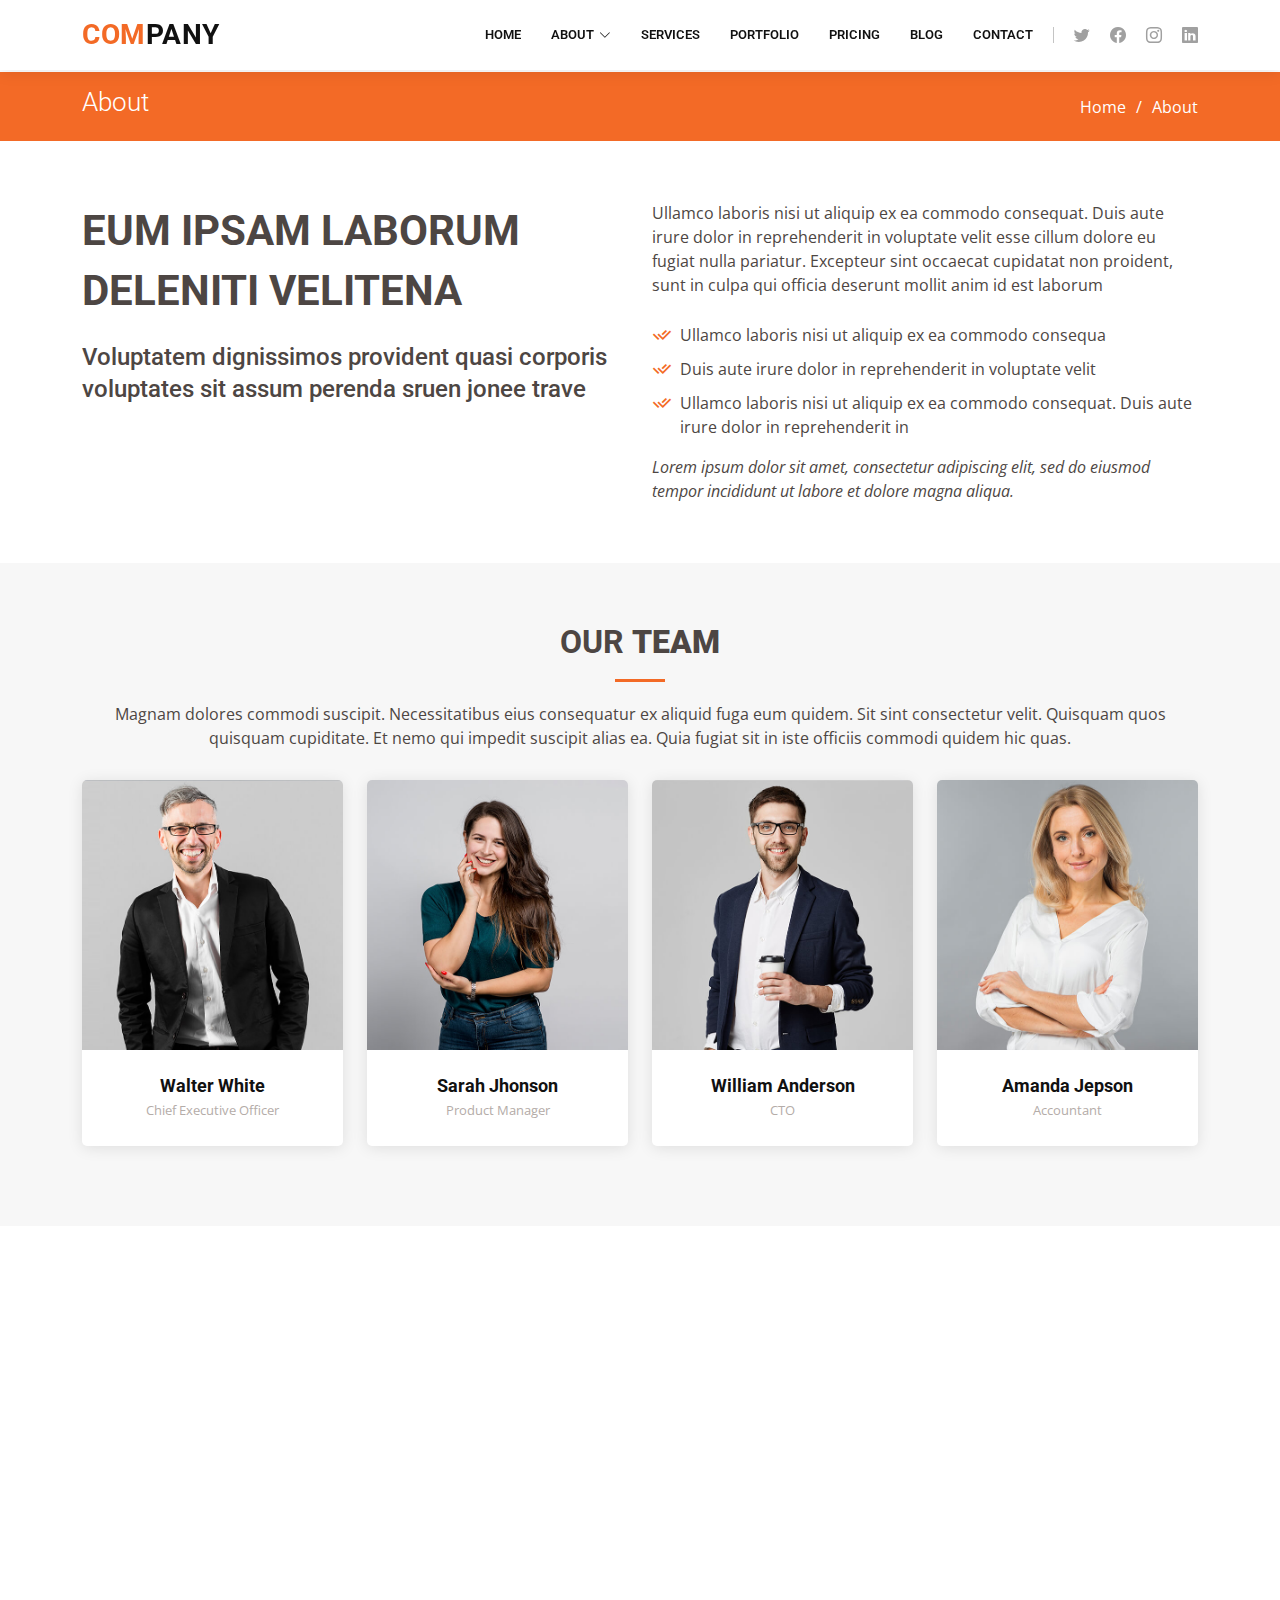
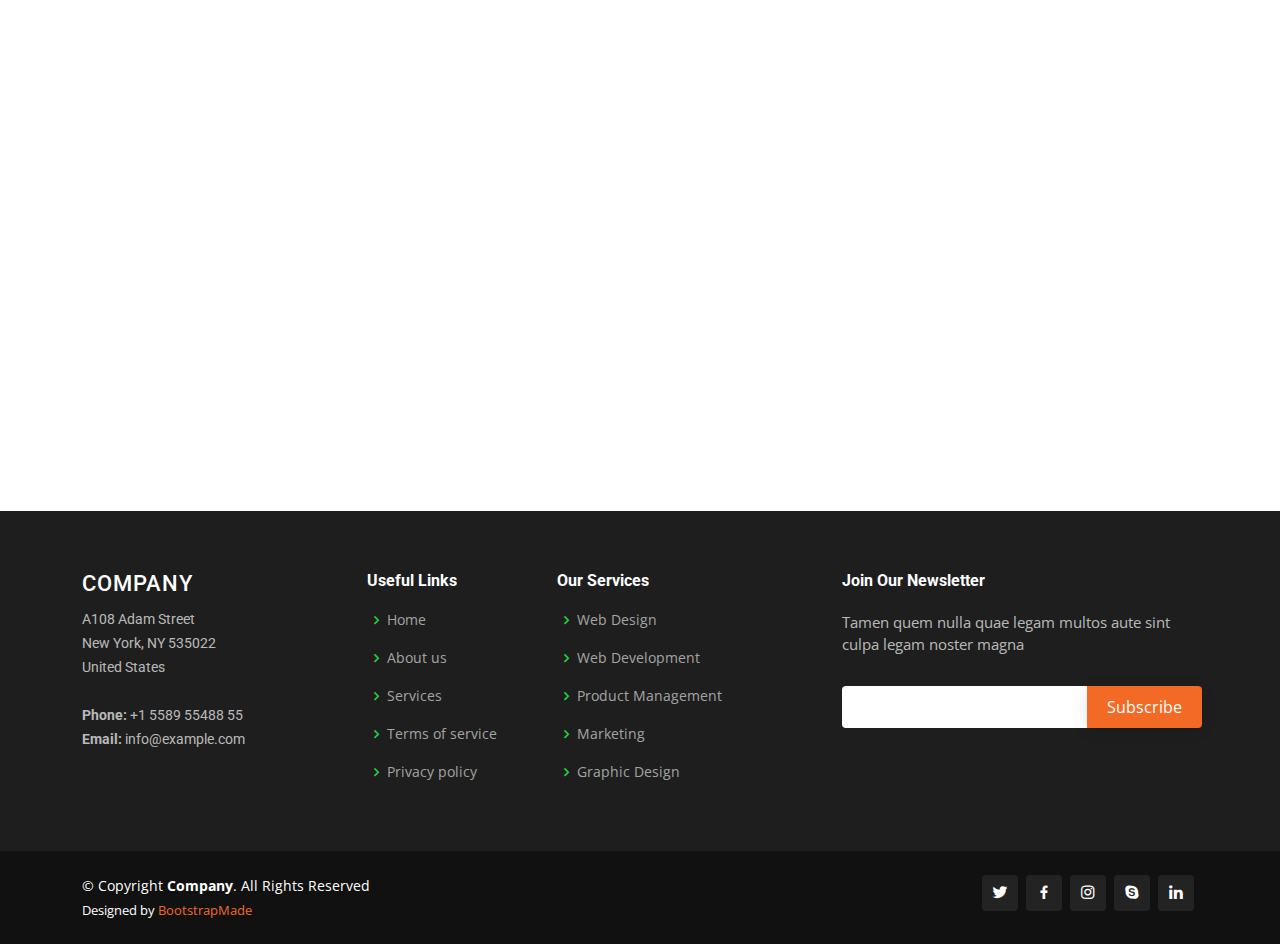
<file: about.html>
<!DOCTYPE html>
<html lang="en">

<head>
  <meta charset="utf-8">
  <meta content="width=device-width, initial-scale=1.0" name="viewport">

  <title>About - Company Bootstrap Template</title>
  <meta content="" name="description">
  <meta content="" name="keywords">

  <!-- Favicons -->
  <link href="assets/img/favicon.png" rel="icon">
  <link href="assets/img/apple-touch-icon.png" rel="apple-touch-icon">

  <!-- Google Fonts -->
  <link href="https://fonts.googleapis.com/css?family=Open+Sans:300,300i,400,400i,600,600i,700,700i|Roboto:300,300i,400,400i,500,500i,600,600i,700,700i|Poppins:300,300i,400,400i,500,500i,600,600i,700,700i" rel="stylesheet">

  <!-- Vendor CSS Files -->
  <link href="assets/vendor/animate.css/animate.min.css" rel="stylesheet">
  <link href="assets/vendor/aos/aos.css" rel="stylesheet">
  <link href="assets/vendor/bootstrap/css/bootstrap.min.css" rel="stylesheet">
  <link href="assets/vendor/bootstrap-icons/bootstrap-icons.css" rel="stylesheet">
  <link href="assets/vendor/boxicons/css/boxicons.min.css" rel="stylesheet">
  <link href="assets/vendor/glightbox/css/glightbox.min.css" rel="stylesheet">
  <link href="assets/vendor/remixicon/remixicon.css" rel="stylesheet">
  <link href="assets/vendor/swiper/swiper-bundle.min.css" rel="stylesheet">

  <!-- Template Main CSS File -->
  <link href="assets/css/style.css" rel="stylesheet">

  <!-- =======================================================
  * Template Name: Company
  * Updated: May 30 2023 with Bootstrap v5.3.0
  * Template URL: https://bootstrapmade.com/company-free-html-bootstrap-template/
  * Author: BootstrapMade.com
  * License: https://bootstrapmade.com/license/
  ======================================================== -->
</head>

<body>

  <!-- ======= Header ======= -->
  <header id="header" class="fixed-top">
    <div class="container d-flex align-items-center">

      <h1 class="logo me-auto"><a href="index.html"><span>Com</span>pany</a></h1>
      <!-- Uncomment below if you prefer to use an image logo -->
      <!-- <a href="index.html" class="logo me-auto me-lg-0"><img src="assets/img/logo.png" alt="" class="img-fluid"></a>-->

      <nav id="navbar" class="navbar order-last order-lg-0">
        <ul>
          <li><a href="index.html">Home</a></li>

          <li class="dropdown"><a href="#"><span>About</span> <i class="bi bi-chevron-down"></i></a>
            <ul>
              <li><a href="about.html" class="active">About Us</a></li>
              <li><a href="team.html">Team</a></li>
              <li><a href="testimonials.html">Testimonials</a></li>
              <li class="dropdown"><a href="#"><span>Deep Drop Down</span> <i class="bi bi-chevron-right"></i></a>
                <ul>
                  <li><a href="#">Deep Drop Down 1</a></li>
                  <li><a href="#">Deep Drop Down 2</a></li>
                  <li><a href="#">Deep Drop Down 3</a></li>
                  <li><a href="#">Deep Drop Down 4</a></li>
                  <li><a href="#">Deep Drop Down 5</a></li>
                </ul>
              </li>
            </ul>
          </li>

          <li><a href="services.html">Services</a></li>
          <li><a href="portfolio.html">Portfolio</a></li>
          <li><a href="pricing.html">Pricing</a></li>
          <li><a href="blog.html">Blog</a></li>
          <li><a href="contact.html">Contact</a></li>

        </ul>
        <i class="bi bi-list mobile-nav-toggle"></i>
      </nav><!-- .navbar -->

      <div class="header-social-links d-flex">
        <a href="#" class="twitter"><i class="bu bi-twitter"></i></a>
        <a href="#" class="facebook"><i class="bu bi-facebook"></i></a>
        <a href="#" class="instagram"><i class="bu bi-instagram"></i></a>
        <a href="#" class="linkedin"><i class="bu bi-linkedin"></i></i></a>
      </div>

    </div>
  </header><!-- End Header -->

  <main id="main">

    <!-- ======= Breadcrumbs ======= -->
    <section id="breadcrumbs" class="breadcrumbs">
      <div class="container">

        <div class="d-flex justify-content-between align-items-center">
          <h2>About</h2>
          <ol>
            <li><a href="index.html">Home</a></li>
            <li>About</li>
          </ol>
        </div>

      </div>
    </section><!-- End Breadcrumbs -->

    <!-- ======= About Us Section ======= -->
    <section id="about-us" class="about-us">
      <div class="container" data-aos="fade-up">

        <div class="row content">
          <div class="col-lg-6" data-aos="fade-right">
            <h2>Eum ipsam laborum deleniti velitena</h2>
            <h3>Voluptatem dignissimos provident quasi corporis voluptates sit assum perenda sruen jonee trave</h3>
          </div>
          <div class="col-lg-6 pt-4 pt-lg-0" data-aos="fade-left">
            <p>
              Ullamco laboris nisi ut aliquip ex ea commodo consequat. Duis aute irure dolor in reprehenderit in voluptate
              velit esse cillum dolore eu fugiat nulla pariatur. Excepteur sint occaecat cupidatat non proident, sunt in
              culpa qui officia deserunt mollit anim id est laborum
            </p>
            <ul>
              <li><i class="ri-check-double-line"></i> Ullamco laboris nisi ut aliquip ex ea commodo consequa</li>
              <li><i class="ri-check-double-line"></i> Duis aute irure dolor in reprehenderit in voluptate velit</li>
              <li><i class="ri-check-double-line"></i> Ullamco laboris nisi ut aliquip ex ea commodo consequat. Duis aute irure dolor in reprehenderit in</li>
            </ul>
            <p class="fst-italic">
              Lorem ipsum dolor sit amet, consectetur adipiscing elit, sed do eiusmod tempor incididunt ut labore et dolore
              magna aliqua.
            </p>
          </div>
        </div>

      </div>
    </section><!-- End About Us Section -->

    <!-- ======= Our Team Section ======= -->
    <section id="team" class="team section-bg">
      <div class="container">

        <div class="section-title" data-aos="fade-up">
          <h2>Our <strong>Team</strong></h2>
          <p>Magnam dolores commodi suscipit. Necessitatibus eius consequatur ex aliquid fuga eum quidem. Sit sint consectetur velit. Quisquam quos quisquam cupiditate. Et nemo qui impedit suscipit alias ea. Quia fugiat sit in iste officiis commodi quidem hic quas.</p>
        </div>

        <div class="row">

          <div class="col-lg-3 col-md-6 d-flex align-items-stretch">
            <div class="member" data-aos="fade-up">
              <div class="member-img">
                <img src="assets/img/team/team-1.jpg" class="img-fluid" alt="">
                <div class="social">
                  <a href=""><i class="bi bi-twitter"></i></a>
                  <a href=""><i class="bi bi-facebook"></i></a>
                  <a href=""><i class="bi bi-instagram"></i></a>
                  <a href=""><i class="bi bi-linkedin"></i></a>
                </div>
              </div>
              <div class="member-info">
                <h4>Walter White</h4>
                <span>Chief Executive Officer</span>
              </div>
            </div>
          </div>

          <div class="col-lg-3 col-md-6 d-flex align-items-stretch">
            <div class="member" data-aos="fade-up" data-aos-delay="100">
              <div class="member-img">
                <img src="assets/img/team/team-2.jpg" class="img-fluid" alt="">
                <div class="social">
                  <a href=""><i class="bi bi-twitter"></i></a>
                  <a href=""><i class="bi bi-facebook"></i></a>
                  <a href=""><i class="bi bi-instagram"></i></a>
                  <a href=""><i class="bi bi-linkedin"></i></a>
                </div>
              </div>
              <div class="member-info">
                <h4>Sarah Jhonson</h4>
                <span>Product Manager</span>
              </div>
            </div>
          </div>

          <div class="col-lg-3 col-md-6 d-flex align-items-stretch">
            <div class="member" data-aos="fade-up" data-aos-delay="200">
              <div class="member-img">
                <img src="assets/img/team/team-3.jpg" class="img-fluid" alt="">
                <div class="social">
                  <a href=""><i class="bi bi-twitter"></i></a>
                  <a href=""><i class="bi bi-facebook"></i></a>
                  <a href=""><i class="bi bi-instagram"></i></a>
                  <a href=""><i class="bi bi-linkedin"></i></a>
                </div>
              </div>
              <div class="member-info">
                <h4>William Anderson</h4>
                <span>CTO</span>
              </div>
            </div>
          </div>

          <div class="col-lg-3 col-md-6 d-flex align-items-stretch">
            <div class="member" data-aos="fade-up" data-aos-delay="300">
              <div class="member-img">
                <img src="assets/img/team/team-4.jpg" class="img-fluid" alt="">
                <div class="social">
                  <a href=""><i class="bi bi-twitter"></i></a>
                  <a href=""><i class="bi bi-facebook"></i></a>
                  <a href=""><i class="bi bi-instagram"></i></a>
                  <a href=""><i class="bi bi-linkedin"></i></a>
                </div>
              </div>
              <div class="member-info">
                <h4>Amanda Jepson</h4>
                <span>Accountant</span>
              </div>
            </div>
          </div>

        </div>

      </div>
    </section><!-- End Our Team Section -->

    <!-- ======= Our Skills Section ======= -->
    <section id="skills" class="skills">
      <div class="container">

        <div class="section-title" data-aos="fade-up">
          <h2>Our <strong>Skills</strong></h2>
          <p>Magnam dolores commodi suscipit. Necessitatibus eius consequatur ex aliquid fuga eum quidem. Sit sint consectetur velit. Quisquam quos quisquam cupiditate. Et nemo qui impedit suscipit alias ea. Quia fugiat sit in iste officiis commodi quidem hic quas.</p>
        </div>

        <div class="row skills-content">

          <div class="col-lg-6" data-aos="fade-up">

            <div class="progress">
              <span class="skill">HTML <i class="val">100%</i></span>
              <div class="progress-bar-wrap">
                <div class="progress-bar" role="progressbar" aria-valuenow="100" aria-valuemin="0" aria-valuemax="100"></div>
              </div>
            </div>

            <div class="progress">
              <span class="skill">CSS <i class="val">90%</i></span>
              <div class="progress-bar-wrap">
                <div class="progress-bar" role="progressbar" aria-valuenow="90" aria-valuemin="0" aria-valuemax="100"></div>
              </div>
            </div>

            <div class="progress">
              <span class="skill">JavaScript <i class="val">75%</i></span>
              <div class="progress-bar-wrap">
                <div class="progress-bar" role="progressbar" aria-valuenow="75" aria-valuemin="0" aria-valuemax="100"></div>
              </div>
            </div>

          </div>

          <div class="col-lg-6" data-aos="fade-up" data-aos-delay="100">

            <div class="progress">
              <span class="skill">PHP <i class="val">80%</i></span>
              <div class="progress-bar-wrap">
                <div class="progress-bar" role="progressbar" aria-valuenow="80" aria-valuemin="0" aria-valuemax="100"></div>
              </div>
            </div>

            <div class="progress">
              <span class="skill">WordPress/CMS <i class="val">90%</i></span>
              <div class="progress-bar-wrap">
                <div class="progress-bar" role="progressbar" aria-valuenow="90" aria-valuemin="0" aria-valuemax="100"></div>
              </div>
            </div>

            <div class="progress">
              <span class="skill">Photoshop <i class="val">55%</i></span>
              <div class="progress-bar-wrap">
                <div class="progress-bar" role="progressbar" aria-valuenow="55" aria-valuemin="0" aria-valuemax="100"></div>
              </div>
            </div>

          </div>

        </div>

      </div>
    </section><!-- End Our Skills Section -->

    <!-- ======= Our Clients Section ======= -->
    <section id="clients" class="clients">
      <div class="container" data-aos="fade-up">

        <div class="section-title">
          <h2>Clients</h2>
        </div>

        <div class="row no-gutters clients-wrap clearfix" data-aos="fade-up">

          <div class="col-lg-3 col-md-4 col-6">
            <div class="client-logo">
              <img src="assets/img/clients/client-1.png" class="img-fluid" alt="">
            </div>
          </div>

          <div class="col-lg-3 col-md-4 col-6">
            <div class="client-logo">
              <img src="assets/img/clients/client-2.png" class="img-fluid" alt="">
            </div>
          </div>

          <div class="col-lg-3 col-md-4 col-6">
            <div class="client-logo">
              <img src="assets/img/clients/client-3.png" class="img-fluid" alt="">
            </div>
          </div>

          <div class="col-lg-3 col-md-4 col-6">
            <div class="client-logo">
              <img src="assets/img/clients/client-4.png" class="img-fluid" alt="">
            </div>
          </div>

          <div class="col-lg-3 col-md-4 col-6">
            <div class="client-logo">
              <img src="assets/img/clients/client-5.png" class="img-fluid" alt="">
            </div>
          </div>

          <div class="col-lg-3 col-md-4 col-6">
            <div class="client-logo">
              <img src="assets/img/clients/client-6.png" class="img-fluid" alt="">
            </div>
          </div>

          <div class="col-lg-3 col-md-4 col-6">
            <div class="client-logo">
              <img src="assets/img/clients/client-7.png" class="img-fluid" alt="">
            </div>
          </div>

          <div class="col-lg-3 col-md-4 col-6">
            <div class="client-logo">
              <img src="assets/img/clients/client-8.png" class="img-fluid" alt="">
            </div>
          </div>

        </div>

      </div>
    </section><!-- End Our Clients Section -->

  </main><!-- End #main -->

  <!-- ======= Footer ======= -->
  <footer id="footer">

    <div class="footer-top">
      <div class="container">
        <div class="row">

          <div class="col-lg-3 col-md-6 footer-contact">
            <h3>Company</h3>
            <p>
              A108 Adam Street <br>
              New York, NY 535022<br>
              United States <br><br>
              <strong>Phone:</strong> +1 5589 55488 55<br>
              <strong>Email:</strong> info@example.com<br>
            </p>
          </div>

          <div class="col-lg-2 col-md-6 footer-links">
            <h4>Useful Links</h4>
            <ul>
              <li><i class="bx bx-chevron-right"></i> <a href="#">Home</a></li>
              <li><i class="bx bx-chevron-right"></i> <a href="#">About us</a></li>
              <li><i class="bx bx-chevron-right"></i> <a href="#">Services</a></li>
              <li><i class="bx bx-chevron-right"></i> <a href="#">Terms of service</a></li>
              <li><i class="bx bx-chevron-right"></i> <a href="#">Privacy policy</a></li>
            </ul>
          </div>

          <div class="col-lg-3 col-md-6 footer-links">
            <h4>Our Services</h4>
            <ul>
              <li><i class="bx bx-chevron-right"></i> <a href="#">Web Design</a></li>
              <li><i class="bx bx-chevron-right"></i> <a href="#">Web Development</a></li>
              <li><i class="bx bx-chevron-right"></i> <a href="#">Product Management</a></li>
              <li><i class="bx bx-chevron-right"></i> <a href="#">Marketing</a></li>
              <li><i class="bx bx-chevron-right"></i> <a href="#">Graphic Design</a></li>
            </ul>
          </div>

          <div class="col-lg-4 col-md-6 footer-newsletter">
            <h4>Join Our Newsletter</h4>
            <p>Tamen quem nulla quae legam multos aute sint culpa legam noster magna</p>
            <form action="" method="post">
              <input type="email" name="email"><input type="submit" value="Subscribe">
            </form>
          </div>

        </div>
      </div>
    </div>

    <div class="container d-md-flex py-4">

      <div class="me-md-auto text-center text-md-start">
        <div class="copyright">
          &copy; Copyright <strong><span>Company</span></strong>. All Rights Reserved
        </div>
        <div class="credits">
          <!-- All the links in the footer should remain intact. -->
          <!-- You can delete the links only if you purchased the pro version. -->
          <!-- Licensing information: https://bootstrapmade.com/license/ -->
          <!-- Purchase the pro version with working PHP/AJAX contact form: https://bootstrapmade.com/company-free-html-bootstrap-template/ -->
          Designed by <a href="https://bootstrapmade.com/">BootstrapMade</a>
        </div>
      </div>
      <div class="social-links text-center text-md-right pt-3 pt-md-0">
        <a href="#" class="twitter"><i class="bx bxl-twitter"></i></a>
        <a href="#" class="facebook"><i class="bx bxl-facebook"></i></a>
        <a href="#" class="instagram"><i class="bx bxl-instagram"></i></a>
        <a href="#" class="google-plus"><i class="bx bxl-skype"></i></a>
        <a href="#" class="linkedin"><i class="bx bxl-linkedin"></i></a>
      </div>
    </div>
  </footer><!-- End Footer -->

  <a href="#" class="back-to-top d-flex align-items-center justify-content-center"><i class="bi bi-arrow-up-short"></i></a>

  <!-- Vendor JS Files -->
  <script src="assets/vendor/aos/aos.js"></script>
  <script src="assets/vendor/bootstrap/js/bootstrap.bundle.min.js"></script>
  <script src="assets/vendor/glightbox/js/glightbox.min.js"></script>
  <script src="assets/vendor/isotope-layout/isotope.pkgd.min.js"></script>
  <script src="assets/vendor/swiper/swiper-bundle.min.js"></script>
  <script src="assets/vendor/waypoints/noframework.waypoints.js"></script>
  <script src="assets/vendor/php-email-form/validate.js"></script>

  <!-- Template Main JS File -->
  <script src="assets/js/main.js"></script>

</body>

</html>
</file>
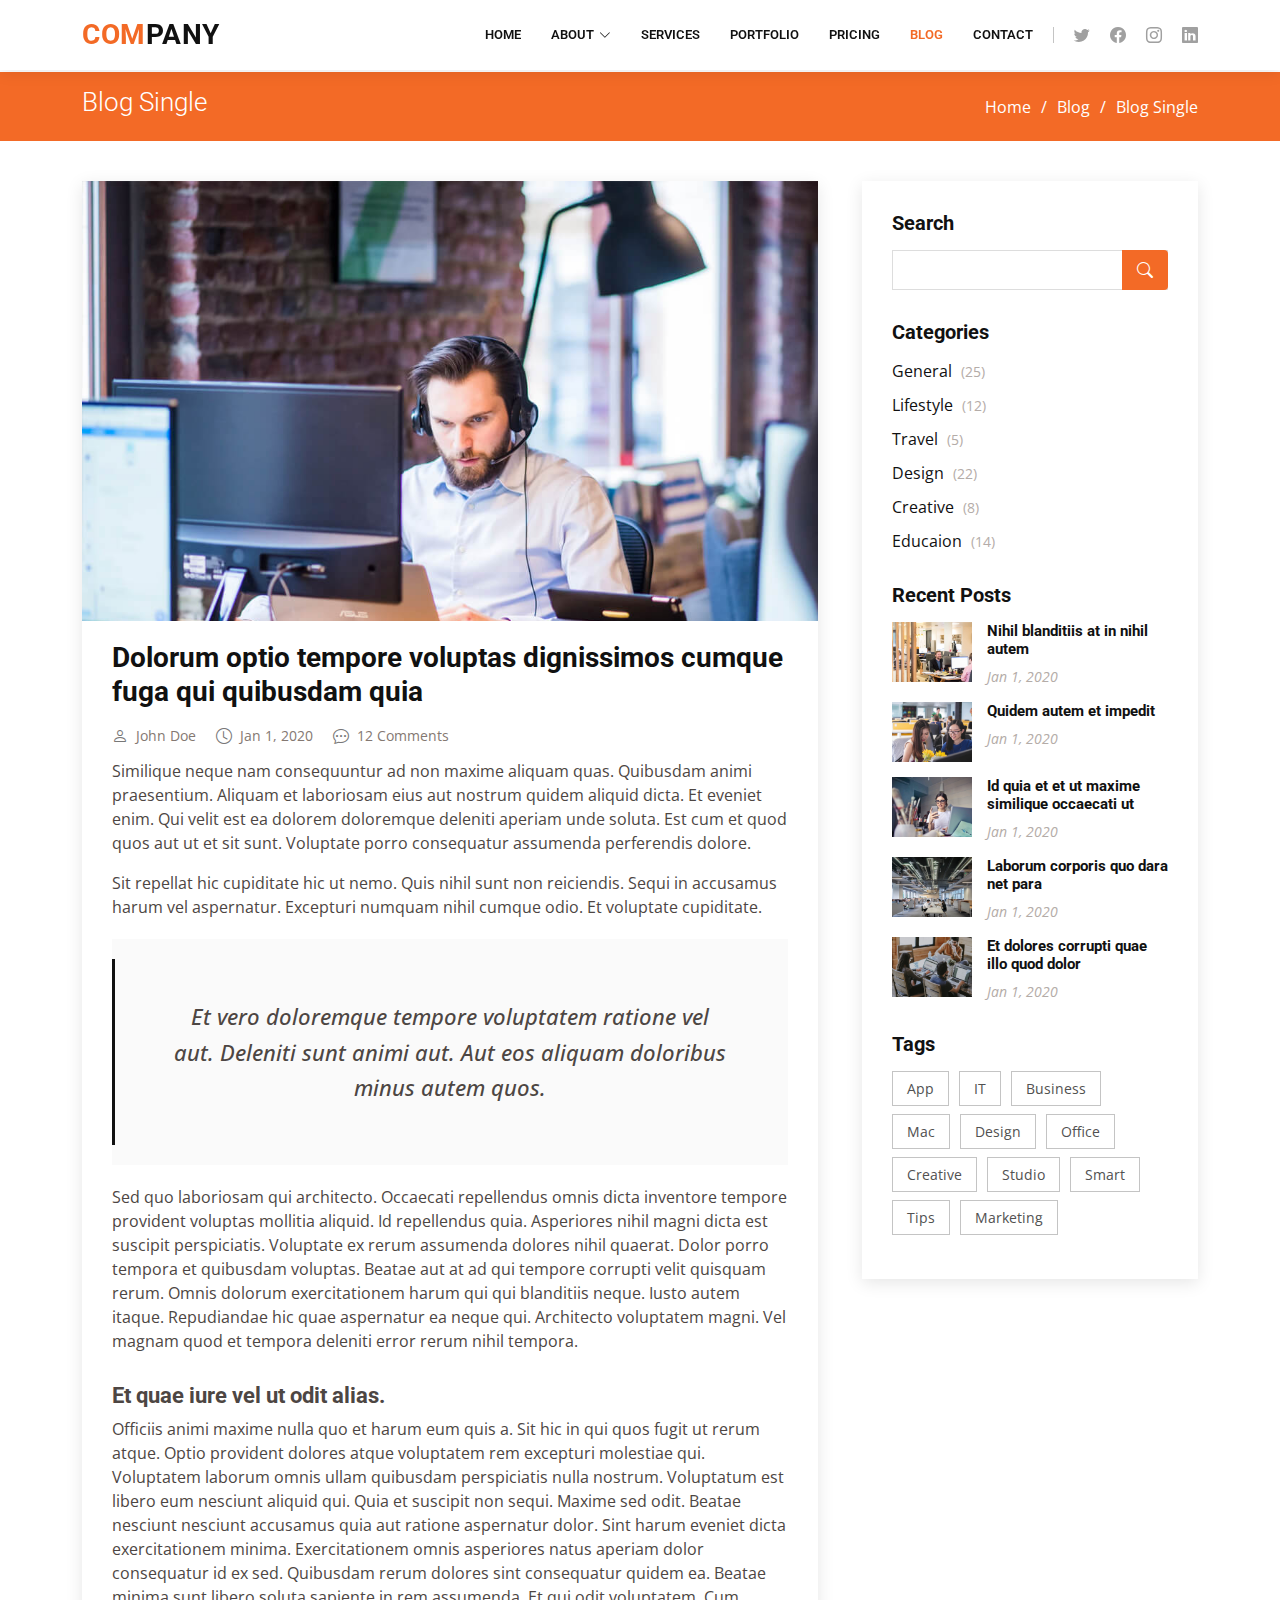
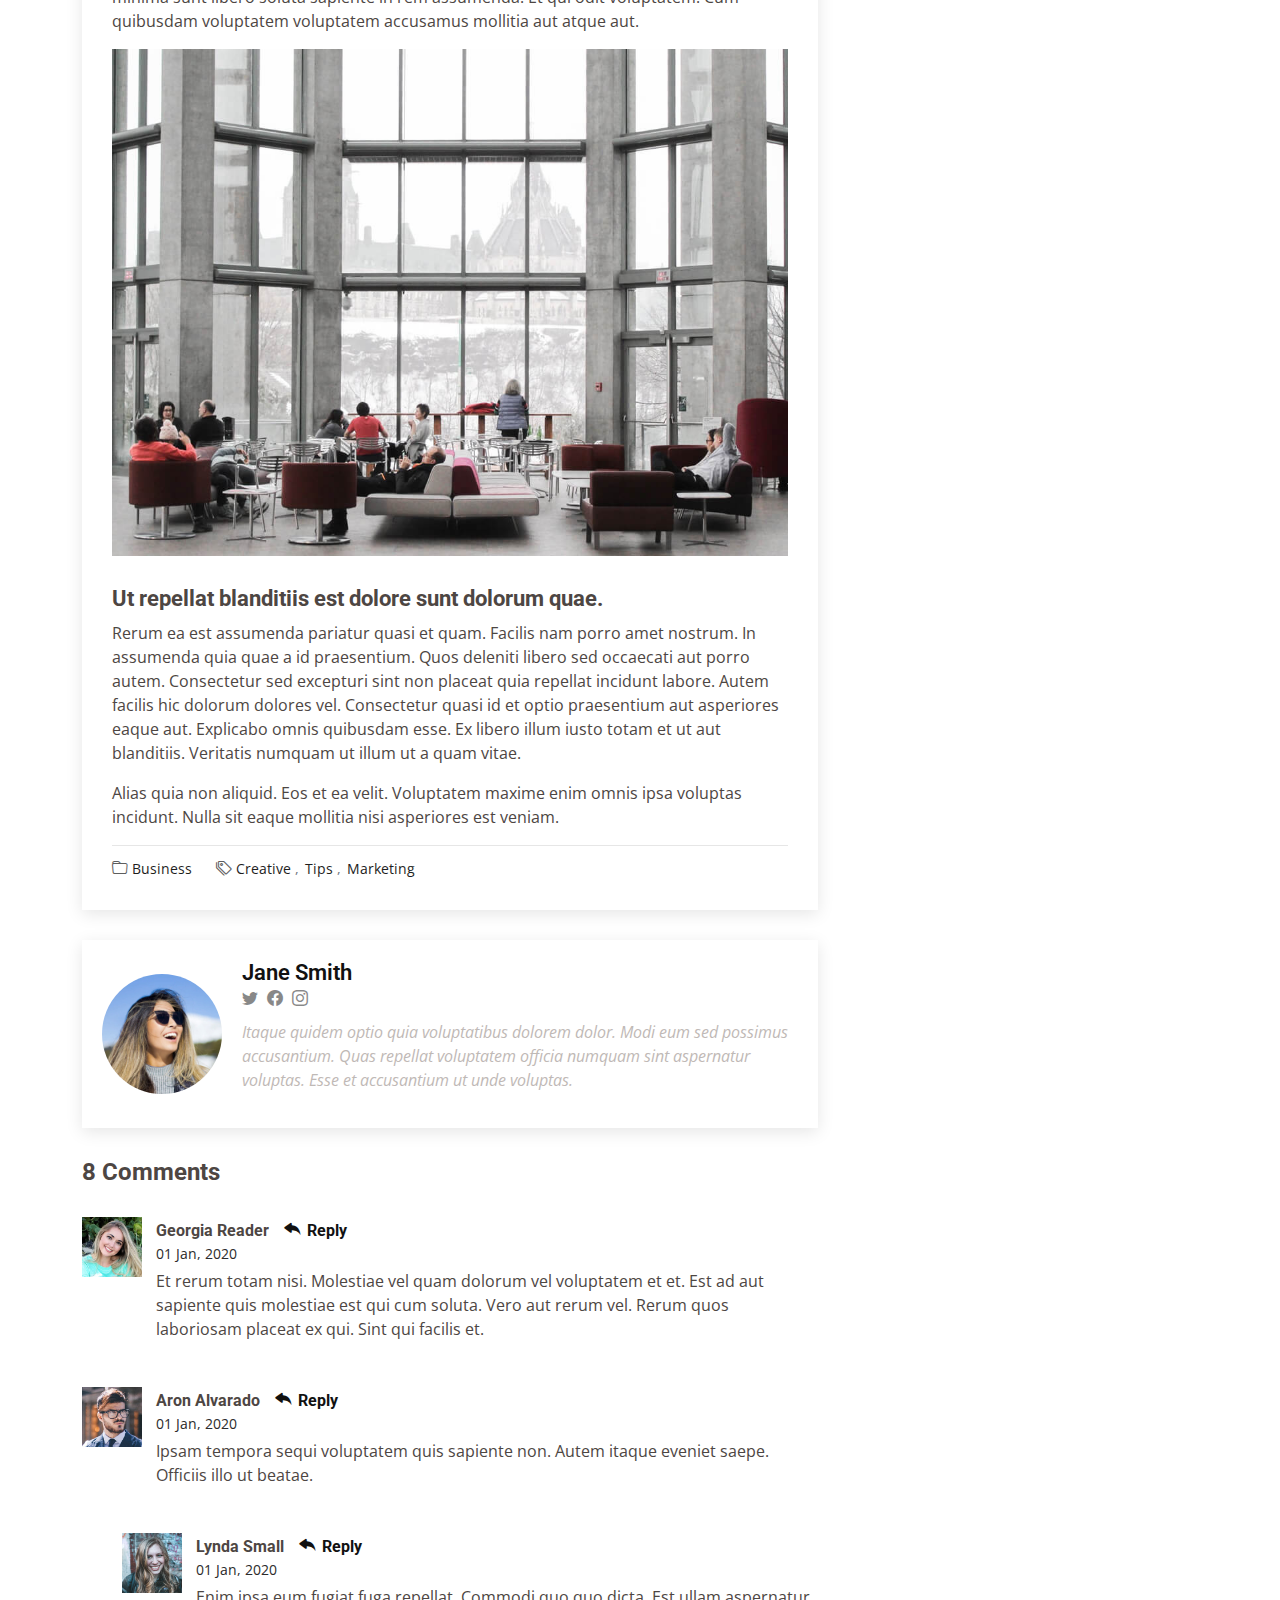
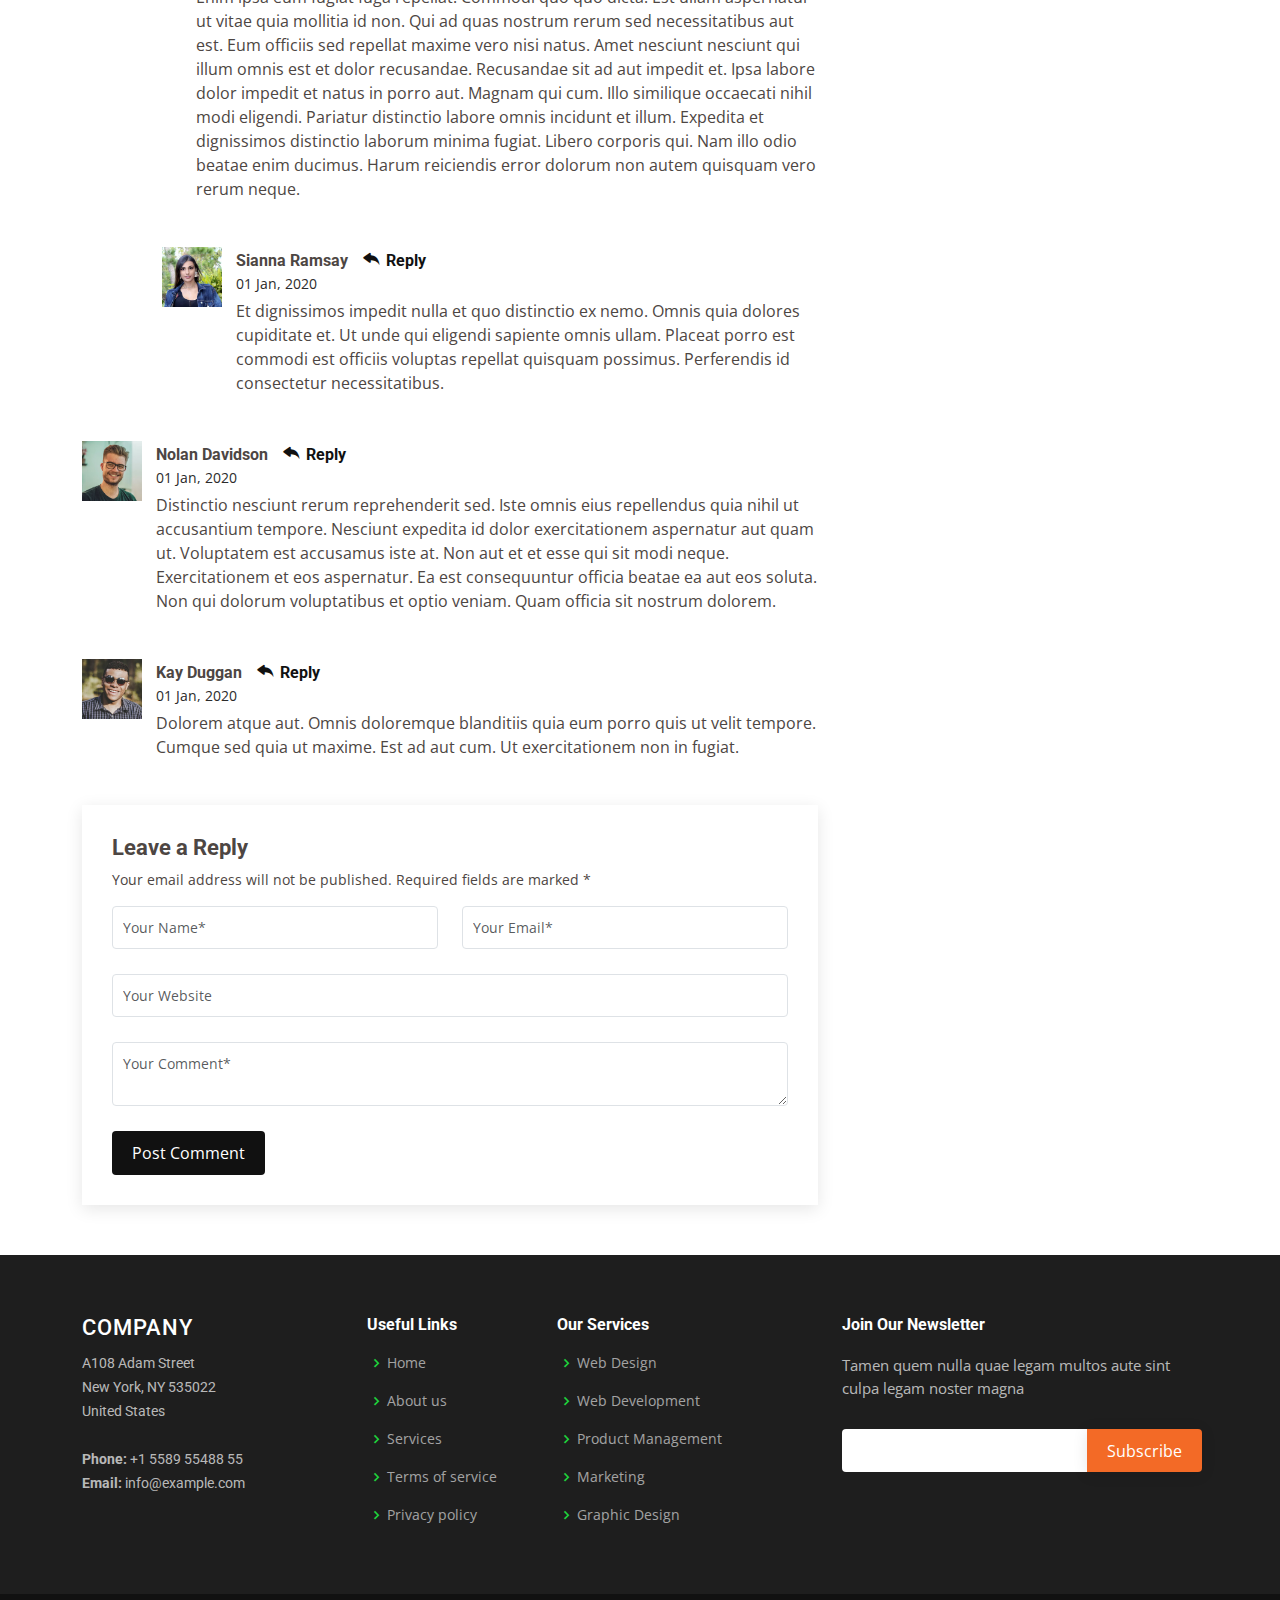
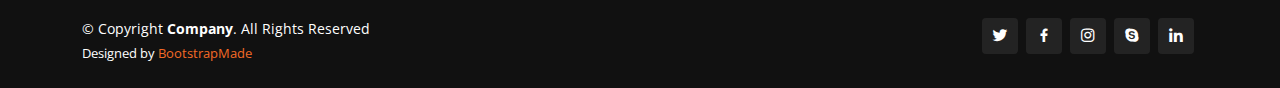
<file: blog-single.html>
<!DOCTYPE html>
<html lang="en">

<head>
  <meta charset="utf-8">
  <meta content="width=device-width, initial-scale=1.0" name="viewport">

  <title>Blog Single - Company Bootstrap Template</title>
  <meta content="" name="description">
  <meta content="" name="keywords">

  <!-- Favicons -->
  <link href="assets/img/favicon.png" rel="icon">
  <link href="assets/img/apple-touch-icon.png" rel="apple-touch-icon">

  <!-- Google Fonts -->
  <link href="https://fonts.googleapis.com/css?family=Open+Sans:300,300i,400,400i,600,600i,700,700i|Roboto:300,300i,400,400i,500,500i,600,600i,700,700i|Poppins:300,300i,400,400i,500,500i,600,600i,700,700i" rel="stylesheet">

  <!-- Vendor CSS Files -->
  <link href="assets/vendor/animate.css/animate.min.css" rel="stylesheet">
  <link href="assets/vendor/aos/aos.css" rel="stylesheet">
  <link href="assets/vendor/bootstrap/css/bootstrap.min.css" rel="stylesheet">
  <link href="assets/vendor/bootstrap-icons/bootstrap-icons.css" rel="stylesheet">
  <link href="assets/vendor/boxicons/css/boxicons.min.css" rel="stylesheet">
  <link href="assets/vendor/glightbox/css/glightbox.min.css" rel="stylesheet">
  <link href="assets/vendor/remixicon/remixicon.css" rel="stylesheet">
  <link href="assets/vendor/swiper/swiper-bundle.min.css" rel="stylesheet">

  <!-- Template Main CSS File -->
  <link href="assets/css/style.css" rel="stylesheet">

  <!-- =======================================================
  * Template Name: Company
  * Updated: May 30 2023 with Bootstrap v5.3.0
  * Template URL: https://bootstrapmade.com/company-free-html-bootstrap-template/
  * Author: BootstrapMade.com
  * License: https://bootstrapmade.com/license/
  ======================================================== -->
</head>

<body>

  <!-- ======= Header ======= -->
  <header id="header" class="fixed-top">
    <div class="container d-flex align-items-center">

      <h1 class="logo me-auto"><a href="index.html"><span>Com</span>pany</a></h1>
      <!-- Uncomment below if you prefer to use an image logo -->
      <!-- <a href="index.html" class="logo me-auto me-lg-0"><img src="assets/img/logo.png" alt="" class="img-fluid"></a>-->

      <nav id="navbar" class="navbar order-last order-lg-0">
        <ul>
          <li><a href="index.html">Home</a></li>

          <li class="dropdown"><a href="#"><span>About</span> <i class="bi bi-chevron-down"></i></a>
            <ul>
              <li><a href="about.html">About Us</a></li>
              <li><a href="team.html">Team</a></li>
              <li><a href="testimonials.html">Testimonials</a></li>
              <li class="dropdown"><a href="#"><span>Deep Drop Down</span> <i class="bi bi-chevron-right"></i></a>
                <ul>
                  <li><a href="#">Deep Drop Down 1</a></li>
                  <li><a href="#">Deep Drop Down 2</a></li>
                  <li><a href="#">Deep Drop Down 3</a></li>
                  <li><a href="#">Deep Drop Down 4</a></li>
                  <li><a href="#">Deep Drop Down 5</a></li>
                </ul>
              </li>
            </ul>
          </li>

          <li><a href="services.html">Services</a></li>
          <li><a href="portfolio.html">Portfolio</a></li>
          <li><a href="pricing.html">Pricing</a></li>
          <li><a href="blog.html" class="active">Blog</a></li>
          <li><a href="contact.html">Contact</a></li>

        </ul>
        <i class="bi bi-list mobile-nav-toggle"></i>
      </nav><!-- .navbar -->

      <div class="header-social-links d-flex">
        <a href="#" class="twitter"><i class="bu bi-twitter"></i></a>
        <a href="#" class="facebook"><i class="bu bi-facebook"></i></a>
        <a href="#" class="instagram"><i class="bu bi-instagram"></i></a>
        <a href="#" class="linkedin"><i class="bu bi-linkedin"></i></i></a>
      </div>

    </div>
  </header><!-- End Header -->

  <main id="main">

    <!-- ======= Breadcrumbs ======= -->
    <section id="breadcrumbs" class="breadcrumbs">
      <div class="container">

        <div class="d-flex justify-content-between align-items-center">
          <h2>Blog Single</h2>
          <ol>
            <li><a href="index.html">Home</a></li>
            <li><a href="blog.html">Blog</a></li>
            <li>Blog Single</li>
          </ol>
        </div>

      </div>
    </section><!-- End Breadcrumbs -->

    <!-- ======= Blog Single Section ======= -->
    <section id="blog" class="blog">
      <div class="container" data-aos="fade-up">

        <div class="row">

          <div class="col-lg-8 entries">

            <article class="entry entry-single">

              <div class="entry-img">
                <img src="assets/img/blog/blog-1.jpg" alt="" class="img-fluid">
              </div>

              <h2 class="entry-title">
                <a href="blog-single.html">Dolorum optio tempore voluptas dignissimos cumque fuga qui quibusdam quia</a>
              </h2>

              <div class="entry-meta">
                <ul>
                  <li class="d-flex align-items-center"><i class="bi bi-person"></i> <a href="blog-single.html">John Doe</a></li>
                  <li class="d-flex align-items-center"><i class="bi bi-clock"></i> <a href="blog-single.html"><time datetime="2020-01-01">Jan 1, 2020</time></a></li>
                  <li class="d-flex align-items-center"><i class="bi bi-chat-dots"></i> <a href="blog-single.html">12 Comments</a></li>
                </ul>
              </div>

              <div class="entry-content">
                <p>
                  Similique neque nam consequuntur ad non maxime aliquam quas. Quibusdam animi praesentium. Aliquam et laboriosam eius aut nostrum quidem aliquid dicta.
                  Et eveniet enim. Qui velit est ea dolorem doloremque deleniti aperiam unde soluta. Est cum et quod quos aut ut et sit sunt. Voluptate porro consequatur assumenda perferendis dolore.
                </p>

                <p>
                  Sit repellat hic cupiditate hic ut nemo. Quis nihil sunt non reiciendis. Sequi in accusamus harum vel aspernatur. Excepturi numquam nihil cumque odio. Et voluptate cupiditate.
                </p>

                <blockquote>
                  <p>
                    Et vero doloremque tempore voluptatem ratione vel aut. Deleniti sunt animi aut. Aut eos aliquam doloribus minus autem quos.
                  </p>
                </blockquote>

                <p>
                  Sed quo laboriosam qui architecto. Occaecati repellendus omnis dicta inventore tempore provident voluptas mollitia aliquid. Id repellendus quia. Asperiores nihil magni dicta est suscipit perspiciatis. Voluptate ex rerum assumenda dolores nihil quaerat.
                  Dolor porro tempora et quibusdam voluptas. Beatae aut at ad qui tempore corrupti velit quisquam rerum. Omnis dolorum exercitationem harum qui qui blanditiis neque.
                  Iusto autem itaque. Repudiandae hic quae aspernatur ea neque qui. Architecto voluptatem magni. Vel magnam quod et tempora deleniti error rerum nihil tempora.
                </p>

                <h3>Et quae iure vel ut odit alias.</h3>
                <p>
                  Officiis animi maxime nulla quo et harum eum quis a. Sit hic in qui quos fugit ut rerum atque. Optio provident dolores atque voluptatem rem excepturi molestiae qui. Voluptatem laborum omnis ullam quibusdam perspiciatis nulla nostrum. Voluptatum est libero eum nesciunt aliquid qui.
                  Quia et suscipit non sequi. Maxime sed odit. Beatae nesciunt nesciunt accusamus quia aut ratione aspernatur dolor. Sint harum eveniet dicta exercitationem minima. Exercitationem omnis asperiores natus aperiam dolor consequatur id ex sed. Quibusdam rerum dolores sint consequatur quidem ea.
                  Beatae minima sunt libero soluta sapiente in rem assumenda. Et qui odit voluptatem. Cum quibusdam voluptatem voluptatem accusamus mollitia aut atque aut.
                </p>
                <img src="assets/img/blog/blog-inside-post.jpg" class="img-fluid" alt="">

                <h3>Ut repellat blanditiis est dolore sunt dolorum quae.</h3>
                <p>
                  Rerum ea est assumenda pariatur quasi et quam. Facilis nam porro amet nostrum. In assumenda quia quae a id praesentium. Quos deleniti libero sed occaecati aut porro autem. Consectetur sed excepturi sint non placeat quia repellat incidunt labore. Autem facilis hic dolorum dolores vel.
                  Consectetur quasi id et optio praesentium aut asperiores eaque aut. Explicabo omnis quibusdam esse. Ex libero illum iusto totam et ut aut blanditiis. Veritatis numquam ut illum ut a quam vitae.
                </p>
                <p>
                  Alias quia non aliquid. Eos et ea velit. Voluptatem maxime enim omnis ipsa voluptas incidunt. Nulla sit eaque mollitia nisi asperiores est veniam.
                </p>

              </div>

              <div class="entry-footer">
                <i class="bi bi-folder"></i>
                <ul class="cats">
                  <li><a href="#">Business</a></li>
                </ul>

                <i class="bi bi-tags"></i>
                <ul class="tags">
                  <li><a href="#">Creative</a></li>
                  <li><a href="#">Tips</a></li>
                  <li><a href="#">Marketing</a></li>
                </ul>
              </div>

            </article><!-- End blog entry -->

            <div class="blog-author d-flex align-items-center">
              <img src="assets/img/blog/blog-author.jpg" class="rounded-circle float-left" alt="">
              <div>
                <h4>Jane Smith</h4>
                <div class="social-links">
                  <a href="https://twitters.com/#"><i class="bi bi-twitter"></i></a>
                  <a href="https://facebook.com/#"><i class="bi bi-facebook"></i></a>
                  <a href="https://instagram.com/#"><i class="biu bi-instagram"></i></a>
                </div>
                <p>
                  Itaque quidem optio quia voluptatibus dolorem dolor. Modi eum sed possimus accusantium. Quas repellat voluptatem officia numquam sint aspernatur voluptas. Esse et accusantium ut unde voluptas.
                </p>
              </div>
            </div><!-- End blog author bio -->

            <div class="blog-comments">

              <h4 class="comments-count">8 Comments</h4>

              <div id="comment-1" class="comment">
                <div class="d-flex">
                  <div class="comment-img"><img src="assets/img/blog/comments-1.jpg" alt=""></div>
                  <div>
                    <h5><a href="">Georgia Reader</a> <a href="#" class="reply"><i class="bi bi-reply-fill"></i> Reply</a></h5>
                    <time datetime="2020-01-01">01 Jan, 2020</time>
                    <p>
                      Et rerum totam nisi. Molestiae vel quam dolorum vel voluptatem et et. Est ad aut sapiente quis molestiae est qui cum soluta.
                      Vero aut rerum vel. Rerum quos laboriosam placeat ex qui. Sint qui facilis et.
                    </p>
                  </div>
                </div>
              </div><!-- End comment #1 -->

              <div id="comment-2" class="comment">
                <div class="d-flex">
                  <div class="comment-img"><img src="assets/img/blog/comments-2.jpg" alt=""></div>
                  <div>
                    <h5><a href="">Aron Alvarado</a> <a href="#" class="reply"><i class="bi bi-reply-fill"></i> Reply</a></h5>
                    <time datetime="2020-01-01">01 Jan, 2020</time>
                    <p>
                      Ipsam tempora sequi voluptatem quis sapiente non. Autem itaque eveniet saepe. Officiis illo ut beatae.
                    </p>
                  </div>
                </div>

                <div id="comment-reply-1" class="comment comment-reply">
                  <div class="d-flex">
                    <div class="comment-img"><img src="assets/img/blog/comments-3.jpg" alt=""></div>
                    <div>
                      <h5><a href="">Lynda Small</a> <a href="#" class="reply"><i class="bi bi-reply-fill"></i> Reply</a></h5>
                      <time datetime="2020-01-01">01 Jan, 2020</time>
                      <p>
                        Enim ipsa eum fugiat fuga repellat. Commodi quo quo dicta. Est ullam aspernatur ut vitae quia mollitia id non. Qui ad quas nostrum rerum sed necessitatibus aut est. Eum officiis sed repellat maxime vero nisi natus. Amet nesciunt nesciunt qui illum omnis est et dolor recusandae.

                        Recusandae sit ad aut impedit et. Ipsa labore dolor impedit et natus in porro aut. Magnam qui cum. Illo similique occaecati nihil modi eligendi. Pariatur distinctio labore omnis incidunt et illum. Expedita et dignissimos distinctio laborum minima fugiat.

                        Libero corporis qui. Nam illo odio beatae enim ducimus. Harum reiciendis error dolorum non autem quisquam vero rerum neque.
                      </p>
                    </div>
                  </div>

                  <div id="comment-reply-2" class="comment comment-reply">
                    <div class="d-flex">
                      <div class="comment-img"><img src="assets/img/blog/comments-4.jpg" alt=""></div>
                      <div>
                        <h5><a href="">Sianna Ramsay</a> <a href="#" class="reply"><i class="bi bi-reply-fill"></i> Reply</a></h5>
                        <time datetime="2020-01-01">01 Jan, 2020</time>
                        <p>
                          Et dignissimos impedit nulla et quo distinctio ex nemo. Omnis quia dolores cupiditate et. Ut unde qui eligendi sapiente omnis ullam. Placeat porro est commodi est officiis voluptas repellat quisquam possimus. Perferendis id consectetur necessitatibus.
                        </p>
                      </div>
                    </div>

                  </div><!-- End comment reply #2-->

                </div><!-- End comment reply #1-->

              </div><!-- End comment #2-->

              <div id="comment-3" class="comment">
                <div class="d-flex">
                  <div class="comment-img"><img src="assets/img/blog/comments-5.jpg" alt=""></div>
                  <div>
                    <h5><a href="">Nolan Davidson</a> <a href="#" class="reply"><i class="bi bi-reply-fill"></i> Reply</a></h5>
                    <time datetime="2020-01-01">01 Jan, 2020</time>
                    <p>
                      Distinctio nesciunt rerum reprehenderit sed. Iste omnis eius repellendus quia nihil ut accusantium tempore. Nesciunt expedita id dolor exercitationem aspernatur aut quam ut. Voluptatem est accusamus iste at.
                      Non aut et et esse qui sit modi neque. Exercitationem et eos aspernatur. Ea est consequuntur officia beatae ea aut eos soluta. Non qui dolorum voluptatibus et optio veniam. Quam officia sit nostrum dolorem.
                    </p>
                  </div>
                </div>

              </div><!-- End comment #3 -->

              <div id="comment-4" class="comment">
                <div class="d-flex">
                  <div class="comment-img"><img src="assets/img/blog/comments-6.jpg" alt=""></div>
                  <div>
                    <h5><a href="">Kay Duggan</a> <a href="#" class="reply"><i class="bi bi-reply-fill"></i> Reply</a></h5>
                    <time datetime="2020-01-01">01 Jan, 2020</time>
                    <p>
                      Dolorem atque aut. Omnis doloremque blanditiis quia eum porro quis ut velit tempore. Cumque sed quia ut maxime. Est ad aut cum. Ut exercitationem non in fugiat.
                    </p>
                  </div>
                </div>

              </div><!-- End comment #4 -->

              <div class="reply-form">
                <h4>Leave a Reply</h4>
                <p>Your email address will not be published. Required fields are marked * </p>
                <form action="">
                  <div class="row">
                    <div class="col-md-6 form-group">
                      <input name="name" type="text" class="form-control" placeholder="Your Name*">
                    </div>
                    <div class="col-md-6 form-group">
                      <input name="email" type="text" class="form-control" placeholder="Your Email*">
                    </div>
                  </div>
                  <div class="row">
                    <div class="col form-group">
                      <input name="website" type="text" class="form-control" placeholder="Your Website">
                    </div>
                  </div>
                  <div class="row">
                    <div class="col form-group">
                      <textarea name="comment" class="form-control" placeholder="Your Comment*"></textarea>
                    </div>
                  </div>
                  <button type="submit" class="btn btn-primary">Post Comment</button>

                </form>

              </div>

            </div><!-- End blog comments -->

          </div><!-- End blog entries list -->

          <div class="col-lg-4">

            <div class="sidebar">

              <h3 class="sidebar-title">Search</h3>
              <div class="sidebar-item search-form">
                <form action="">
                  <input type="text">
                  <button type="submit"><i class="bi bi-search"></i></button>
                </form>
              </div><!-- End sidebar search formn-->

              <h3 class="sidebar-title">Categories</h3>
              <div class="sidebar-item categories">
                <ul>
                  <li><a href="#">General <span>(25)</span></a></li>
                  <li><a href="#">Lifestyle <span>(12)</span></a></li>
                  <li><a href="#">Travel <span>(5)</span></a></li>
                  <li><a href="#">Design <span>(22)</span></a></li>
                  <li><a href="#">Creative <span>(8)</span></a></li>
                  <li><a href="#">Educaion <span>(14)</span></a></li>
                </ul>
              </div><!-- End sidebar categories-->

              <h3 class="sidebar-title">Recent Posts</h3>
              <div class="sidebar-item recent-posts">
                <div class="post-item clearfix">
                  <img src="assets/img/blog/blog-recent-1.jpg" alt="">
                  <h4><a href="blog-single.html">Nihil blanditiis at in nihil autem</a></h4>
                  <time datetime="2020-01-01">Jan 1, 2020</time>
                </div>

                <div class="post-item clearfix">
                  <img src="assets/img/blog/blog-recent-2.jpg" alt="">
                  <h4><a href="blog-single.html">Quidem autem et impedit</a></h4>
                  <time datetime="2020-01-01">Jan 1, 2020</time>
                </div>

                <div class="post-item clearfix">
                  <img src="assets/img/blog/blog-recent-3.jpg" alt="">
                  <h4><a href="blog-single.html">Id quia et et ut maxime similique occaecati ut</a></h4>
                  <time datetime="2020-01-01">Jan 1, 2020</time>
                </div>

                <div class="post-item clearfix">
                  <img src="assets/img/blog/blog-recent-4.jpg" alt="">
                  <h4><a href="blog-single.html">Laborum corporis quo dara net para</a></h4>
                  <time datetime="2020-01-01">Jan 1, 2020</time>
                </div>

                <div class="post-item clearfix">
                  <img src="assets/img/blog/blog-recent-5.jpg" alt="">
                  <h4><a href="blog-single.html">Et dolores corrupti quae illo quod dolor</a></h4>
                  <time datetime="2020-01-01">Jan 1, 2020</time>
                </div>

              </div><!-- End sidebar recent posts-->

              <h3 class="sidebar-title">Tags</h3>
              <div class="sidebar-item tags">
                <ul>
                  <li><a href="#">App</a></li>
                  <li><a href="#">IT</a></li>
                  <li><a href="#">Business</a></li>
                  <li><a href="#">Mac</a></li>
                  <li><a href="#">Design</a></li>
                  <li><a href="#">Office</a></li>
                  <li><a href="#">Creative</a></li>
                  <li><a href="#">Studio</a></li>
                  <li><a href="#">Smart</a></li>
                  <li><a href="#">Tips</a></li>
                  <li><a href="#">Marketing</a></li>
                </ul>
              </div><!-- End sidebar tags-->

            </div><!-- End sidebar -->

          </div><!-- End blog sidebar -->

        </div>

      </div>
    </section><!-- End Blog Single Section -->

  </main><!-- End #main -->

  <!-- ======= Footer ======= -->
  <footer id="footer">

    <div class="footer-top">
      <div class="container">
        <div class="row">

          <div class="col-lg-3 col-md-6 footer-contact">
            <h3>Company</h3>
            <p>
              A108 Adam Street <br>
              New York, NY 535022<br>
              United States <br><br>
              <strong>Phone:</strong> +1 5589 55488 55<br>
              <strong>Email:</strong> info@example.com<br>
            </p>
          </div>

          <div class="col-lg-2 col-md-6 footer-links">
            <h4>Useful Links</h4>
            <ul>
              <li><i class="bx bx-chevron-right"></i> <a href="#">Home</a></li>
              <li><i class="bx bx-chevron-right"></i> <a href="#">About us</a></li>
              <li><i class="bx bx-chevron-right"></i> <a href="#">Services</a></li>
              <li><i class="bx bx-chevron-right"></i> <a href="#">Terms of service</a></li>
              <li><i class="bx bx-chevron-right"></i> <a href="#">Privacy policy</a></li>
            </ul>
          </div>

          <div class="col-lg-3 col-md-6 footer-links">
            <h4>Our Services</h4>
            <ul>
              <li><i class="bx bx-chevron-right"></i> <a href="#">Web Design</a></li>
              <li><i class="bx bx-chevron-right"></i> <a href="#">Web Development</a></li>
              <li><i class="bx bx-chevron-right"></i> <a href="#">Product Management</a></li>
              <li><i class="bx bx-chevron-right"></i> <a href="#">Marketing</a></li>
              <li><i class="bx bx-chevron-right"></i> <a href="#">Graphic Design</a></li>
            </ul>
          </div>

          <div class="col-lg-4 col-md-6 footer-newsletter">
            <h4>Join Our Newsletter</h4>
            <p>Tamen quem nulla quae legam multos aute sint culpa legam noster magna</p>
            <form action="" method="post">
              <input type="email" name="email"><input type="submit" value="Subscribe">
            </form>
          </div>

        </div>
      </div>
    </div>

    <div class="container d-md-flex py-4">

      <div class="me-md-auto text-center text-md-start">
        <div class="copyright">
          &copy; Copyright <strong><span>Company</span></strong>. All Rights Reserved
        </div>
        <div class="credits">
          <!-- All the links in the footer should remain intact. -->
          <!-- You can delete the links only if you purchased the pro version. -->
          <!-- Licensing information: https://bootstrapmade.com/license/ -->
          <!-- Purchase the pro version with working PHP/AJAX contact form: https://bootstrapmade.com/company-free-html-bootstrap-template/ -->
          Designed by <a href="https://bootstrapmade.com/">BootstrapMade</a>
        </div>
      </div>
      <div class="social-links text-center text-md-right pt-3 pt-md-0">
        <a href="#" class="twitter"><i class="bx bxl-twitter"></i></a>
        <a href="#" class="facebook"><i class="bx bxl-facebook"></i></a>
        <a href="#" class="instagram"><i class="bx bxl-instagram"></i></a>
        <a href="#" class="google-plus"><i class="bx bxl-skype"></i></a>
        <a href="#" class="linkedin"><i class="bx bxl-linkedin"></i></a>
      </div>
    </div>
  </footer><!-- End Footer -->

  <a href="#" class="back-to-top d-flex align-items-center justify-content-center"><i class="bi bi-arrow-up-short"></i></a>

  <!-- Vendor JS Files -->
  <script src="assets/vendor/aos/aos.js"></script>
  <script src="assets/vendor/bootstrap/js/bootstrap.bundle.min.js"></script>
  <script src="assets/vendor/glightbox/js/glightbox.min.js"></script>
  <script src="assets/vendor/isotope-layout/isotope.pkgd.min.js"></script>
  <script src="assets/vendor/swiper/swiper-bundle.min.js"></script>
  <script src="assets/vendor/waypoints/noframework.waypoints.js"></script>
  <script src="assets/vendor/php-email-form/validate.js"></script>

  <!-- Template Main JS File -->
  <script src="assets/js/main.js"></script>

</body>

</html>
</file>
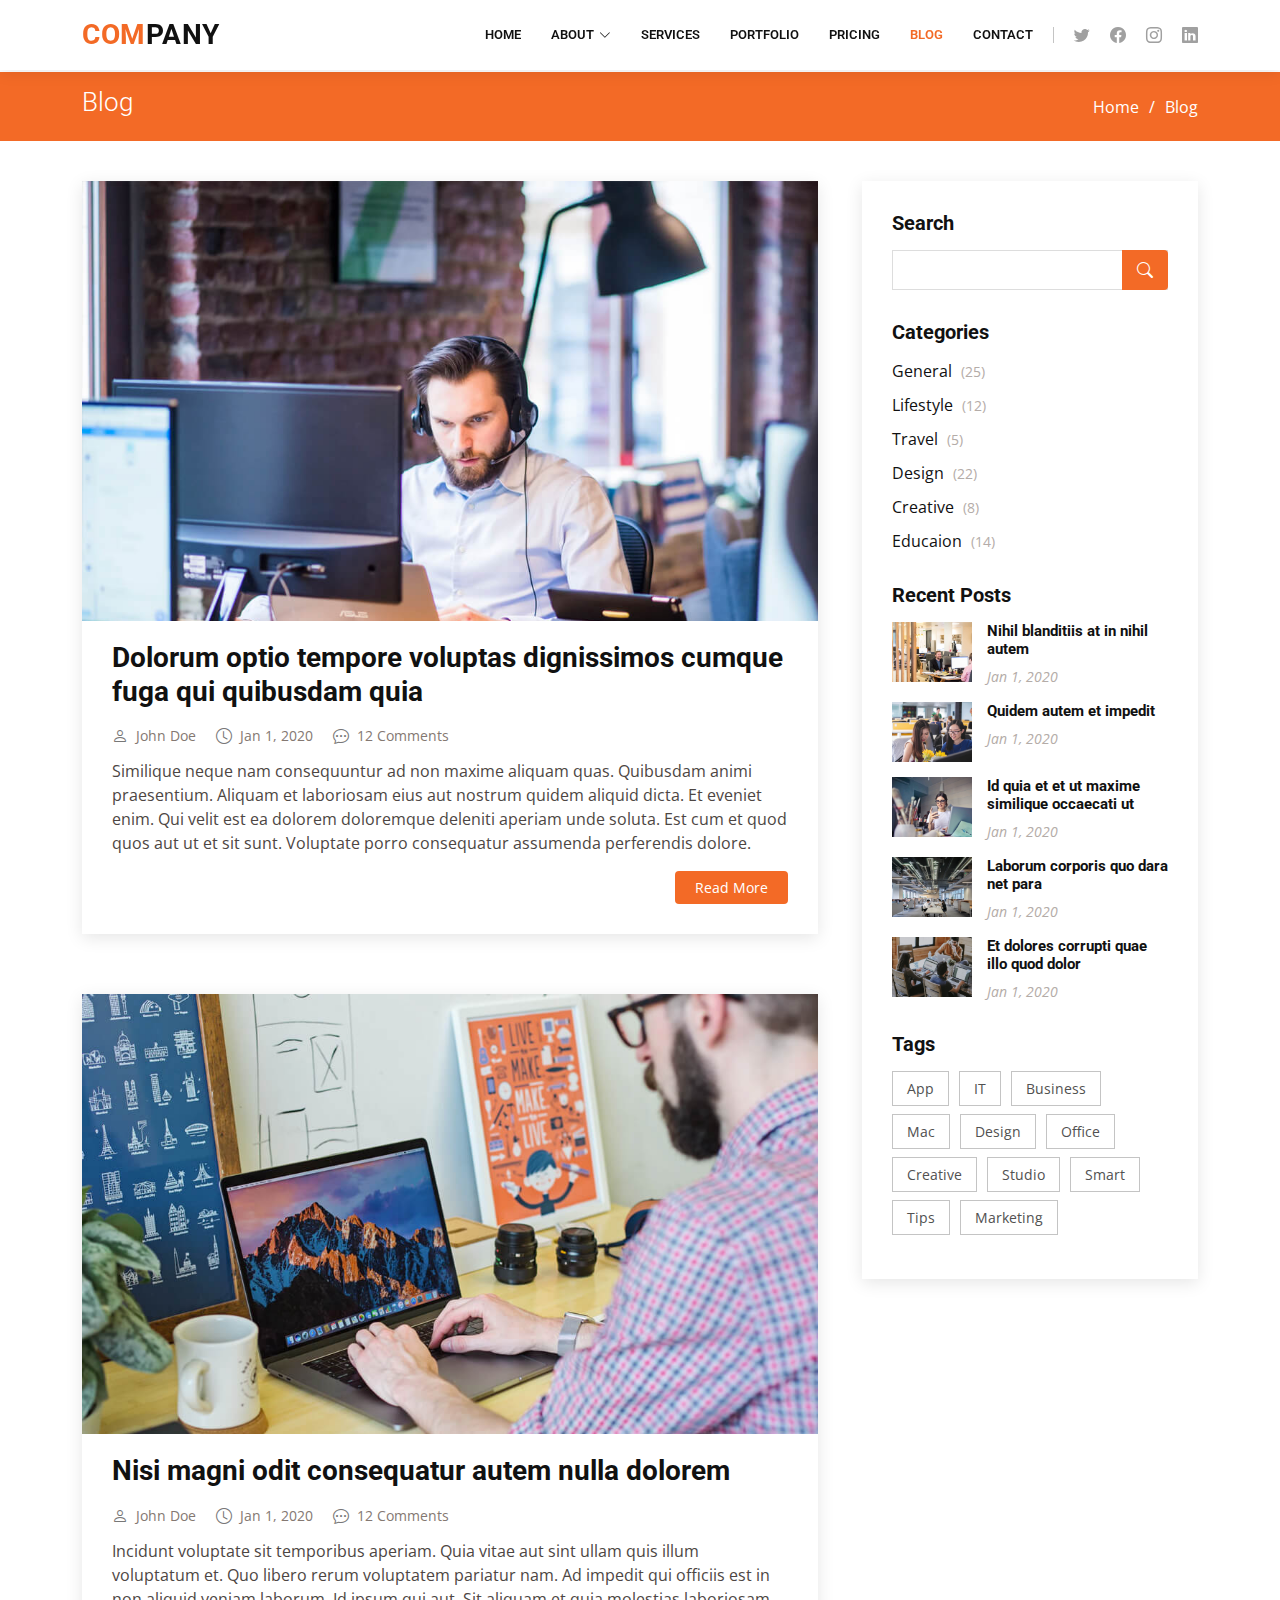
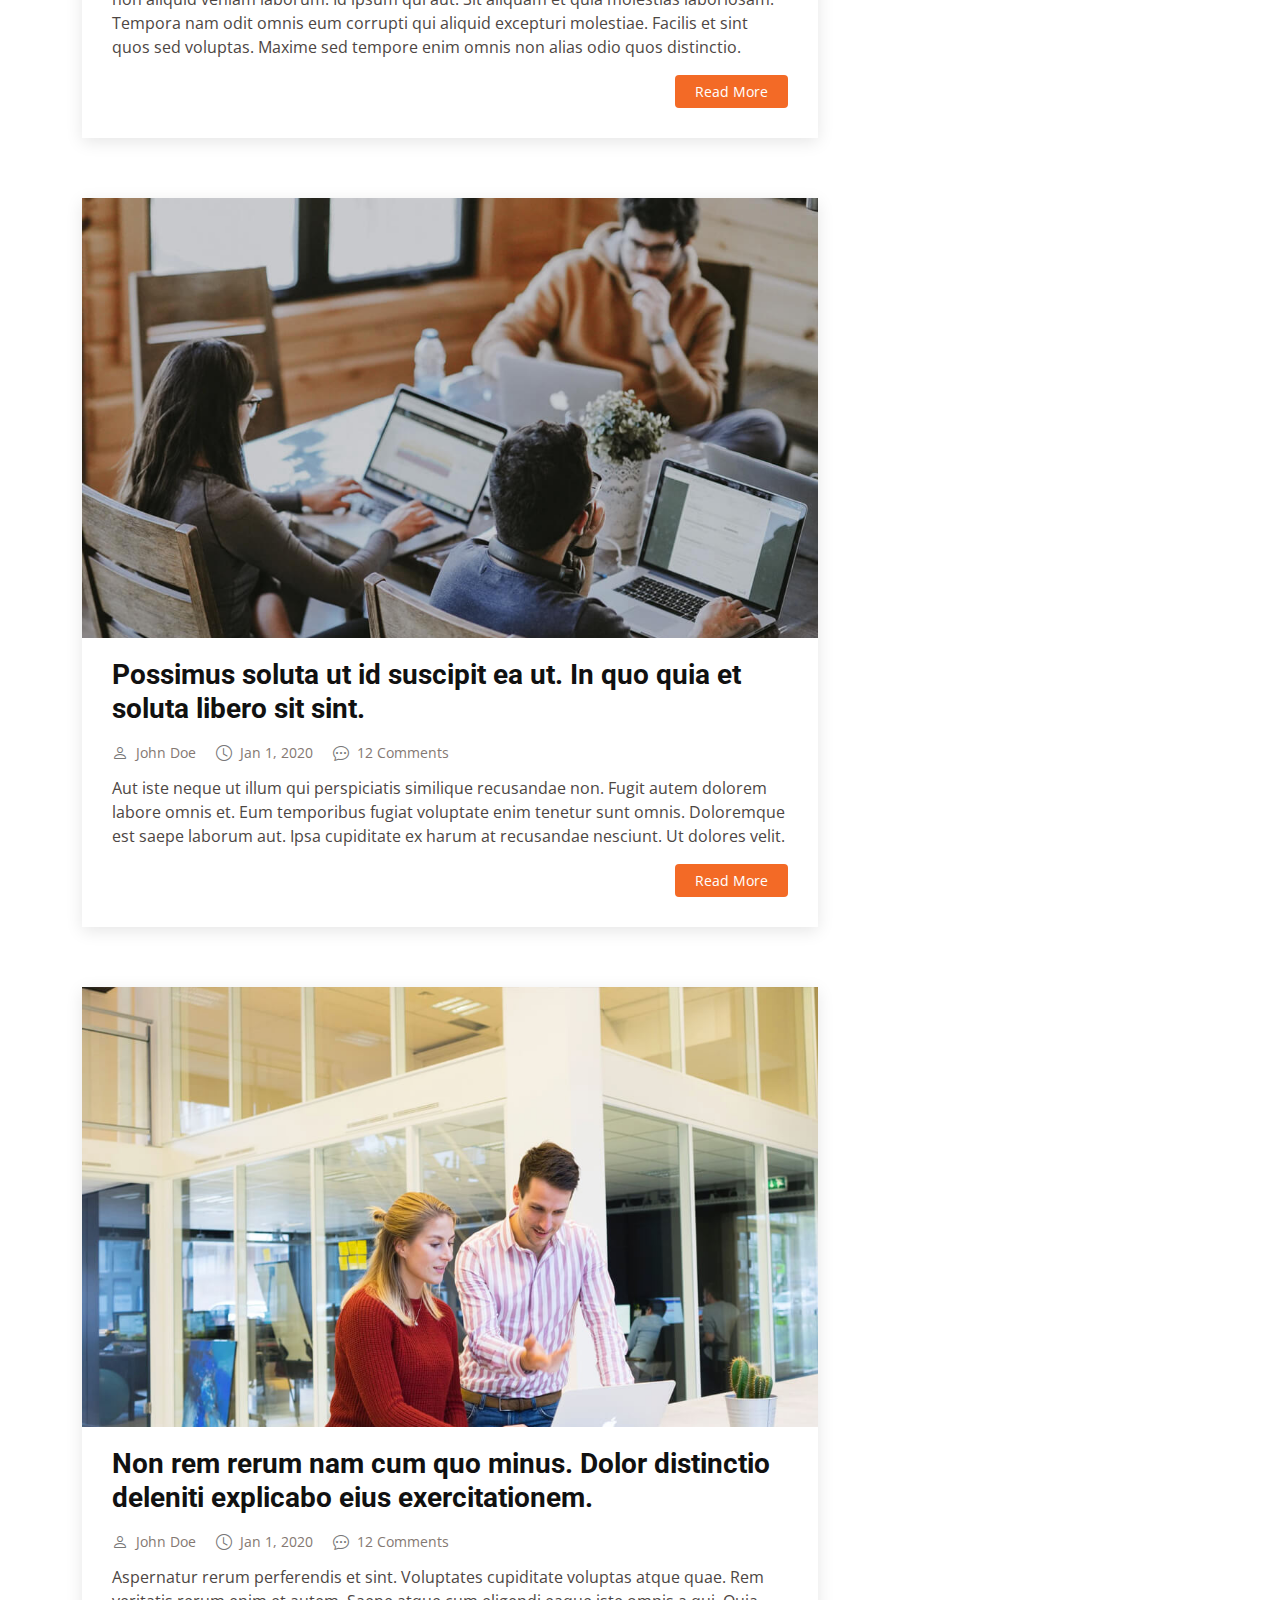
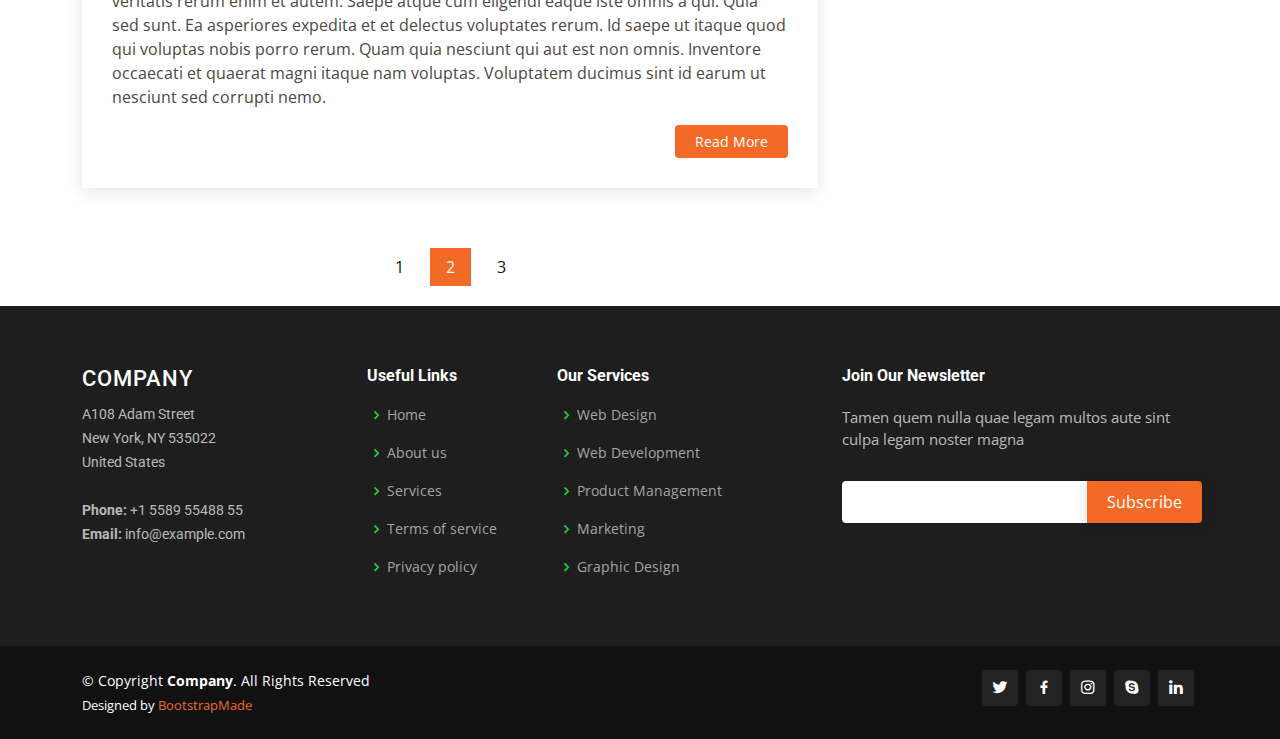
<file: blog.html>
<!DOCTYPE html>
<html lang="en">

<head>
  <meta charset="utf-8">
  <meta content="width=device-width, initial-scale=1.0" name="viewport">

  <title>Blog - Company Bootstrap Template</title>
  <meta content="" name="description">
  <meta content="" name="keywords">

  <!-- Favicons -->
  <link href="assets/img/favicon.png" rel="icon">
  <link href="assets/img/apple-touch-icon.png" rel="apple-touch-icon">

  <!-- Google Fonts -->
  <link href="https://fonts.googleapis.com/css?family=Open+Sans:300,300i,400,400i,600,600i,700,700i|Roboto:300,300i,400,400i,500,500i,600,600i,700,700i|Poppins:300,300i,400,400i,500,500i,600,600i,700,700i" rel="stylesheet">

  <!-- Vendor CSS Files -->
  <link href="assets/vendor/animate.css/animate.min.css" rel="stylesheet">
  <link href="assets/vendor/aos/aos.css" rel="stylesheet">
  <link href="assets/vendor/bootstrap/css/bootstrap.min.css" rel="stylesheet">
  <link href="assets/vendor/bootstrap-icons/bootstrap-icons.css" rel="stylesheet">
  <link href="assets/vendor/boxicons/css/boxicons.min.css" rel="stylesheet">
  <link href="assets/vendor/glightbox/css/glightbox.min.css" rel="stylesheet">
  <link href="assets/vendor/remixicon/remixicon.css" rel="stylesheet">
  <link href="assets/vendor/swiper/swiper-bundle.min.css" rel="stylesheet">

  <!-- Template Main CSS File -->
  <link href="assets/css/style.css" rel="stylesheet">

  <!-- =======================================================
  * Template Name: Company
  * Updated: May 30 2023 with Bootstrap v5.3.0
  * Template URL: https://bootstrapmade.com/company-free-html-bootstrap-template/
  * Author: BootstrapMade.com
  * License: https://bootstrapmade.com/license/
  ======================================================== -->
</head>

<body>

  <!-- ======= Header ======= -->
  <header id="header" class="fixed-top">
    <div class="container d-flex align-items-center">

      <h1 class="logo me-auto"><a href="index.html"><span>Com</span>pany</a></h1>
      <!-- Uncomment below if you prefer to use an image logo -->
      <!-- <a href="index.html" class="logo me-auto me-lg-0"><img src="assets/img/logo.png" alt="" class="img-fluid"></a>-->

      <nav id="navbar" class="navbar order-last order-lg-0">
        <ul>
          <li><a href="index.html">Home</a></li>

          <li class="dropdown"><a href="#"><span>About</span> <i class="bi bi-chevron-down"></i></a>
            <ul>
              <li><a href="about.html">About Us</a></li>
              <li><a href="team.html">Team</a></li>
              <li><a href="testimonials.html">Testimonials</a></li>
              <li class="dropdown"><a href="#"><span>Deep Drop Down</span> <i class="bi bi-chevron-right"></i></a>
                <ul>
                  <li><a href="#">Deep Drop Down 1</a></li>
                  <li><a href="#">Deep Drop Down 2</a></li>
                  <li><a href="#">Deep Drop Down 3</a></li>
                  <li><a href="#">Deep Drop Down 4</a></li>
                  <li><a href="#">Deep Drop Down 5</a></li>
                </ul>
              </li>
            </ul>
          </li>

          <li><a href="services.html">Services</a></li>
          <li><a href="portfolio.html">Portfolio</a></li>
          <li><a href="pricing.html">Pricing</a></li>
          <li><a href="blog.html" class="active">Blog</a></li>
          <li><a href="contact.html">Contact</a></li>

        </ul>
        <i class="bi bi-list mobile-nav-toggle"></i>
      </nav><!-- .navbar -->

      <div class="header-social-links d-flex">
        <a href="#" class="twitter"><i class="bu bi-twitter"></i></a>
        <a href="#" class="facebook"><i class="bu bi-facebook"></i></a>
        <a href="#" class="instagram"><i class="bu bi-instagram"></i></a>
        <a href="#" class="linkedin"><i class="bu bi-linkedin"></i></i></a>
      </div>

    </div>
  </header><!-- End Header -->

  <main id="main">

    <!-- ======= Breadcrumbs ======= -->
    <section id="breadcrumbs" class="breadcrumbs">
      <div class="container">

        <div class="d-flex justify-content-between align-items-center">
          <h2>Blog</h2>
          <ol>
            <li><a href="index.html">Home</a></li>
            <li>Blog</li>
          </ol>
        </div>

      </div>
    </section><!-- End Breadcrumbs -->

    <!-- ======= Blog Section ======= -->
    <section id="blog" class="blog">
      <div class="container" data-aos="fade-up">

        <div class="row">

          <div class="col-lg-8 entries">

            <article class="entry">

              <div class="entry-img">
                <img src="assets/img/blog/blog-1.jpg" alt="" class="img-fluid">
              </div>

              <h2 class="entry-title">
                <a href="blog-single.html">Dolorum optio tempore voluptas dignissimos cumque fuga qui quibusdam quia</a>
              </h2>

              <div class="entry-meta">
                <ul>
                  <li class="d-flex align-items-center"><i class="bi bi-person"></i> <a href="blog-single.html">John Doe</a></li>
                  <li class="d-flex align-items-center"><i class="bi bi-clock"></i> <a href="blog-single.html"><time datetime="2020-01-01">Jan 1, 2020</time></a></li>
                  <li class="d-flex align-items-center"><i class="bi bi-chat-dots"></i> <a href="blog-single.html">12 Comments</a></li>
                </ul>
              </div>

              <div class="entry-content">
                <p>
                  Similique neque nam consequuntur ad non maxime aliquam quas. Quibusdam animi praesentium. Aliquam et laboriosam eius aut nostrum quidem aliquid dicta.
                  Et eveniet enim. Qui velit est ea dolorem doloremque deleniti aperiam unde soluta. Est cum et quod quos aut ut et sit sunt. Voluptate porro consequatur assumenda perferendis dolore.
                </p>
                <div class="read-more">
                  <a href="blog-single.html">Read More</a>
                </div>
              </div>

            </article><!-- End blog entry -->

            <article class="entry">

              <div class="entry-img">
                <img src="assets/img/blog/blog-2.jpg" alt="" class="img-fluid">
              </div>

              <h2 class="entry-title">
                <a href="blog-single.html">Nisi magni odit consequatur autem nulla dolorem</a>
              </h2>

              <div class="entry-meta">
                <ul>
                  <li class="d-flex align-items-center"><i class="bi bi-person"></i> <a href="blog-single.html">John Doe</a></li>
                  <li class="d-flex align-items-center"><i class="bi bi-clock"></i> <a href="blog-single.html"><time datetime="2020-01-01">Jan 1, 2020</time></a></li>
                  <li class="d-flex align-items-center"><i class="bi bi-chat-dots"></i> <a href="blog-single.html">12 Comments</a></li>
                </ul>
              </div>

              <div class="entry-content">
                <p>
                  Incidunt voluptate sit temporibus aperiam. Quia vitae aut sint ullam quis illum voluptatum et. Quo libero rerum voluptatem pariatur nam.
                  Ad impedit qui officiis est in non aliquid veniam laborum. Id ipsum qui aut. Sit aliquam et quia molestias laboriosam. Tempora nam odit omnis eum corrupti qui aliquid excepturi molestiae. Facilis et sint quos sed voluptas. Maxime sed tempore enim omnis non alias odio quos distinctio.
                </p>
                <div class="read-more">
                  <a href="blog-single.html">Read More</a>
                </div>
              </div>

            </article><!-- End blog entry -->

            <article class="entry">

              <div class="entry-img">
                <img src="assets/img/blog/blog-3.jpg" alt="" class="img-fluid">
              </div>

              <h2 class="entry-title">
                <a href="blog-single.html">Possimus soluta ut id suscipit ea ut. In quo quia et soluta libero sit sint.</a>
              </h2>

              <div class="entry-meta">
                <ul>
                  <li class="d-flex align-items-center"><i class="bi bi-person"></i> <a href="blog-single.html">John Doe</a></li>
                  <li class="d-flex align-items-center"><i class="bi bi-clock"></i> <a href="blog-single.html"><time datetime="2020-01-01">Jan 1, 2020</time></a></li>
                  <li class="d-flex align-items-center"><i class="bi bi-chat-dots"></i> <a href="blog-single.html">12 Comments</a></li>
                </ul>
              </div>

              <div class="entry-content">
                <p>
                  Aut iste neque ut illum qui perspiciatis similique recusandae non. Fugit autem dolorem labore omnis et. Eum temporibus fugiat voluptate enim tenetur sunt omnis.
                  Doloremque est saepe laborum aut. Ipsa cupiditate ex harum at recusandae nesciunt. Ut dolores velit.
                </p>
                <div class="read-more">
                  <a href="blog-single.html">Read More</a>
                </div>
              </div>

            </article><!-- End blog entry -->

            <article class="entry">

              <div class="entry-img">
                <img src="assets/img/blog/blog-4.jpg" alt="" class="img-fluid">
              </div>

              <h2 class="entry-title">
                <a href="blog-single.html">Non rem rerum nam cum quo minus. Dolor distinctio deleniti explicabo eius exercitationem.</a>
              </h2>

              <div class="entry-meta">
                <ul>
                  <li class="d-flex align-items-center"><i class="bi bi-person"></i> <a href="blog-single.html">John Doe</a></li>
                  <li class="d-flex align-items-center"><i class="bi bi-clock"></i> <a href="blog-single.html"><time datetime="2020-01-01">Jan 1, 2020</time></a></li>
                  <li class="d-flex align-items-center"><i class="bi bi-chat-dots"></i> <a href="blog-single.html">12 Comments</a></li>
                </ul>
              </div>

              <div class="entry-content">
                <p>
                  Aspernatur rerum perferendis et sint. Voluptates cupiditate voluptas atque quae. Rem veritatis rerum enim et autem. Saepe atque cum eligendi eaque iste omnis a qui.
                  Quia sed sunt. Ea asperiores expedita et et delectus voluptates rerum. Id saepe ut itaque quod qui voluptas nobis porro rerum. Quam quia nesciunt qui aut est non omnis. Inventore occaecati et quaerat magni itaque nam voluptas. Voluptatem ducimus sint id earum ut nesciunt sed corrupti nemo.
                </p>
                <div class="read-more">
                  <a href="blog-single.html">Read More</a>
                </div>
              </div>

            </article><!-- End blog entry -->

            <div class="blog-pagination">
              <ul class="justify-content-center">
                <li><a href="#">1</a></li>
                <li class="active"><a href="#">2</a></li>
                <li><a href="#">3</a></li>
              </ul>
            </div>

          </div><!-- End blog entries list -->

          <div class="col-lg-4">

            <div class="sidebar">

              <h3 class="sidebar-title">Search</h3>
              <div class="sidebar-item search-form">
                <form action="">
                  <input type="text">
                  <button type="submit"><i class="bi bi-search"></i></button>
                </form>
              </div><!-- End sidebar search formn-->

              <h3 class="sidebar-title">Categories</h3>
              <div class="sidebar-item categories">
                <ul>
                  <li><a href="#">General <span>(25)</span></a></li>
                  <li><a href="#">Lifestyle <span>(12)</span></a></li>
                  <li><a href="#">Travel <span>(5)</span></a></li>
                  <li><a href="#">Design <span>(22)</span></a></li>
                  <li><a href="#">Creative <span>(8)</span></a></li>
                  <li><a href="#">Educaion <span>(14)</span></a></li>
                </ul>
              </div><!-- End sidebar categories-->

              <h3 class="sidebar-title">Recent Posts</h3>
              <div class="sidebar-item recent-posts">
                <div class="post-item clearfix">
                  <img src="assets/img/blog/blog-recent-1.jpg" alt="">
                  <h4><a href="blog-single.html">Nihil blanditiis at in nihil autem</a></h4>
                  <time datetime="2020-01-01">Jan 1, 2020</time>
                </div>

                <div class="post-item clearfix">
                  <img src="assets/img/blog/blog-recent-2.jpg" alt="">
                  <h4><a href="blog-single.html">Quidem autem et impedit</a></h4>
                  <time datetime="2020-01-01">Jan 1, 2020</time>
                </div>

                <div class="post-item clearfix">
                  <img src="assets/img/blog/blog-recent-3.jpg" alt="">
                  <h4><a href="blog-single.html">Id quia et et ut maxime similique occaecati ut</a></h4>
                  <time datetime="2020-01-01">Jan 1, 2020</time>
                </div>

                <div class="post-item clearfix">
                  <img src="assets/img/blog/blog-recent-4.jpg" alt="">
                  <h4><a href="blog-single.html">Laborum corporis quo dara net para</a></h4>
                  <time datetime="2020-01-01">Jan 1, 2020</time>
                </div>

                <div class="post-item clearfix">
                  <img src="assets/img/blog/blog-recent-5.jpg" alt="">
                  <h4><a href="blog-single.html">Et dolores corrupti quae illo quod dolor</a></h4>
                  <time datetime="2020-01-01">Jan 1, 2020</time>
                </div>

              </div><!-- End sidebar recent posts-->

              <h3 class="sidebar-title">Tags</h3>
              <div class="sidebar-item tags">
                <ul>
                  <li><a href="#">App</a></li>
                  <li><a href="#">IT</a></li>
                  <li><a href="#">Business</a></li>
                  <li><a href="#">Mac</a></li>
                  <li><a href="#">Design</a></li>
                  <li><a href="#">Office</a></li>
                  <li><a href="#">Creative</a></li>
                  <li><a href="#">Studio</a></li>
                  <li><a href="#">Smart</a></li>
                  <li><a href="#">Tips</a></li>
                  <li><a href="#">Marketing</a></li>
                </ul>
              </div><!-- End sidebar tags-->

            </div><!-- End sidebar -->

          </div><!-- End blog sidebar -->

        </div>

      </div>
    </section><!-- End Blog Section -->

  </main><!-- End #main -->

  <!-- ======= Footer ======= -->
  <footer id="footer">

    <div class="footer-top">
      <div class="container">
        <div class="row">

          <div class="col-lg-3 col-md-6 footer-contact">
            <h3>Company</h3>
            <p>
              A108 Adam Street <br>
              New York, NY 535022<br>
              United States <br><br>
              <strong>Phone:</strong> +1 5589 55488 55<br>
              <strong>Email:</strong> info@example.com<br>
            </p>
          </div>

          <div class="col-lg-2 col-md-6 footer-links">
            <h4>Useful Links</h4>
            <ul>
              <li><i class="bx bx-chevron-right"></i> <a href="#">Home</a></li>
              <li><i class="bx bx-chevron-right"></i> <a href="#">About us</a></li>
              <li><i class="bx bx-chevron-right"></i> <a href="#">Services</a></li>
              <li><i class="bx bx-chevron-right"></i> <a href="#">Terms of service</a></li>
              <li><i class="bx bx-chevron-right"></i> <a href="#">Privacy policy</a></li>
            </ul>
          </div>

          <div class="col-lg-3 col-md-6 footer-links">
            <h4>Our Services</h4>
            <ul>
              <li><i class="bx bx-chevron-right"></i> <a href="#">Web Design</a></li>
              <li><i class="bx bx-chevron-right"></i> <a href="#">Web Development</a></li>
              <li><i class="bx bx-chevron-right"></i> <a href="#">Product Management</a></li>
              <li><i class="bx bx-chevron-right"></i> <a href="#">Marketing</a></li>
              <li><i class="bx bx-chevron-right"></i> <a href="#">Graphic Design</a></li>
            </ul>
          </div>

          <div class="col-lg-4 col-md-6 footer-newsletter">
            <h4>Join Our Newsletter</h4>
            <p>Tamen quem nulla quae legam multos aute sint culpa legam noster magna</p>
            <form action="" method="post">
              <input type="email" name="email"><input type="submit" value="Subscribe">
            </form>
          </div>

        </div>
      </div>
    </div>

    <div class="container d-md-flex py-4">

      <div class="me-md-auto text-center text-md-start">
        <div class="copyright">
          &copy; Copyright <strong><span>Company</span></strong>. All Rights Reserved
        </div>
        <div class="credits">
          <!-- All the links in the footer should remain intact. -->
          <!-- You can delete the links only if you purchased the pro version. -->
          <!-- Licensing information: https://bootstrapmade.com/license/ -->
          <!-- Purchase the pro version with working PHP/AJAX contact form: https://bootstrapmade.com/company-free-html-bootstrap-template/ -->
          Designed by <a href="https://bootstrapmade.com/">BootstrapMade</a>
        </div>
      </div>
      <div class="social-links text-center text-md-right pt-3 pt-md-0">
        <a href="#" class="twitter"><i class="bx bxl-twitter"></i></a>
        <a href="#" class="facebook"><i class="bx bxl-facebook"></i></a>
        <a href="#" class="instagram"><i class="bx bxl-instagram"></i></a>
        <a href="#" class="google-plus"><i class="bx bxl-skype"></i></a>
        <a href="#" class="linkedin"><i class="bx bxl-linkedin"></i></a>
      </div>
    </div>
  </footer><!-- End Footer -->

  <a href="#" class="back-to-top d-flex align-items-center justify-content-center"><i class="bi bi-arrow-up-short"></i></a>

  <!-- Vendor JS Files -->
  <script src="assets/vendor/aos/aos.js"></script>
  <script src="assets/vendor/bootstrap/js/bootstrap.bundle.min.js"></script>
  <script src="assets/vendor/glightbox/js/glightbox.min.js"></script>
  <script src="assets/vendor/isotope-layout/isotope.pkgd.min.js"></script>
  <script src="assets/vendor/swiper/swiper-bundle.min.js"></script>
  <script src="assets/vendor/waypoints/noframework.waypoints.js"></script>
  <script src="assets/vendor/php-email-form/validate.js"></script>

  <!-- Template Main JS File -->
  <script src="assets/js/main.js"></script>

</body>

</html>
</file>
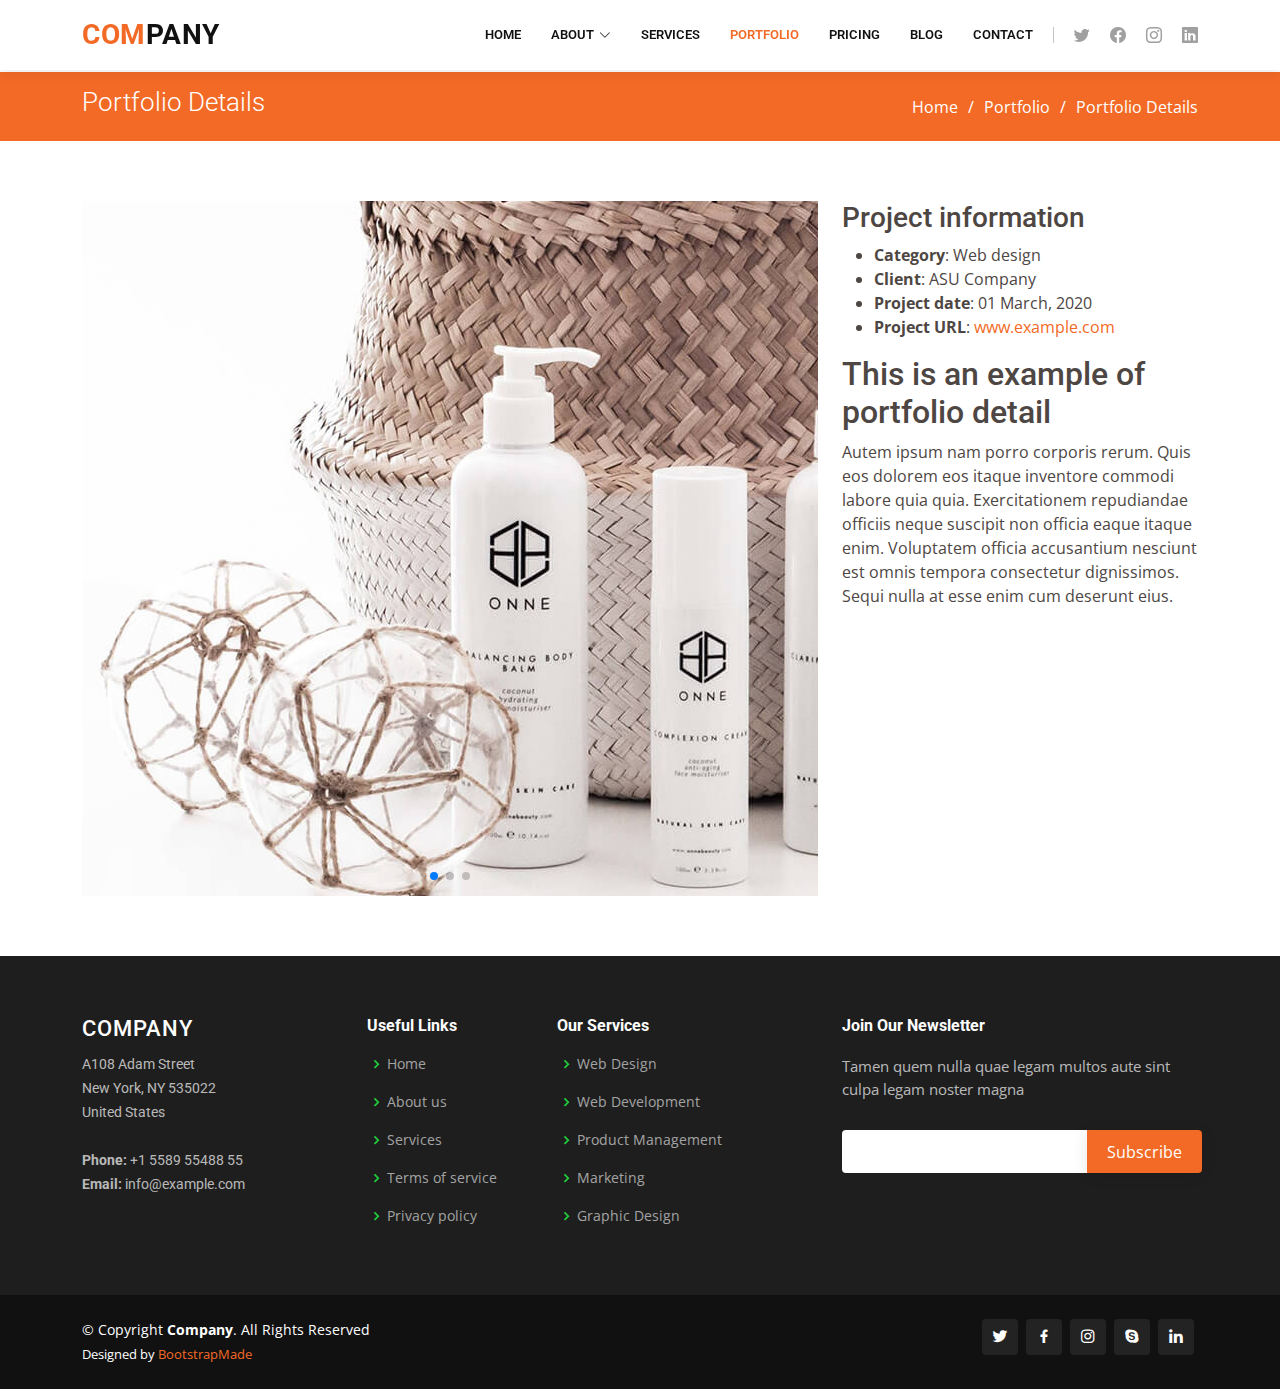
<file: portfolio-details.html>
<!DOCTYPE html>
<html lang="en">

<head>
  <meta charset="utf-8">
  <meta content="width=device-width, initial-scale=1.0" name="viewport">

  <title>Portfolio Details - Company Bootstrap Template</title>
  <meta content="" name="description">
  <meta content="" name="keywords">

  <!-- Favicons -->
  <link href="assets/img/favicon.png" rel="icon">
  <link href="assets/img/apple-touch-icon.png" rel="apple-touch-icon">

  <!-- Google Fonts -->
  <link href="https://fonts.googleapis.com/css?family=Open+Sans:300,300i,400,400i,600,600i,700,700i|Roboto:300,300i,400,400i,500,500i,600,600i,700,700i|Poppins:300,300i,400,400i,500,500i,600,600i,700,700i" rel="stylesheet">

  <!-- Vendor CSS Files -->
  <link href="assets/vendor/animate.css/animate.min.css" rel="stylesheet">
  <link href="assets/vendor/aos/aos.css" rel="stylesheet">
  <link href="assets/vendor/bootstrap/css/bootstrap.min.css" rel="stylesheet">
  <link href="assets/vendor/bootstrap-icons/bootstrap-icons.css" rel="stylesheet">
  <link href="assets/vendor/boxicons/css/boxicons.min.css" rel="stylesheet">
  <link href="assets/vendor/glightbox/css/glightbox.min.css" rel="stylesheet">
  <link href="assets/vendor/remixicon/remixicon.css" rel="stylesheet">
  <link href="assets/vendor/swiper/swiper-bundle.min.css" rel="stylesheet">

  <!-- Template Main CSS File -->
  <link href="assets/css/style.css" rel="stylesheet">

  <!-- =======================================================
  * Template Name: Company
  * Updated: May 30 2023 with Bootstrap v5.3.0
  * Template URL: https://bootstrapmade.com/company-free-html-bootstrap-template/
  * Author: BootstrapMade.com
  * License: https://bootstrapmade.com/license/
  ======================================================== -->
</head>

<body>

  <!-- ======= Header ======= -->
  <header id="header" class="fixed-top">
    <div class="container d-flex align-items-center">

      <h1 class="logo me-auto"><a href="index.html"><span>Com</span>pany</a></h1>
      <!-- Uncomment below if you prefer to use an image logo -->
      <!-- <a href="index.html" class="logo me-auto me-lg-0"><img src="assets/img/logo.png" alt="" class="img-fluid"></a>-->

      <nav id="navbar" class="navbar order-last order-lg-0">
        <ul>
          <li><a href="index.html">Home</a></li>

          <li class="dropdown"><a href="#"><span>About</span> <i class="bi bi-chevron-down"></i></a>
            <ul>
              <li><a href="about.html">About Us</a></li>
              <li><a href="team.html">Team</a></li>
              <li><a href="testimonials.html">Testimonials</a></li>
              <li class="dropdown"><a href="#"><span>Deep Drop Down</span> <i class="bi bi-chevron-right"></i></a>
                <ul>
                  <li><a href="#">Deep Drop Down 1</a></li>
                  <li><a href="#">Deep Drop Down 2</a></li>
                  <li><a href="#">Deep Drop Down 3</a></li>
                  <li><a href="#">Deep Drop Down 4</a></li>
                  <li><a href="#">Deep Drop Down 5</a></li>
                </ul>
              </li>
            </ul>
          </li>

          <li><a href="services.html">Services</a></li>
          <li><a href="portfolio.html" class="active">Portfolio</a></li>
          <li><a href="pricing.html">Pricing</a></li>
          <li><a href="blog.html">Blog</a></li>
          <li><a href="contact.html">Contact</a></li>

        </ul>
        <i class="bi bi-list mobile-nav-toggle"></i>
      </nav><!-- .navbar -->

      <div class="header-social-links d-flex">
        <a href="#" class="twitter"><i class="bu bi-twitter"></i></a>
        <a href="#" class="facebook"><i class="bu bi-facebook"></i></a>
        <a href="#" class="instagram"><i class="bu bi-instagram"></i></a>
        <a href="#" class="linkedin"><i class="bu bi-linkedin"></i></i></a>
      </div>

    </div>
  </header><!-- End Header -->

  <main id="main">

    <!-- ======= Breadcrumbs ======= -->
    <section id="breadcrumbs" class="breadcrumbs">
      <div class="container">

        <div class="d-flex justify-content-between align-items-center">
          <h2>Portfolio Details</h2>
          <ol>
            <li><a href="index.html">Home</a></li>
            <li><a href="portfolio.html">Portfolio</a></li>
            <li>Portfolio Details</li>
          </ol>
        </div>

      </div>
    </section><!-- End Breadcrumbs -->

    <!-- ======= Portfolio Details Section ======= -->
    <section id="portfolio-details" class="portfolio-details">
      <div class="container" data-aos="fade-up">

        <div class="row gy-4">

          <div class="col-lg-8">
            <div class="portfolio-details-slider swiper">
              <div class="swiper-wrapper align-items-center">

                <div class="swiper-slide">
                  <img src="assets/img/portfolio/portfolio-details-1.jpg" alt="">
                </div>

                <div class="swiper-slide">
                  <img src="assets/img/portfolio/portfolio-details-2.jpg" alt="">
                </div>

                <div class="swiper-slide">
                  <img src="assets/img/portfolio/portfolio-details-3.jpg" alt="">
                </div>

              </div>
              <div class="swiper-pagination"></div>
            </div>
          </div>

          <div class="col-lg-4">
            <div class="portfolio-info">
              <h3>Project information</h3>
              <ul>
                <li><strong>Category</strong>: Web design</li>
                <li><strong>Client</strong>: ASU Company</li>
                <li><strong>Project date</strong>: 01 March, 2020</li>
                <li><strong>Project URL</strong>: <a href="#">www.example.com</a></li>
              </ul>
            </div>
            <div class="portfolio-description">
              <h2>This is an example of portfolio detail</h2>
              <p>
                Autem ipsum nam porro corporis rerum. Quis eos dolorem eos itaque inventore commodi labore quia quia. Exercitationem repudiandae officiis neque suscipit non officia eaque itaque enim. Voluptatem officia accusantium nesciunt est omnis tempora consectetur dignissimos. Sequi nulla at esse enim cum deserunt eius.
              </p>
            </div>
          </div>

        </div>

      </div>
    </section><!-- End Portfolio Details Section -->

  </main><!-- End #main -->

  <!-- ======= Footer ======= -->
  <footer id="footer">

    <div class="footer-top">
      <div class="container">
        <div class="row">

          <div class="col-lg-3 col-md-6 footer-contact">
            <h3>Company</h3>
            <p>
              A108 Adam Street <br>
              New York, NY 535022<br>
              United States <br><br>
              <strong>Phone:</strong> +1 5589 55488 55<br>
              <strong>Email:</strong> info@example.com<br>
            </p>
          </div>

          <div class="col-lg-2 col-md-6 footer-links">
            <h4>Useful Links</h4>
            <ul>
              <li><i class="bx bx-chevron-right"></i> <a href="#">Home</a></li>
              <li><i class="bx bx-chevron-right"></i> <a href="#">About us</a></li>
              <li><i class="bx bx-chevron-right"></i> <a href="#">Services</a></li>
              <li><i class="bx bx-chevron-right"></i> <a href="#">Terms of service</a></li>
              <li><i class="bx bx-chevron-right"></i> <a href="#">Privacy policy</a></li>
            </ul>
          </div>

          <div class="col-lg-3 col-md-6 footer-links">
            <h4>Our Services</h4>
            <ul>
              <li><i class="bx bx-chevron-right"></i> <a href="#">Web Design</a></li>
              <li><i class="bx bx-chevron-right"></i> <a href="#">Web Development</a></li>
              <li><i class="bx bx-chevron-right"></i> <a href="#">Product Management</a></li>
              <li><i class="bx bx-chevron-right"></i> <a href="#">Marketing</a></li>
              <li><i class="bx bx-chevron-right"></i> <a href="#">Graphic Design</a></li>
            </ul>
          </div>

          <div class="col-lg-4 col-md-6 footer-newsletter">
            <h4>Join Our Newsletter</h4>
            <p>Tamen quem nulla quae legam multos aute sint culpa legam noster magna</p>
            <form action="" method="post">
              <input type="email" name="email"><input type="submit" value="Subscribe">
            </form>
          </div>

        </div>
      </div>
    </div>

    <div class="container d-md-flex py-4">

      <div class="me-md-auto text-center text-md-start">
        <div class="copyright">
          &copy; Copyright <strong><span>Company</span></strong>. All Rights Reserved
        </div>
        <div class="credits">
          <!-- All the links in the footer should remain intact. -->
          <!-- You can delete the links only if you purchased the pro version. -->
          <!-- Licensing information: https://bootstrapmade.com/license/ -->
          <!-- Purchase the pro version with working PHP/AJAX contact form: https://bootstrapmade.com/company-free-html-bootstrap-template/ -->
          Designed by <a href="https://bootstrapmade.com/">BootstrapMade</a>
        </div>
      </div>
      <div class="social-links text-center text-md-right pt-3 pt-md-0">
        <a href="#" class="twitter"><i class="bx bxl-twitter"></i></a>
        <a href="#" class="facebook"><i class="bx bxl-facebook"></i></a>
        <a href="#" class="instagram"><i class="bx bxl-instagram"></i></a>
        <a href="#" class="google-plus"><i class="bx bxl-skype"></i></a>
        <a href="#" class="linkedin"><i class="bx bxl-linkedin"></i></a>
      </div>
    </div>
  </footer><!-- End Footer -->

  <a href="#" class="back-to-top d-flex align-items-center justify-content-center"><i class="bi bi-arrow-up-short"></i></a>

  <!-- Vendor JS Files -->
  <script src="assets/vendor/aos/aos.js"></script>
  <script src="assets/vendor/bootstrap/js/bootstrap.bundle.min.js"></script>
  <script src="assets/vendor/glightbox/js/glightbox.min.js"></script>
  <script src="assets/vendor/isotope-layout/isotope.pkgd.min.js"></script>
  <script src="assets/vendor/swiper/swiper-bundle.min.js"></script>
  <script src="assets/vendor/waypoints/noframework.waypoints.js"></script>
  <script src="assets/vendor/php-email-form/validate.js"></script>

  <!-- Template Main JS File -->
  <script src="assets/js/main.js"></script>

</body>

</html>
</file>
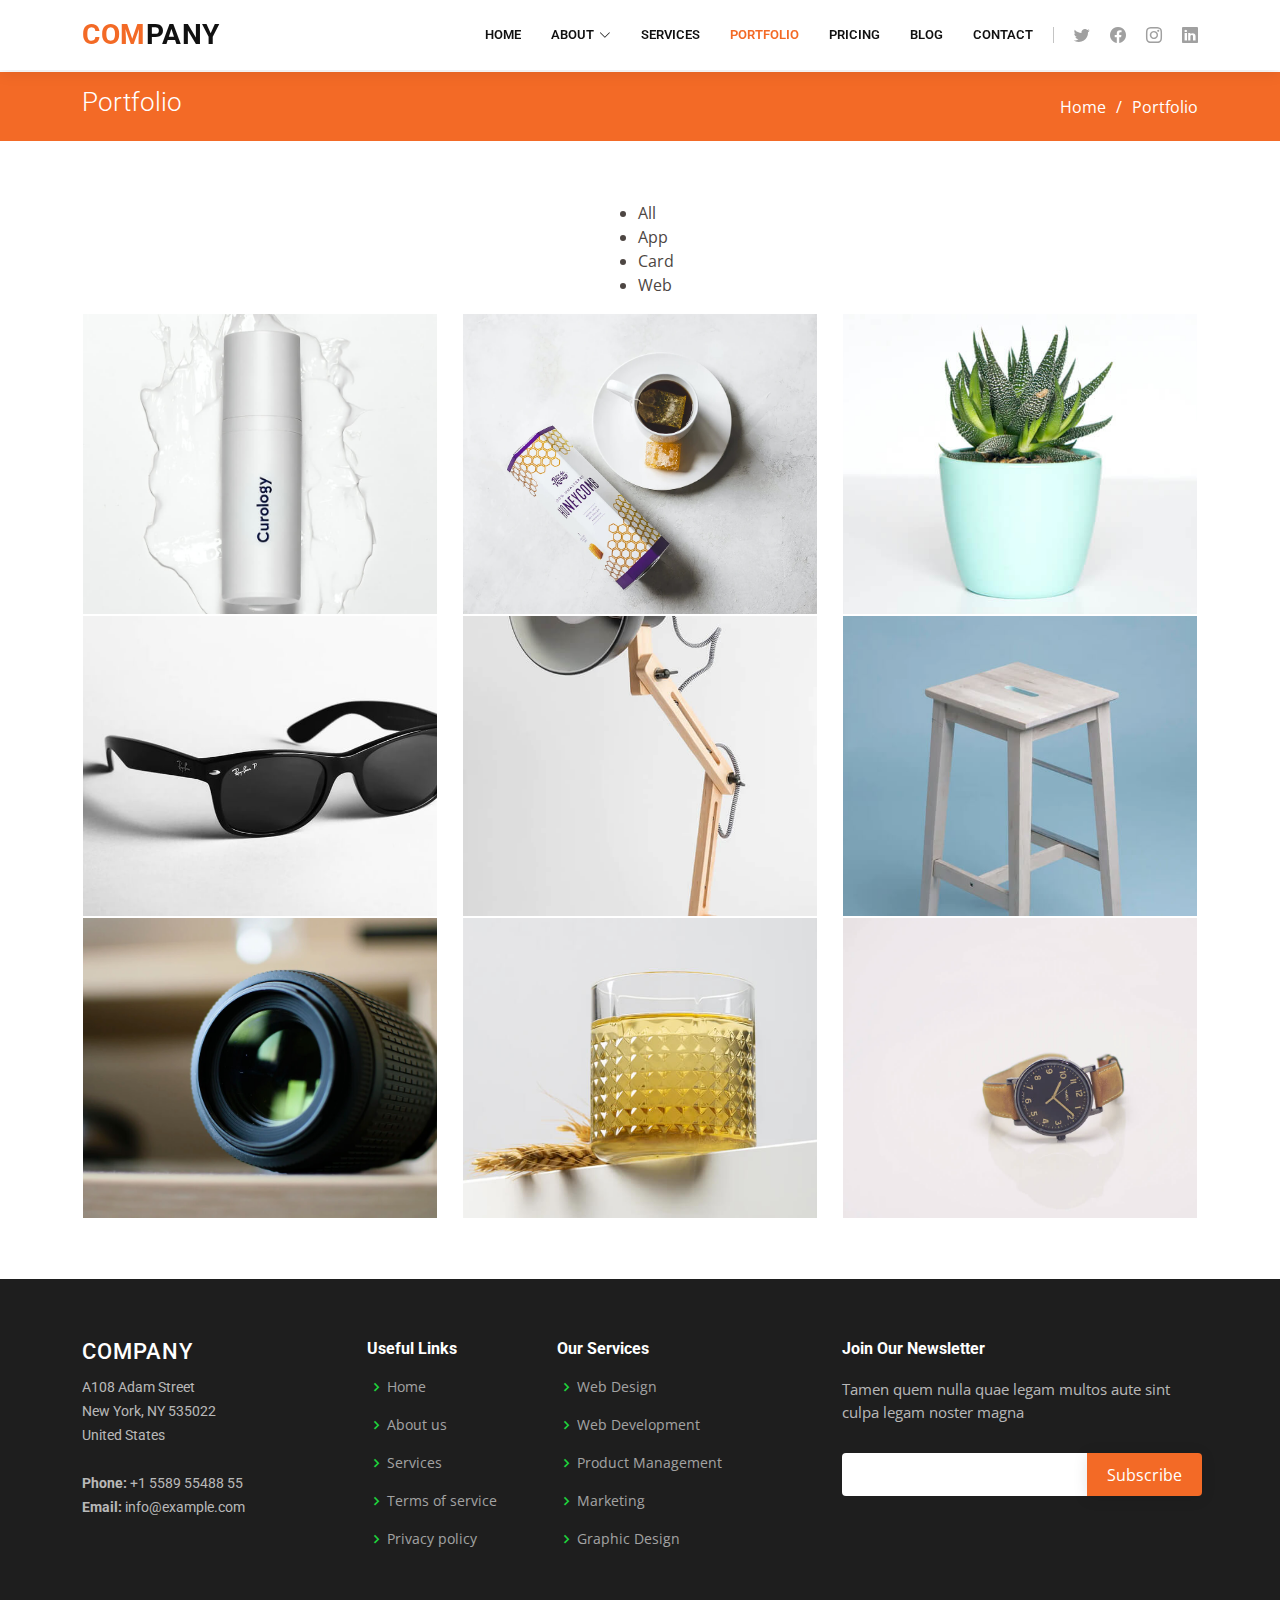
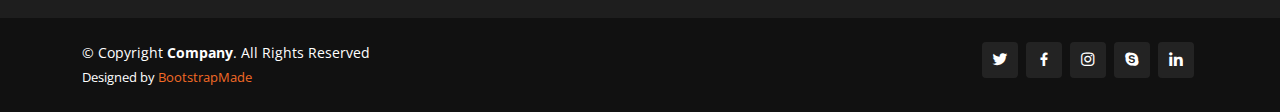
<file: portfolio.html>
<!DOCTYPE html>
<html lang="en">

<head>
  <meta charset="utf-8">
  <meta content="width=device-width, initial-scale=1.0" name="viewport">

  <title>Portfolio - Company Bootstrap Template</title>
  <meta content="" name="description">
  <meta content="" name="keywords">

  <!-- Favicons -->
  <link href="assets/img/favicon.png" rel="icon">
  <link href="assets/img/apple-touch-icon.png" rel="apple-touch-icon">

  <!-- Google Fonts -->
  <link href="https://fonts.googleapis.com/css?family=Open+Sans:300,300i,400,400i,600,600i,700,700i|Roboto:300,300i,400,400i,500,500i,600,600i,700,700i|Poppins:300,300i,400,400i,500,500i,600,600i,700,700i" rel="stylesheet">

  <!-- Vendor CSS Files -->
  <link href="assets/vendor/animate.css/animate.min.css" rel="stylesheet">
  <link href="assets/vendor/aos/aos.css" rel="stylesheet">
  <link href="assets/vendor/bootstrap/css/bootstrap.min.css" rel="stylesheet">
  <link href="assets/vendor/bootstrap-icons/bootstrap-icons.css" rel="stylesheet">
  <link href="assets/vendor/boxicons/css/boxicons.min.css" rel="stylesheet">
  <link href="assets/vendor/glightbox/css/glightbox.min.css" rel="stylesheet">
  <link href="assets/vendor/remixicon/remixicon.css" rel="stylesheet">
  <link href="assets/vendor/swiper/swiper-bundle.min.css" rel="stylesheet">

  <!-- Template Main CSS File -->
  <link href="assets/css/style.css" rel="stylesheet">

  <!-- =======================================================
  * Template Name: Company
  * Updated: May 30 2023 with Bootstrap v5.3.0
  * Template URL: https://bootstrapmade.com/company-free-html-bootstrap-template/
  * Author: BootstrapMade.com
  * License: https://bootstrapmade.com/license/
  ======================================================== -->
</head>

<body>

  <!-- ======= Header ======= -->
  <header id="header" class="fixed-top">
    <div class="container d-flex align-items-center">

      <h1 class="logo me-auto"><a href="index.html"><span>Com</span>pany</a></h1>
      <!-- Uncomment below if you prefer to use an image logo -->
      <!-- <a href="index.html" class="logo me-auto me-lg-0"><img src="assets/img/logo.png" alt="" class="img-fluid"></a>-->

      <nav id="navbar" class="navbar order-last order-lg-0">
        <ul>
          <li><a href="index.html">Home</a></li>

          <li class="dropdown"><a href="#"><span>About</span> <i class="bi bi-chevron-down"></i></a>
            <ul>
              <li><a href="about.html">About Us</a></li>
              <li><a href="team.html">Team</a></li>
              <li><a href="testimonials.html">Testimonials</a></li>
              <li class="dropdown"><a href="#"><span>Deep Drop Down</span> <i class="bi bi-chevron-right"></i></a>
                <ul>
                  <li><a href="#">Deep Drop Down 1</a></li>
                  <li><a href="#">Deep Drop Down 2</a></li>
                  <li><a href="#">Deep Drop Down 3</a></li>
                  <li><a href="#">Deep Drop Down 4</a></li>
                  <li><a href="#">Deep Drop Down 5</a></li>
                </ul>
              </li>
            </ul>
          </li>

          <li><a href="services.html">Services</a></li>
          <li><a href="portfolio.html" class="active">Portfolio</a></li>
          <li><a href="pricing.html">Pricing</a></li>
          <li><a href="blog.html">Blog</a></li>
          <li><a href="contact.html">Contact</a></li>

        </ul>
        <i class="bi bi-list mobile-nav-toggle"></i>
      </nav><!-- .navbar -->

      <div class="header-social-links d-flex">
        <a href="#" class="twitter"><i class="bu bi-twitter"></i></a>
        <a href="#" class="facebook"><i class="bu bi-facebook"></i></a>
        <a href="#" class="instagram"><i class="bu bi-instagram"></i></a>
        <a href="#" class="linkedin"><i class="bu bi-linkedin"></i></i></a>
      </div>

    </div>
  </header><!-- End Header -->

  <main id="main">

    <!-- ======= Breadcrumbs ======= -->
    <section id="breadcrumbs" class="breadcrumbs">
      <div class="container">

        <div class="d-flex justify-content-between align-items-center">
          <h2>Portfolio</h2>
          <ol>
            <li><a href="index.html">Home</a></li>
            <li>Portfolio</li>
          </ol>
        </div>

      </div>
    </section><!-- End Breadcrumbs -->

    <!-- ======= Portfolio Section ======= -->
    <section id="portfolio" class="portfolio">
      <div class="container">

        <div class="row" data-aos="fade-up">
          <div class="col-lg-12 d-flex justify-content-center">
            <ul id="portfolio-flters">
              <li data-filter="*" class="filter-active">All</li>
              <li data-filter=".filter-app">App</li>
              <li data-filter=".filter-card">Card</li>
              <li data-filter=".filter-web">Web</li>
            </ul>
          </div>
        </div>

        <div class="row portfolio-container" data-aos="fade-up">

          <div class="col-lg-4 col-md-6 portfolio-item filter-app">
            <img src="assets/img/portfolio/portfolio-1.jpg" class="img-fluid" alt="">
            <div class="portfolio-info">
              <h4>App 1</h4>
              <p>App</p>
              <a href="assets/img/portfolio/portfolio-1.jpg" data-gallery="portfolioGallery" class="portfolio-lightbox preview-link" title="App 1"><i class="bx bx-plus"></i></a>
              <a href="portfolio-details.html" class="details-link" title="More Details"><i class="bx bx-link"></i></a>
            </div>
          </div>

          <div class="col-lg-4 col-md-6 portfolio-item filter-web">
            <img src="assets/img/portfolio/portfolio-2.jpg" class="img-fluid" alt="">
            <div class="portfolio-info">
              <h4>Web 3</h4>
              <p>Web</p>
              <a href="assets/img/portfolio/portfolio-2.jpg" data-gallery="portfolioGallery" class="portfolio-lightbox preview-link" title="Web 3"><i class="bx bx-plus"></i></a>
              <a href="portfolio-details.html" class="details-link" title="More Details"><i class="bx bx-link"></i></a>
            </div>
          </div>

          <div class="col-lg-4 col-md-6 portfolio-item filter-app">
            <img src="assets/img/portfolio/portfolio-3.jpg" class="img-fluid" alt="">
            <div class="portfolio-info">
              <h4>App 2</h4>
              <p>App</p>
              <a href="assets/img/portfolio/portfolio-3.jpg" data-gallery="portfolioGallery" class="portfolio-lightbox preview-link" title="App 2"><i class="bx bx-plus"></i></a>
              <a href="portfolio-details.html" class="details-link" title="More Details"><i class="bx bx-link"></i></a>
            </div>
          </div>

          <div class="col-lg-4 col-md-6 portfolio-item filter-card">
            <img src="assets/img/portfolio/portfolio-4.jpg" class="img-fluid" alt="">
            <div class="portfolio-info">
              <h4>Card 2</h4>
              <p>Card</p>
              <a href="assets/img/portfolio/portfolio-4.jpg" data-gallery="portfolioGallery" class="portfolio-lightbox preview-link" title="Card 2"><i class="bx bx-plus"></i></a>
              <a href="portfolio-details.html" class="details-link" title="More Details"><i class="bx bx-link"></i></a>
            </div>
          </div>

          <div class="col-lg-4 col-md-6 portfolio-item filter-web">
            <img src="assets/img/portfolio/portfolio-5.jpg" class="img-fluid" alt="">
            <div class="portfolio-info">
              <h4>Web 2</h4>
              <p>Web</p>
              <a href="assets/img/portfolio/portfolio-5.jpg" data-gallery="portfolioGallery" class="portfolio-lightbox preview-link" title="Web 2"><i class="bx bx-plus"></i></a>
              <a href="portfolio-details.html" class="details-link" title="More Details"><i class="bx bx-link"></i></a>
            </div>
          </div>

          <div class="col-lg-4 col-md-6 portfolio-item filter-app">
            <img src="assets/img/portfolio/portfolio-6.jpg" class="img-fluid" alt="">
            <div class="portfolio-info">
              <h4>App 3</h4>
              <p>App</p>
              <a href="assets/img/portfolio/portfolio-6.jpg" data-gallery="portfolioGallery" class="portfolio-lightbox preview-link" title="App 3"><i class="bx bx-plus"></i></a>
              <a href="portfolio-details.html" class="details-link" title="More Details"><i class="bx bx-link"></i></a>
            </div>
          </div>

          <div class="col-lg-4 col-md-6 portfolio-item filter-card">
            <img src="assets/img/portfolio/portfolio-7.jpg" class="img-fluid" alt="">
            <div class="portfolio-info">
              <h4>Card 1</h4>
              <p>Card</p>
              <a href="assets/img/portfolio/portfolio-7.jpg" data-gallery="portfolioGallery" class="portfolio-lightbox preview-link" title="Card 1"><i class="bx bx-plus"></i></a>
              <a href="portfolio-details.html" class="details-link" title="More Details"><i class="bx bx-link"></i></a>
            </div>
          </div>

          <div class="col-lg-4 col-md-6 portfolio-item filter-card">
            <img src="assets/img/portfolio/portfolio-8.jpg" class="img-fluid" alt="">
            <div class="portfolio-info">
              <h4>Card 3</h4>
              <p>Card</p>
              <a href="assets/img/portfolio/portfolio-8.jpg" data-gallery="portfolioGallery" class="portfolio-lightbox preview-link" title="Card 3"><i class="bx bx-plus"></i></a>
              <a href="portfolio-details.html" class="details-link" title="More Details"><i class="bx bx-link"></i></a>
            </div>
          </div>

          <div class="col-lg-4 col-md-6 portfolio-item filter-web">
            <img src="assets/img/portfolio/portfolio-9.jpg" class="img-fluid" alt="">
            <div class="portfolio-info">
              <h4>Web 3</h4>
              <p>Web</p>
              <a href="assets/img/portfolio/portfolio-9.jpg" data-gallery="portfolioGallery" class="portfolio-lightbox preview-link" title="Web 3"><i class="bx bx-plus"></i></a>
              <a href="portfolio-details.html" class="details-link" title="More Details"><i class="bx bx-link"></i></a>
            </div>
          </div>

        </div>

      </div>
    </section><!-- End Portfolio Section -->

  </main><!-- End #main -->

  <!-- ======= Footer ======= -->
  <footer id="footer">

    <div class="footer-top">
      <div class="container">
        <div class="row">

          <div class="col-lg-3 col-md-6 footer-contact">
            <h3>Company</h3>
            <p>
              A108 Adam Street <br>
              New York, NY 535022<br>
              United States <br><br>
              <strong>Phone:</strong> +1 5589 55488 55<br>
              <strong>Email:</strong> info@example.com<br>
            </p>
          </div>

          <div class="col-lg-2 col-md-6 footer-links">
            <h4>Useful Links</h4>
            <ul>
              <li><i class="bx bx-chevron-right"></i> <a href="#">Home</a></li>
              <li><i class="bx bx-chevron-right"></i> <a href="#">About us</a></li>
              <li><i class="bx bx-chevron-right"></i> <a href="#">Services</a></li>
              <li><i class="bx bx-chevron-right"></i> <a href="#">Terms of service</a></li>
              <li><i class="bx bx-chevron-right"></i> <a href="#">Privacy policy</a></li>
            </ul>
          </div>

          <div class="col-lg-3 col-md-6 footer-links">
            <h4>Our Services</h4>
            <ul>
              <li><i class="bx bx-chevron-right"></i> <a href="#">Web Design</a></li>
              <li><i class="bx bx-chevron-right"></i> <a href="#">Web Development</a></li>
              <li><i class="bx bx-chevron-right"></i> <a href="#">Product Management</a></li>
              <li><i class="bx bx-chevron-right"></i> <a href="#">Marketing</a></li>
              <li><i class="bx bx-chevron-right"></i> <a href="#">Graphic Design</a></li>
            </ul>
          </div>

          <div class="col-lg-4 col-md-6 footer-newsletter">
            <h4>Join Our Newsletter</h4>
            <p>Tamen quem nulla quae legam multos aute sint culpa legam noster magna</p>
            <form action="" method="post">
              <input type="email" name="email"><input type="submit" value="Subscribe">
            </form>
          </div>

        </div>
      </div>
    </div>

    <div class="container d-md-flex py-4">

      <div class="me-md-auto text-center text-md-start">
        <div class="copyright">
          &copy; Copyright <strong><span>Company</span></strong>. All Rights Reserved
        </div>
        <div class="credits">
          <!-- All the links in the footer should remain intact. -->
          <!-- You can delete the links only if you purchased the pro version. -->
          <!-- Licensing information: https://bootstrapmade.com/license/ -->
          <!-- Purchase the pro version with working PHP/AJAX contact form: https://bootstrapmade.com/company-free-html-bootstrap-template/ -->
          Designed by <a href="https://bootstrapmade.com/">BootstrapMade</a>
        </div>
      </div>
      <div class="social-links text-center text-md-right pt-3 pt-md-0">
        <a href="#" class="twitter"><i class="bx bxl-twitter"></i></a>
        <a href="#" class="facebook"><i class="bx bxl-facebook"></i></a>
        <a href="#" class="instagram"><i class="bx bxl-instagram"></i></a>
        <a href="#" class="google-plus"><i class="bx bxl-skype"></i></a>
        <a href="#" class="linkedin"><i class="bx bxl-linkedin"></i></a>
      </div>
    </div>
  </footer><!-- End Footer -->

  <a href="#" class="back-to-top d-flex align-items-center justify-content-center"><i class="bi bi-arrow-up-short"></i></a>

  <!-- Vendor JS Files -->
  <script src="assets/vendor/aos/aos.js"></script>
  <script src="assets/vendor/bootstrap/js/bootstrap.bundle.min.js"></script>
  <script src="assets/vendor/glightbox/js/glightbox.min.js"></script>
  <script src="assets/vendor/isotope-layout/isotope.pkgd.min.js"></script>
  <script src="assets/vendor/swiper/swiper-bundle.min.js"></script>
  <script src="assets/vendor/waypoints/noframework.waypoints.js"></script>
  <script src="assets/vendor/php-email-form/validate.js"></script>

  <!-- Template Main JS File -->
  <script src="assets/js/main.js"></script>

</body>

</html>
</file>
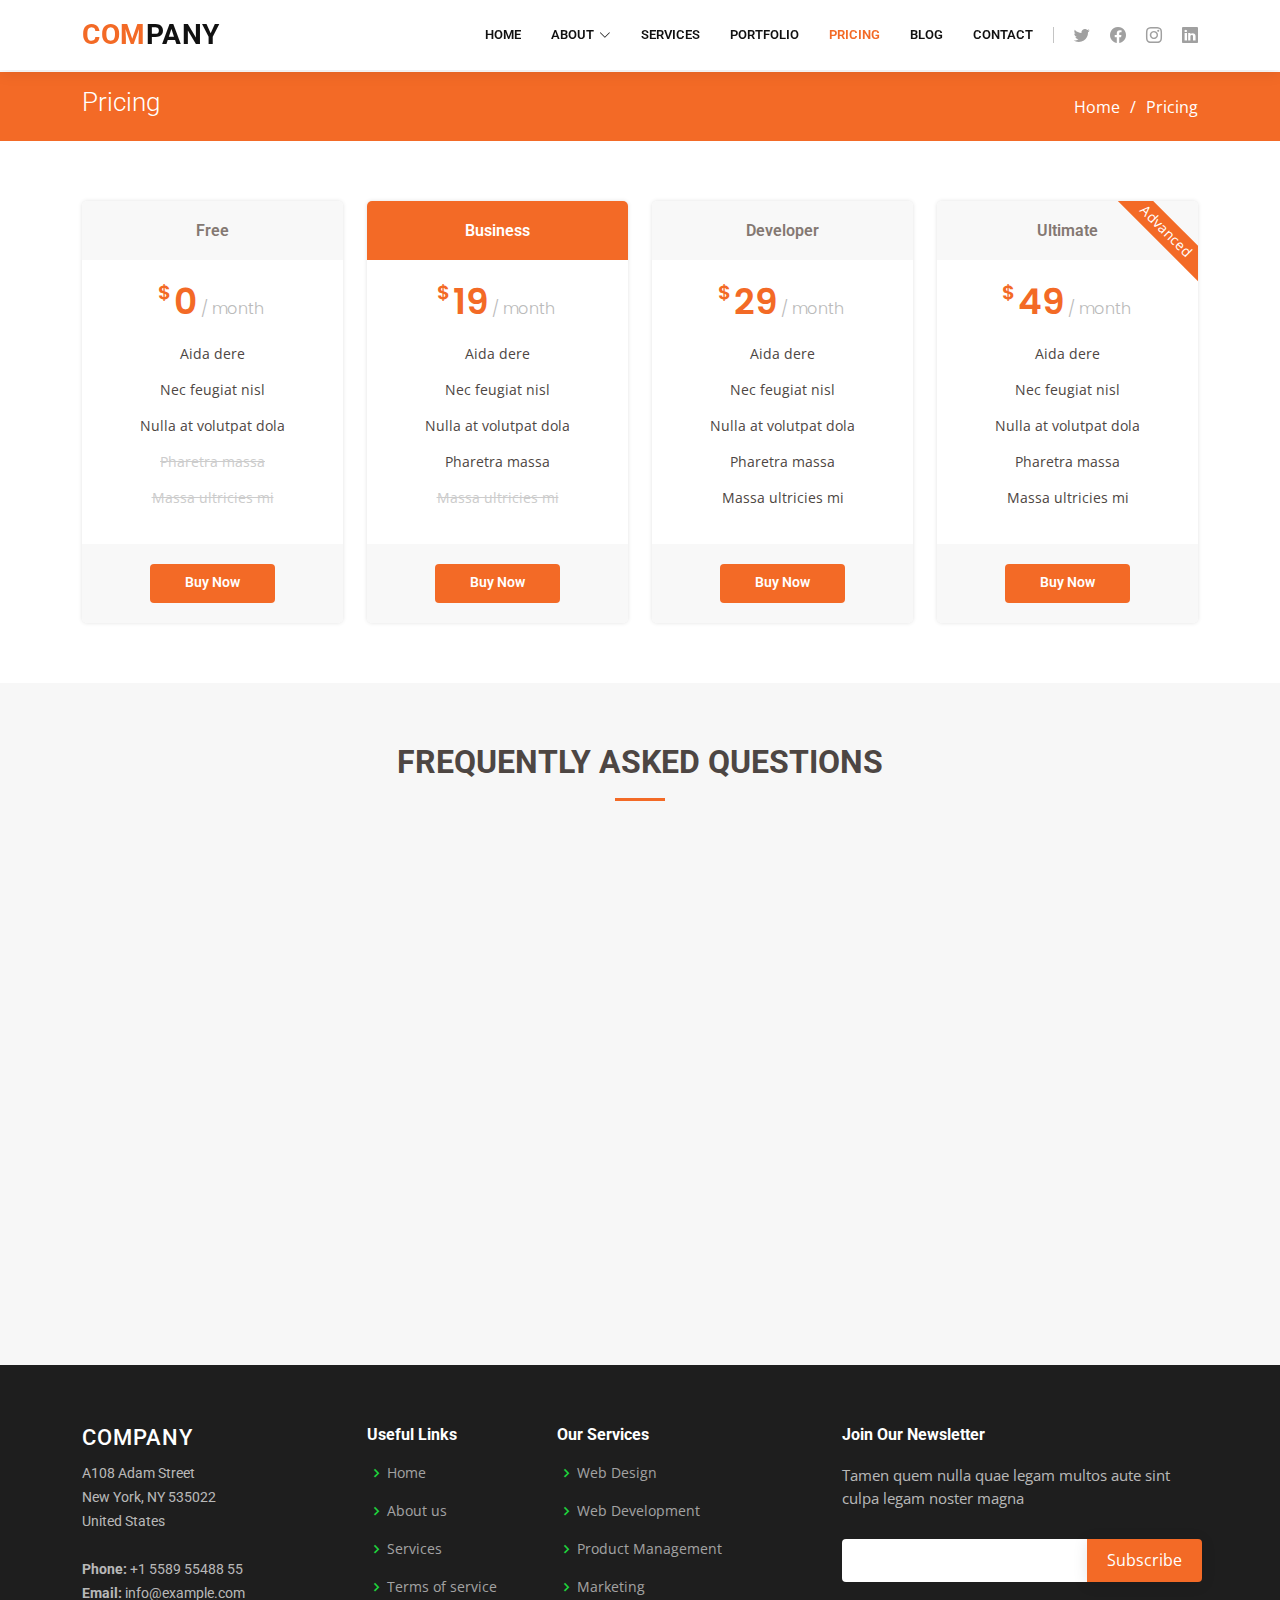
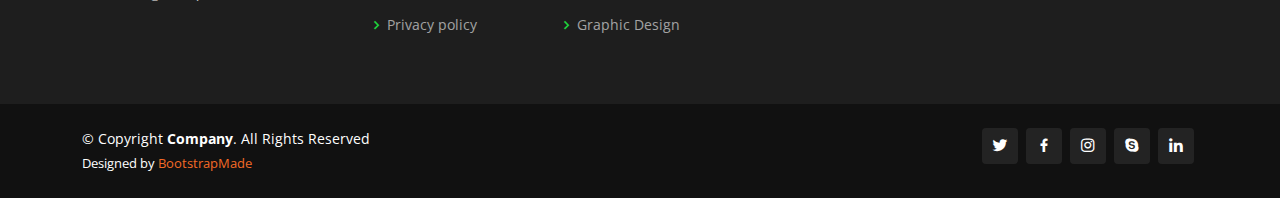
<file: pricing.html>
<!DOCTYPE html>
<html lang="en">

<head>
  <meta charset="utf-8">
  <meta content="width=device-width, initial-scale=1.0" name="viewport">

  <title>Pricing - Company Bootstrap Template</title>
  <meta content="" name="description">
  <meta content="" name="keywords">

  <!-- Favicons -->
  <link href="assets/img/favicon.png" rel="icon">
  <link href="assets/img/apple-touch-icon.png" rel="apple-touch-icon">

  <!-- Google Fonts -->
  <link href="https://fonts.googleapis.com/css?family=Open+Sans:300,300i,400,400i,600,600i,700,700i|Roboto:300,300i,400,400i,500,500i,600,600i,700,700i|Poppins:300,300i,400,400i,500,500i,600,600i,700,700i" rel="stylesheet">

  <!-- Vendor CSS Files -->
  <link href="assets/vendor/animate.css/animate.min.css" rel="stylesheet">
  <link href="assets/vendor/aos/aos.css" rel="stylesheet">
  <link href="assets/vendor/bootstrap/css/bootstrap.min.css" rel="stylesheet">
  <link href="assets/vendor/bootstrap-icons/bootstrap-icons.css" rel="stylesheet">
  <link href="assets/vendor/boxicons/css/boxicons.min.css" rel="stylesheet">
  <link href="assets/vendor/glightbox/css/glightbox.min.css" rel="stylesheet">
  <link href="assets/vendor/remixicon/remixicon.css" rel="stylesheet">
  <link href="assets/vendor/swiper/swiper-bundle.min.css" rel="stylesheet">

  <!-- Template Main CSS File -->
  <link href="assets/css/style.css" rel="stylesheet">

  <!-- =======================================================
  * Template Name: Company
  * Updated: May 30 2023 with Bootstrap v5.3.0
  * Template URL: https://bootstrapmade.com/company-free-html-bootstrap-template/
  * Author: BootstrapMade.com
  * License: https://bootstrapmade.com/license/
  ======================================================== -->
</head>

<body>

  <!-- ======= Header ======= -->
  <header id="header" class="fixed-top">
    <div class="container d-flex align-items-center">

      <h1 class="logo me-auto"><a href="index.html"><span>Com</span>pany</a></h1>
      <!-- Uncomment below if you prefer to use an image logo -->
      <!-- <a href="index.html" class="logo me-auto me-lg-0"><img src="assets/img/logo.png" alt="" class="img-fluid"></a>-->

      <nav id="navbar" class="navbar order-last order-lg-0">
        <ul>
          <li><a href="index.html">Home</a></li>

          <li class="dropdown"><a href="#"><span>About</span> <i class="bi bi-chevron-down"></i></a>
            <ul>
              <li><a href="about.html">About Us</a></li>
              <li><a href="team.html">Team</a></li>
              <li><a href="testimonials.html">Testimonials</a></li>
              <li class="dropdown"><a href="#"><span>Deep Drop Down</span> <i class="bi bi-chevron-right"></i></a>
                <ul>
                  <li><a href="#">Deep Drop Down 1</a></li>
                  <li><a href="#">Deep Drop Down 2</a></li>
                  <li><a href="#">Deep Drop Down 3</a></li>
                  <li><a href="#">Deep Drop Down 4</a></li>
                  <li><a href="#">Deep Drop Down 5</a></li>
                </ul>
              </li>
            </ul>
          </li>

          <li><a href="services.html">Services</a></li>
          <li><a href="portfolio.html">Portfolio</a></li>
          <li><a href="pricing.html" class="active">Pricing</a></li>
          <li><a href="blog.html">Blog</a></li>
          <li><a href="contact.html">Contact</a></li>

        </ul>
        <i class="bi bi-list mobile-nav-toggle"></i>
      </nav><!-- .navbar -->

      <div class="header-social-links d-flex">
        <a href="#" class="twitter"><i class="bu bi-twitter"></i></a>
        <a href="#" class="facebook"><i class="bu bi-facebook"></i></a>
        <a href="#" class="instagram"><i class="bu bi-instagram"></i></a>
        <a href="#" class="linkedin"><i class="bu bi-linkedin"></i></i></a>
      </div>

    </div>
  </header><!-- End Header -->

  <main id="main">

    <!-- ======= Breadcrumbs ======= -->
    <section id="breadcrumbs" class="breadcrumbs">
      <div class="container">

        <div class="d-flex justify-content-between align-items-center">
          <h2>Pricing</h2>
          <ol>
            <li><a href="index.html">Home</a></li>
            <li>Pricing</li>
          </ol>
        </div>

      </div>
    </section><!-- End Breadcrumbs -->

    <!-- ======= Pricing Section ======= -->
    <section id="pricing" class="pricing">
      <div class="container" data-aos="fade-up">

        <div class="row">

          <div class="col-lg-3 col-md-6">
            <div class="box">
              <h3>Free</h3>
              <h4><sup>$</sup>0<span> / month</span></h4>
              <ul>
                <li>Aida dere</li>
                <li>Nec feugiat nisl</li>
                <li>Nulla at volutpat dola</li>
                <li class="na">Pharetra massa</li>
                <li class="na">Massa ultricies mi</li>
              </ul>
              <div class="btn-wrap">
                <a href="#" class="btn-buy">Buy Now</a>
              </div>
            </div>
          </div>

          <div class="col-lg-3 col-md-6 mt-4 mt-md-0">
            <div class="box featured">
              <h3>Business</h3>
              <h4><sup>$</sup>19<span> / month</span></h4>
              <ul>
                <li>Aida dere</li>
                <li>Nec feugiat nisl</li>
                <li>Nulla at volutpat dola</li>
                <li>Pharetra massa</li>
                <li class="na">Massa ultricies mi</li>
              </ul>
              <div class="btn-wrap">
                <a href="#" class="btn-buy">Buy Now</a>
              </div>
            </div>
          </div>

          <div class="col-lg-3 col-md-6 mt-4 mt-lg-0">
            <div class="box">
              <h3>Developer</h3>
              <h4><sup>$</sup>29<span> / month</span></h4>
              <ul>
                <li>Aida dere</li>
                <li>Nec feugiat nisl</li>
                <li>Nulla at volutpat dola</li>
                <li>Pharetra massa</li>
                <li>Massa ultricies mi</li>
              </ul>
              <div class="btn-wrap">
                <a href="#" class="btn-buy">Buy Now</a>
              </div>
            </div>
          </div>

          <div class="col-lg-3 col-md-6 mt-4 mt-lg-0">
            <div class="box">
              <span class="advanced">Advanced</span>
              <h3>Ultimate</h3>
              <h4><sup>$</sup>49<span> / month</span></h4>
              <ul>
                <li>Aida dere</li>
                <li>Nec feugiat nisl</li>
                <li>Nulla at volutpat dola</li>
                <li>Pharetra massa</li>
                <li>Massa ultricies mi</li>
              </ul>
              <div class="btn-wrap">
                <a href="#" class="btn-buy">Buy Now</a>
              </div>
            </div>
          </div>

        </div>

      </div>
    </section><!-- End Pricing Section -->

    <!-- ======= Frequently Asked Questions Section ======= -->
    <section id="faq" class="faq section-bg">
      <div class="container" data-aos="fade-up">

        <div class="section-title">
          <h2>Frequently Asked Questions</h2>
        </div>

        <div class="faq-list">
          <ul>
            <li data-aos="fade-up">
              <i class="bx bx-help-circle icon-help"></i> <a data-bs-toggle="collapse" class="collapse" data-bs-target="#faq-list-1">Non consectetur a erat nam at lectus urna duis? <i class="bx bx-chevron-down icon-show"></i><i class="bx bx-chevron-up icon-close"></i></a>
              <div id="faq-list-1" class="collapse show" data-bs-parent=".faq-list">
                <p>
                  Feugiat pretium nibh ipsum consequat. Tempus iaculis urna id volutpat lacus laoreet non curabitur gravida. Venenatis lectus magna fringilla urna porttitor rhoncus dolor purus non.
                </p>
              </div>
            </li>

            <li data-aos="fade-up" data-aos-delay="100">
              <i class="bx bx-help-circle icon-help"></i> <a data-bs-toggle="collapse" data-bs-target="#faq-list-2" class="collapsed">Feugiat scelerisque varius morbi enim nunc? <i class="bx bx-chevron-down icon-show"></i><i class="bx bx-chevron-up icon-close"></i></a>
              <div id="faq-list-2" class="collapse" data-bs-parent=".faq-list">
                <p>
                  Dolor sit amet consectetur adipiscing elit pellentesque habitant morbi. Id interdum velit laoreet id donec ultrices. Fringilla phasellus faucibus scelerisque eleifend donec pretium. Est pellentesque elit ullamcorper dignissim. Mauris ultrices eros in cursus turpis massa tincidunt dui.
                </p>
              </div>
            </li>

            <li data-aos="fade-up" data-aos-delay="200">
              <i class="bx bx-help-circle icon-help"></i> <a data-bs-toggle="collapse" data-bs-target="#faq-list-3" class="collapsed">Dolor sit amet consectetur adipiscing elit? <i class="bx bx-chevron-down icon-show"></i><i class="bx bx-chevron-up icon-close"></i></a>
              <div id="faq-list-3" class="collapse" data-bs-parent=".faq-list">
                <p>
                  Eleifend mi in nulla posuere sollicitudin aliquam ultrices sagittis orci. Faucibus pulvinar elementum integer enim. Sem nulla pharetra diam sit amet nisl suscipit. Rutrum tellus pellentesque eu tincidunt. Lectus urna duis convallis convallis tellus. Urna molestie at elementum eu facilisis sed odio morbi quis
                </p>
              </div>
            </li>

            <li data-aos="fade-up" data-aos-delay="300">
              <i class="bx bx-help-circle icon-help"></i> <a data-bs-toggle="collapse" data-bs-target="#faq-list-4" class="collapsed">Tempus quam pellentesque nec nam aliquam sem et tortor consequat? <i class="bx bx-chevron-down icon-show"></i><i class="bx bx-chevron-up icon-close"></i></a>
              <div id="faq-list-4" class="collapse" data-bs-parent=".faq-list">
                <p>
                  Molestie a iaculis at erat pellentesque adipiscing commodo. Dignissim suspendisse in est ante in. Nunc vel risus commodo viverra maecenas accumsan. Sit amet nisl suscipit adipiscing bibendum est. Purus gravida quis blandit turpis cursus in.
                </p>
              </div>
            </li>

            <li data-aos="fade-up" data-aos-delay="400">
              <i class="bx bx-help-circle icon-help"></i> <a data-bs-toggle="collapse" data-bs-target="#faq-list-5" class="collapsed">Tortor vitae purus faucibus ornare. Varius vel pharetra vel turpis nunc eget lorem dolor? <i class="bx bx-chevron-down icon-show"></i><i class="bx bx-chevron-up icon-close"></i></a>
              <div id="faq-list-5" class="collapse" data-bs-parent=".faq-list">
                <p>
                  Laoreet sit amet cursus sit amet dictum sit amet justo. Mauris vitae ultricies leo integer malesuada nunc vel. Tincidunt eget nullam non nisi est sit amet. Turpis nunc eget lorem dolor sed. Ut venenatis tellus in metus vulputate eu scelerisque.
                </p>
              </div>
            </li>

          </ul>
        </div>

      </div>
    </section><!-- End Frequently Asked Questions Section -->

  </main><!-- End #main -->

  <!-- ======= Footer ======= -->
  <footer id="footer">

    <div class="footer-top">
      <div class="container">
        <div class="row">

          <div class="col-lg-3 col-md-6 footer-contact">
            <h3>Company</h3>
            <p>
              A108 Adam Street <br>
              New York, NY 535022<br>
              United States <br><br>
              <strong>Phone:</strong> +1 5589 55488 55<br>
              <strong>Email:</strong> info@example.com<br>
            </p>
          </div>

          <div class="col-lg-2 col-md-6 footer-links">
            <h4>Useful Links</h4>
            <ul>
              <li><i class="bx bx-chevron-right"></i> <a href="#">Home</a></li>
              <li><i class="bx bx-chevron-right"></i> <a href="#">About us</a></li>
              <li><i class="bx bx-chevron-right"></i> <a href="#">Services</a></li>
              <li><i class="bx bx-chevron-right"></i> <a href="#">Terms of service</a></li>
              <li><i class="bx bx-chevron-right"></i> <a href="#">Privacy policy</a></li>
            </ul>
          </div>

          <div class="col-lg-3 col-md-6 footer-links">
            <h4>Our Services</h4>
            <ul>
              <li><i class="bx bx-chevron-right"></i> <a href="#">Web Design</a></li>
              <li><i class="bx bx-chevron-right"></i> <a href="#">Web Development</a></li>
              <li><i class="bx bx-chevron-right"></i> <a href="#">Product Management</a></li>
              <li><i class="bx bx-chevron-right"></i> <a href="#">Marketing</a></li>
              <li><i class="bx bx-chevron-right"></i> <a href="#">Graphic Design</a></li>
            </ul>
          </div>

          <div class="col-lg-4 col-md-6 footer-newsletter">
            <h4>Join Our Newsletter</h4>
            <p>Tamen quem nulla quae legam multos aute sint culpa legam noster magna</p>
            <form action="" method="post">
              <input type="email" name="email"><input type="submit" value="Subscribe">
            </form>
          </div>

        </div>
      </div>
    </div>

    <div class="container d-md-flex py-4">

      <div class="me-md-auto text-center text-md-start">
        <div class="copyright">
          &copy; Copyright <strong><span>Company</span></strong>. All Rights Reserved
        </div>
        <div class="credits">
          <!-- All the links in the footer should remain intact. -->
          <!-- You can delete the links only if you purchased the pro version. -->
          <!-- Licensing information: https://bootstrapmade.com/license/ -->
          <!-- Purchase the pro version with working PHP/AJAX contact form: https://bootstrapmade.com/company-free-html-bootstrap-template/ -->
          Designed by <a href="https://bootstrapmade.com/">BootstrapMade</a>
        </div>
      </div>
      <div class="social-links text-center text-md-right pt-3 pt-md-0">
        <a href="#" class="twitter"><i class="bx bxl-twitter"></i></a>
        <a href="#" class="facebook"><i class="bx bxl-facebook"></i></a>
        <a href="#" class="instagram"><i class="bx bxl-instagram"></i></a>
        <a href="#" class="google-plus"><i class="bx bxl-skype"></i></a>
        <a href="#" class="linkedin"><i class="bx bxl-linkedin"></i></a>
      </div>
    </div>
  </footer><!-- End Footer -->

  <a href="#" class="back-to-top d-flex align-items-center justify-content-center"><i class="bi bi-arrow-up-short"></i></a>

  <!-- Vendor JS Files -->
  <script src="assets/vendor/aos/aos.js"></script>
  <script src="assets/vendor/bootstrap/js/bootstrap.bundle.min.js"></script>
  <script src="assets/vendor/glightbox/js/glightbox.min.js"></script>
  <script src="assets/vendor/isotope-layout/isotope.pkgd.min.js"></script>
  <script src="assets/vendor/swiper/swiper-bundle.min.js"></script>
  <script src="assets/vendor/waypoints/noframework.waypoints.js"></script>
  <script src="assets/vendor/php-email-form/validate.js"></script>

  <!-- Template Main JS File -->
  <script src="assets/js/main.js"></script>

</body>

</html>
</file>
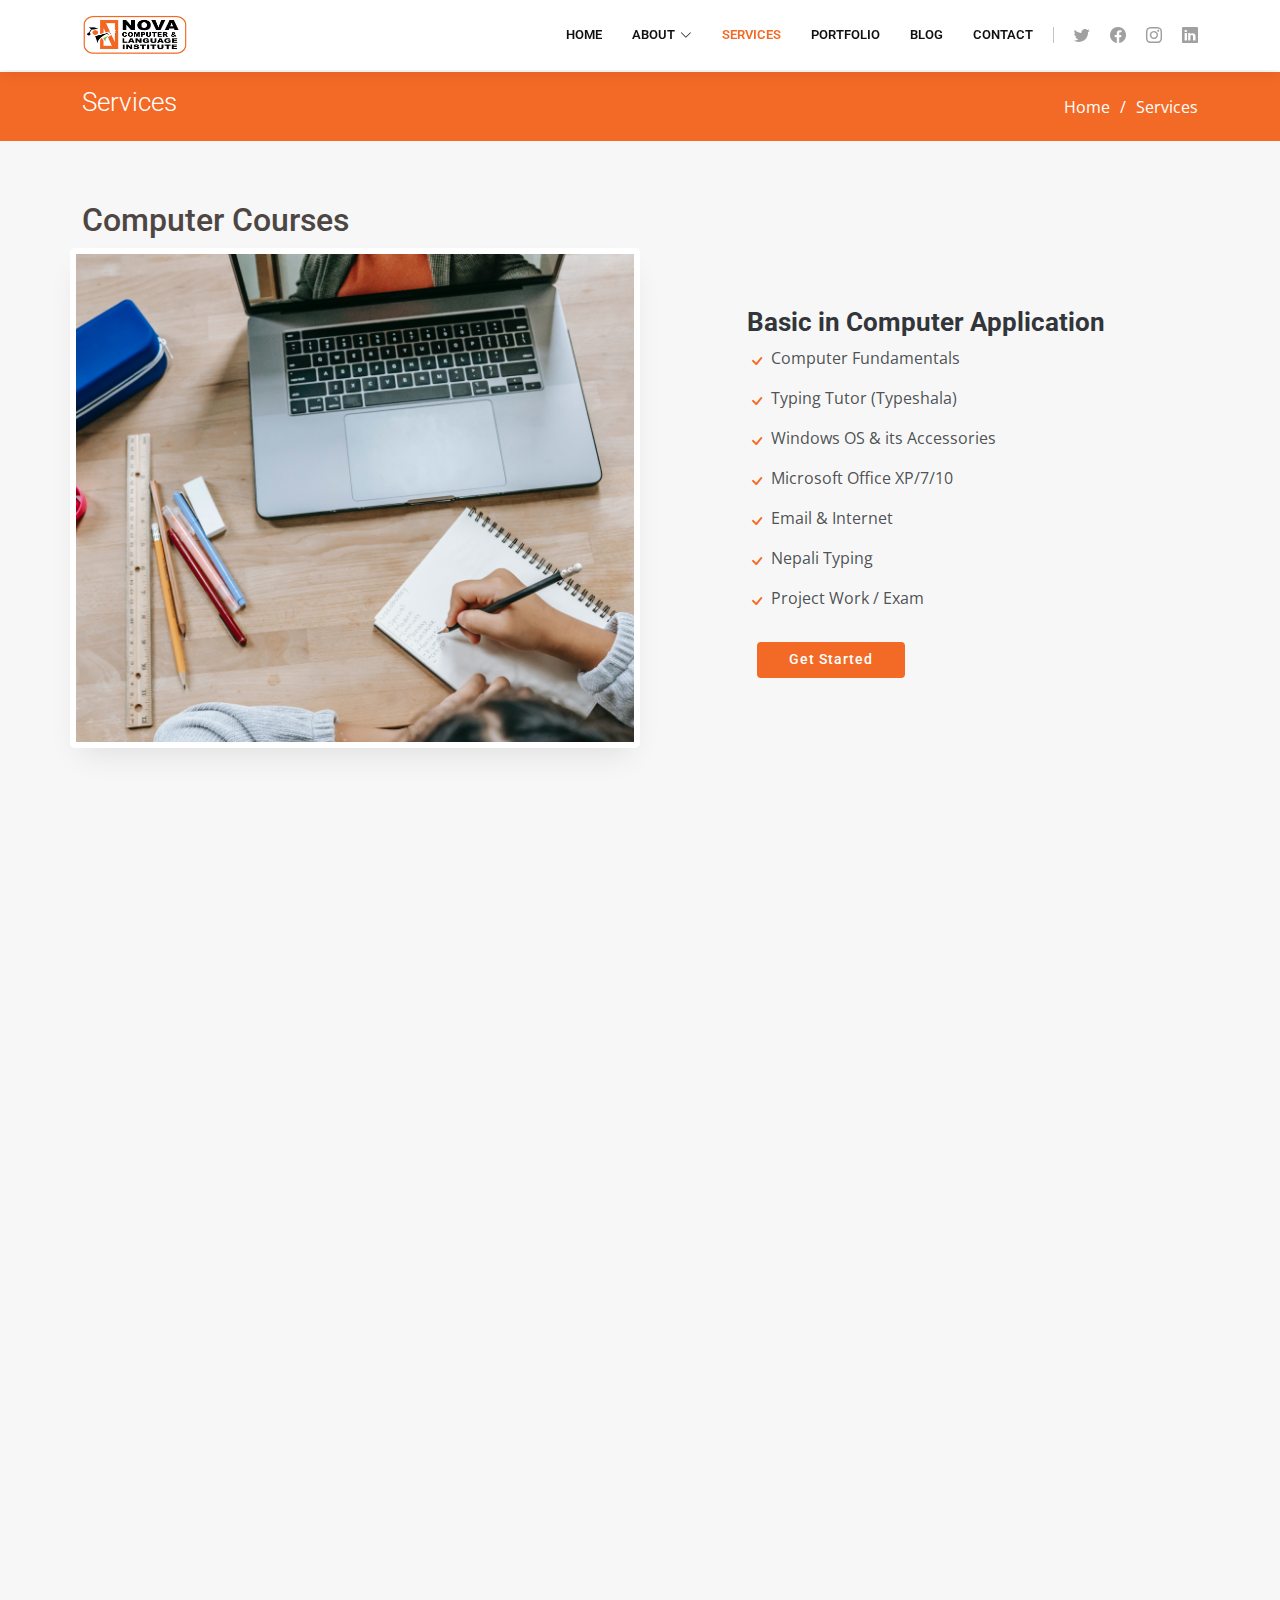
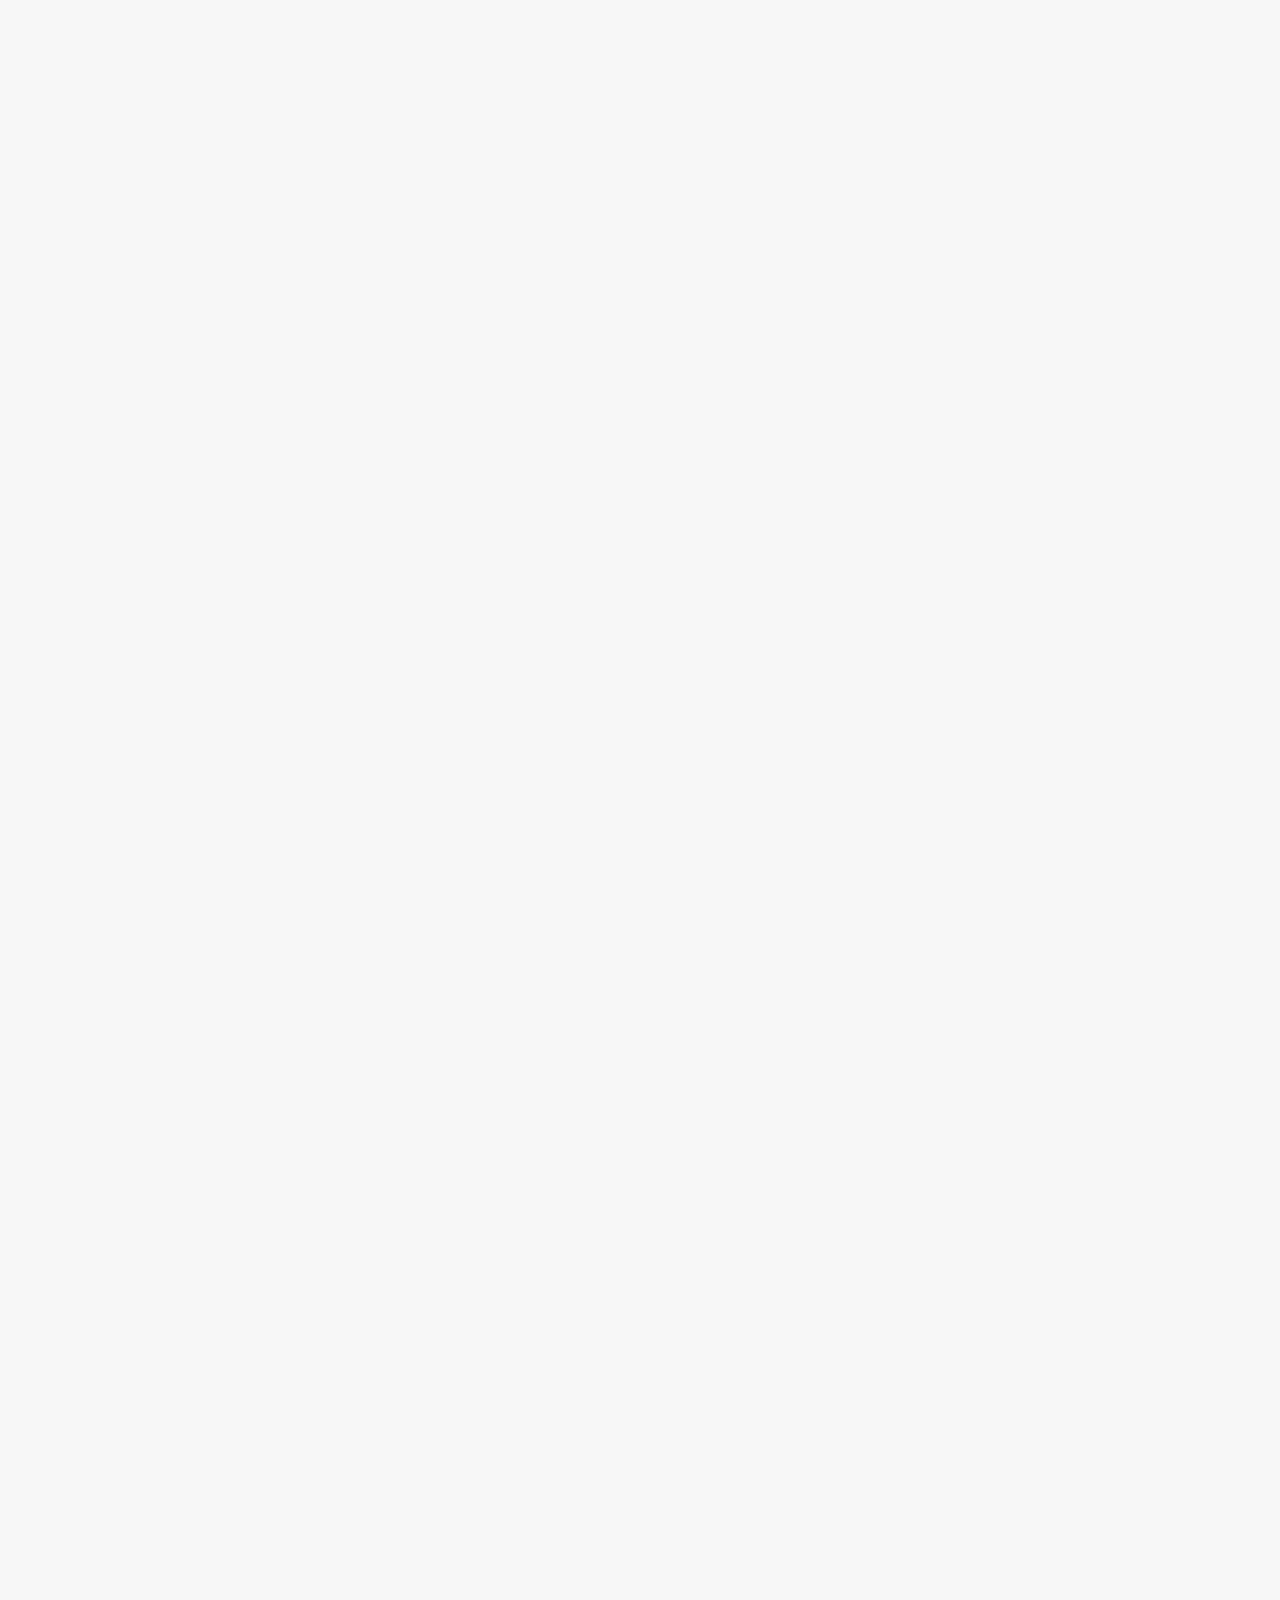
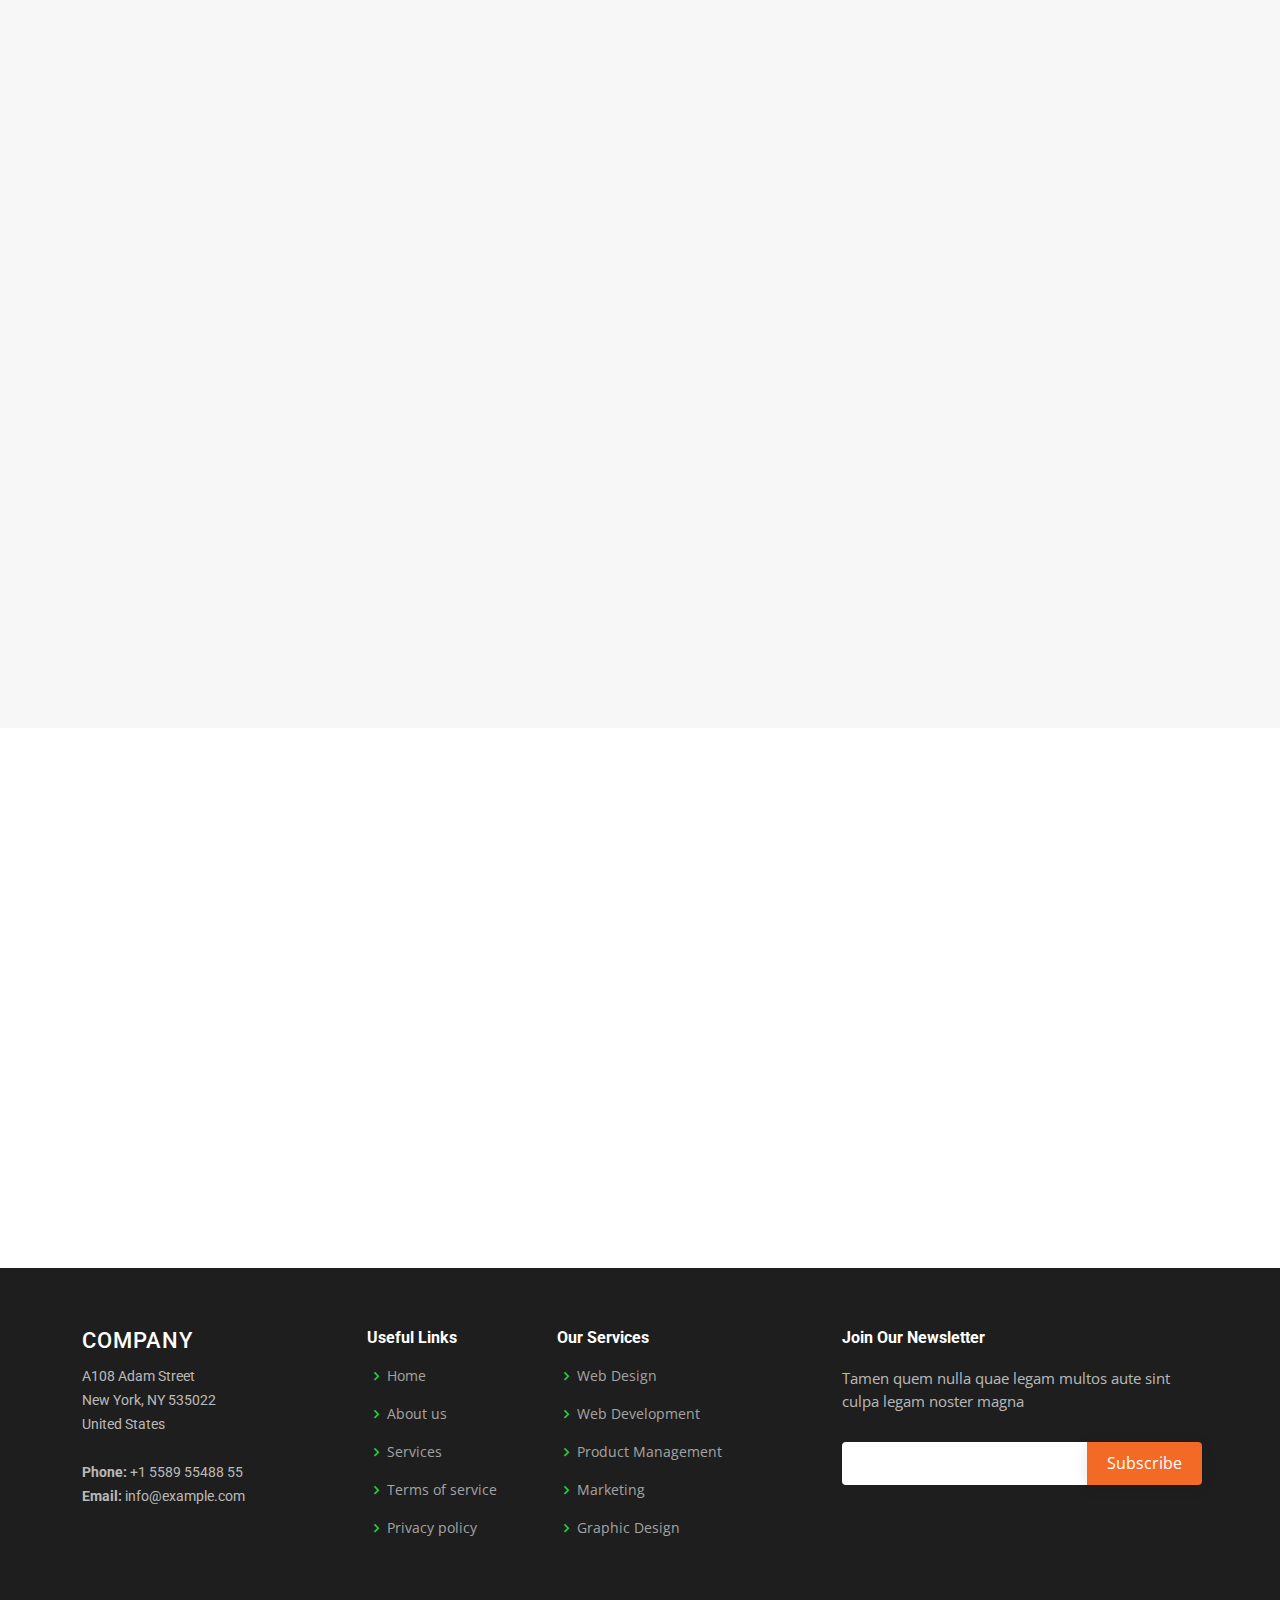
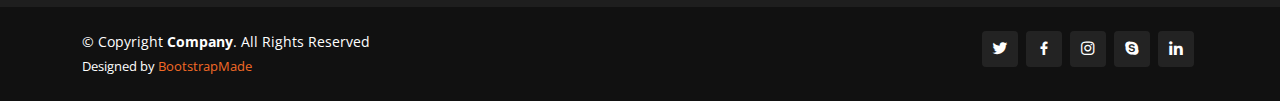
<file: services.html>
<!DOCTYPE html>
<html lang="en">

<head>
  <meta charset="utf-8">
  <meta content="width=device-width, initial-scale=1.0" name="viewport">

  <title>Services - Nova Computer & Language Institute</title>
  <meta content="" name="description">
  <meta content="" name="keywords">

  <!-- Favicons -->
  <link href="assets/img/favicon.png" rel="icon">
  <link href="assets/img/apple-touch-icon.png" rel="apple-touch-icon">

  <!-- Google Fonts -->
  <link href="https://fonts.googleapis.com/css?family=Open+Sans:300,300i,400,400i,600,600i,700,700i|Roboto:300,300i,400,400i,500,500i,600,600i,700,700i|Poppins:300,300i,400,400i,500,500i,600,600i,700,700i" rel="stylesheet">

  <!-- Vendor CSS Files -->
  <link href="assets/vendor/animate.css/animate.min.css" rel="stylesheet">
  <link href="assets/vendor/aos/aos.css" rel="stylesheet">
  <link href="assets/vendor/bootstrap/css/bootstrap.min.css" rel="stylesheet">
  <link href="assets/vendor/bootstrap-icons/bootstrap-icons.css" rel="stylesheet">
  <link href="assets/vendor/boxicons/css/boxicons.min.css" rel="stylesheet">
  <link href="assets/vendor/glightbox/css/glightbox.min.css" rel="stylesheet">
  <link href="assets/vendor/remixicon/remixicon.css" rel="stylesheet">
  <link href="assets/vendor/swiper/swiper-bundle.min.css" rel="stylesheet">

  <!-- Template Main CSS File -->
  <link href="assets/css/style.css" rel="stylesheet">

 
</head>

<body>

  <!-- ======= Header ======= -->
  <header id="header" class="fixed-top">
    <div class="container d-flex align-items-center">

      <h1 class="logo me-auto"><a href="index.html"><img src="assets/img/logo-new.png" alt=""></a></h1>
      <!-- Uncomment below if you prefer to use an image logo -->
      <!-- <a href="index.html" class="logo me-auto me-lg-0"><img src="assets/img/logo.png" alt="" class="img-fluid"></a>-->

      <nav id="navbar" class="navbar order-last order-lg-0">
        <ul>
          <li><a href="index.html">Home</a></li>

          <li class="dropdown"><a href="#"><span>About</span> <i class="bi bi-chevron-down"></i></a>
            <ul>
              <li><a href="about.html">About Us</a></li>
              <li><a href="team.html">Team</a></li>
              <li><a href="testimonials.html">Testimonials</a></li>
              <li class="dropdown"><a href="#"><span>Deep Drop Down</span> <i class="bi bi-chevron-right"></i></a>
                <ul>
                  <li><a href="#">Deep Drop Down 1</a></li>
                  <li><a href="#">Deep Drop Down 2</a></li>
                  <li><a href="#">Deep Drop Down 3</a></li>
                  <li><a href="#">Deep Drop Down 4</a></li>
                  <li><a href="#">Deep Drop Down 5</a></li>
                </ul>
              </li>
            </ul>
          </li>

          <li><a href="services.html" class="active">Services</a></li>
          <li><a href="portfolio.html">Portfolio</a></li>
          <li><a href="blog.html">Blog</a></li>
          <li><a href="contact.html">Contact</a></li>

        </ul>
        <i class="bi bi-list mobile-nav-toggle"></i>
      </nav><!-- .navbar -->

      <div class="header-social-links d-flex">
        <a href="#" class="twitter"><i class="bu bi-twitter"></i></a>
        <a href="#" class="facebook"><i class="bu bi-facebook"></i></a>
        <a href="#" class="instagram"><i class="bu bi-instagram"></i></a>
        <a href="#" class="linkedin"><i class="bu bi-linkedin"></i></i></a>
      </div>

    </div>
  </header><!-- End Header -->

  <main id="main">

    <!-- ======= Breadcrumbs ======= -->
    <section id="breadcrumbs" class="breadcrumbs">
      <div class="container">

        <div class="d-flex justify-content-between align-items-center">
          <h2>Services</h2>
          <ol>
            <li><a href="index.html">Home</a></li>
            <li>Services</li>
          </ol>
        </div>

      </div>
    </section><!-- End Breadcrumbs -->

    <!-- ======= Services Section ======= -->
    <section id="services" class="services section-bg features">
      <div class="container" data-aos="fade-up">
        <h2>Computer Courses</h2>
        <!-- features Item -->
        <div class="row gy-4 align-items-stretch justify-content-between features-item ">
          <div class="col-lg-6 d-flex align-items-center features-img-bg" data-aos="zoom-out">
            <img src="assets/img/course/comp1.jpg" class="img-fluid" alt="">
          </div>
          <div class="col-lg-5 d-flex justify-content-center flex-column" data-aos="fade-up">
            <h3>Basic in Computer Application</h3>
            <ul>
              <li><i class="bi bi-check"></i> <span>Computer Fundamentals</span></li>
              <li><i class="bi bi-check"></i><span>Typing Tutor (Typeshala) </span></li>
              <li><i class="bi bi-check"></i> <span>Windows OS & its Accessories</span></li>
              <li><i class="bi bi-check"></i> <span>Microsoft Office  XP/7/10</span></li>
              <li><i class="bi bi-check"></i> <span>Email & Internet</span></li>
              <li><i class="bi bi-check"></i> <span>Nepali Typing</span></li>
              <li><i class="bi bi-check"></i> <span>Project Work / Exam</span></li>




            </ul>
            <a href="#" class="btn btn-get-started align-self-start">Get Started</a>
          </div>
        </div><!-- Features Item -->

        <!-- features Item -->
        <div class="row gy-4 align-items-stretch justify-content-between features-item ">
          <div class="col-lg-5 d-flex justify-content-center flex-column" data-aos="fade-up">
            <h3>Diploma in Computer Application</h3>
            <ul>
              <li><i class="bi bi-check"></i> <span>Microsoft Access (Database)</span></li>
              <li><i class="bi bi-check"></i><span>Adobe PageMaker</span></li>
              <li><i class="bi bi-check"></i> <span>Adobe Photoshop</span></li>
              <li><i class="bi bi-check"></i> <span>Other Utilities</span></li>
              <li><i class="bi bi-check"></i> <span>Project Work / Exam</span></li>
            </ul>
            <a href="#" class="btn btn-get-started align-self-start">Get Started</a>
          </div>
          <div class="col-lg-6 d-flex align-items-center features-img-bg" data-aos="zoom-out">
            <img src="assets/img/course/comp1.jpg" class="img-fluid rounded" alt="">
          </div>
         
        </div><!-- Features Item -->
          <!-- features Item -->
          <div class="row gy-4 align-items-stretch justify-content-between features-item ">
            <div class="col-lg-6 d-flex align-items-center features-img-bg" data-aos="zoom-out">
              <img src="assets/img/course/comp1.jpg" class="img-fluid" alt="">
            </div>
            <div class="col-lg-5 d-flex justify-content-center flex-column" data-aos="fade-up">
              <h3>Diploma in Graphics Designing</h3>
              <ul>
                <li><i class="bi bi-check"></i> <span>Introduction to Graphics Designing</span></li>
                <li><i class="bi bi-check"></i> <span>Adobe Photoshop</span></li>
                <li><i class="bi bi-check"></i> <span>CoralDraw / In Design / Free Hand</span></li>
                <li><i class="bi bi-check"></i> <span>Project Work / Exam</span></li>
              </ul>
              <a href="#" class="btn btn-get-started align-self-start">Get Started</a>
            </div>
           
           
          </div><!-- Features Item -->
           <!-- features Item -->
           <div class="row gy-4 align-items-stretch justify-content-between features-item ">
            <div class="col-lg-5 d-flex justify-content-center flex-column" data-aos="fade-up">
              <h3>Diploma in Webpage Designing</h3>
              <ul>
                <li><i class="bi bi-check"></i> <span>Introduction to Email, Internet</span></li>
                <li><i class="bi bi-check"></i> <span>Introduction to Webpage & Website</span></li>
                <li><i class="bi bi-check"></i> <span>HTML (Hyper Text Markup)</span></li>
                <li><i class="bi bi-check"></i> <span>Microsoft Front Page  (DHTML Effects)</span></li>
                <li><i class="bi bi-check"></i> <span>Macromedia Flash</span></li>
                <li><i class="bi bi-check"></i> <span>Macromedia Dream Weaver</span></li>
                <li><i class="bi bi-check"></i> <span>Web Hosting / Project Work / Exam</span></li>
              </ul>
              <a href="#" class="btn btn-get-started align-self-start">Get Started</a>
            </div>
            <div class="col-lg-6 d-flex align-items-center features-img-bg" data-aos="zoom-out">
              <img src="assets/img/course/comp1.jpg" class="img-fluid" alt="">
            </div>          
          </div><!-- Features Item -->

           <!-- features Item -->
           <div class="row gy-4 align-items-stretch justify-content-between features-item ">
            <div class="col-lg-6 d-flex align-items-center features-img-bg" data-aos="zoom-out">
              <img src="assets/img/course/comp1.jpg" class="img-fluid" alt="">
            </div>   
            <div class="col-lg-5 d-flex justify-content-center flex-column" data-aos="fade-up">
              <h3>Computer Accounting Package</h3>
              <ul>
                <li><i class="bi bi-check"></i> <span> Concept of double-entry system</span></li>
                <li><i class="bi bi-check"></i> <span>Rules of Debit & Credit for Financial Transaction</span></li>
                <li><i class="bi bi-check"></i> <span>Manual Accounting & Statement</span></li>
                <li><i class="bi bi-check"></i> <span>Vat & Tax Analysis</span></li>
                <li><i class="bi bi-check"></i> <span>Swasthik</span></li>
                <li><i class="bi bi-check"></i> <span>MS Excel</span></li>
                <li><i class="bi bi-check"></i> <span>Project Work / Exam</span></li>
              </ul>
              <a href="#" class="btn btn-get-started align-self-start">Get Started</a>
            </div>
                  
          </div><!-- Features Item -->

            <!-- features Item -->
            <div class="row gy-4 align-items-stretch justify-content-between features-item ">
              <div class="col-lg-6 d-flex align-items-center features-img-bg" data-aos="zoom-out">
                <img src="assets/img/course/comp1.jpg" class="img-fluid" alt="">
              </div>   
              <div class="col-lg-5 d-flex justify-content-center flex-column" data-aos="fade-up">
                <h3>Computer Hardware Courses</h3>
                <ul>
                  <li><i class="bi bi-check"></i> <span>Hardware Fundamentals</span></li>
                  <li><i class="bi bi-check"></i> <span>Computer Language & Types of Software</span></li>
                  <li><i class="bi bi-check"></i> <span>Computer Memory</span></li>
                  <li><i class="bi bi-check"></i> <span>Operating Technology</span></li>
                  <li><i class="bi bi-check"></i> <span>Microsoft Disk Operation System (DOS)</span></li>
                  <li><i class="bi bi-check"></i> <span>MS Excel</span></li>
                  <li><i class="bi bi-check"></i> <span>Project Work / Exam</span></li>
                </ul>
                <a href="#" class="btn btn-get-started align-self-start">Get Started</a>
              </div>
                    
            </div><!-- Features Item -->
      </div>
    </section><!-- End Services Section -->

    <!-- ======= Features Section ======= -->
    <section id="features" class="features">
      <div class="container" data-aos="fade-up">

        <div class="section-title">
          <h2>Features</h2>
          <p>Magnam dolores commodi suscipit. Necessitatibus eius consequatur ex aliquid fuga eum quidem. Sit sint consectetur velit. Quisquam quos quisquam cupiditate. Et nemo qui impedit suscipit alias ea. Quia fugiat sit in iste officiis commodi quidem hic quas.</p>
        </div>

        <div class="row">
          <div class="col-lg-3 col-md-4">
            <div class="icon-box">
              <i class="ri-store-line" style="color: #ffbb2c;"></i>
              <h3><a href="">Lorem Ipsum</a></h3>
            </div>
          </div>
          <div class="col-lg-3 col-md-4 mt-4 mt-md-0">
            <div class="icon-box">
              <i class="ri-bar-chart-box-line" style="color: #5578ff;"></i>
              <h3><a href="">Dolor Sitema</a></h3>
            </div>
          </div>
          <div class="col-lg-3 col-md-4 mt-4 mt-md-0">
            <div class="icon-box">
              <i class="ri-calendar-todo-line" style="color: #e80368;"></i>
              <h3><a href="">Sed perspiciatis</a></h3>
            </div>
          </div>
          <div class="col-lg-3 col-md-4 mt-4 mt-lg-0">
            <div class="icon-box">
              <i class="ri-paint-brush-line" style="color: #e361ff;"></i>
              <h3><a href="">Magni Dolores</a></h3>
            </div>
          </div>
          <div class="col-lg-3 col-md-4 mt-4">
            <div class="icon-box">
              <i class="ri-database-2-line" style="color: #47aeff;"></i>
              <h3><a href="">Nemo Enim</a></h3>
            </div>
          </div>
          <div class="col-lg-3 col-md-4 mt-4">
            <div class="icon-box">
              <i class="ri-gradienter-line" style="color: #ffa76e;"></i>
              <h3><a href="">Eiusmod Tempor</a></h3>
            </div>
          </div>
          <div class="col-lg-3 col-md-4 mt-4">
            <div class="icon-box">
              <i class="ri-file-list-3-line" style="color: #11dbcf;"></i>
              <h3><a href="">Midela Teren</a></h3>
            </div>
          </div>
          <div class="col-lg-3 col-md-4 mt-4">
            <div class="icon-box">
              <i class="ri-price-tag-2-line" style="color: #4233ff;"></i>
              <h3><a href="">Pira Neve</a></h3>
            </div>
          </div>
          <div class="col-lg-3 col-md-4 mt-4">
            <div class="icon-box">
              <i class="ri-anchor-line" style="color: #b2904f;"></i>
              <h3><a href="">Dirada Pack</a></h3>
            </div>
          </div>
          <div class="col-lg-3 col-md-4 mt-4">
            <div class="icon-box">
              <i class="ri-disc-line" style="color: #b20969;"></i>
              <h3><a href="">Moton Ideal</a></h3>
            </div>
          </div>
          <div class="col-lg-3 col-md-4 mt-4">
            <div class="icon-box">
              <i class="ri-base-station-line" style="color: #ff5828;"></i>
              <h3><a href="">Verdo Park</a></h3>
            </div>
          </div>
          <div class="col-lg-3 col-md-4 mt-4">
            <div class="icon-box">
              <i class="ri-fingerprint-line" style="color: #29cc61;"></i>
              <h3><a href="">Flavor Nivelanda</a></h3>
            </div>
          </div>
        </div>

      </div>
    </section><!-- End Features Section -->

  </main><!-- End #main -->

  <!-- ======= Footer ======= -->
  <footer id="footer">

    <div class="footer-top">
      <div class="container">
        <div class="row">

          <div class="col-lg-3 col-md-6 footer-contact">
            <h3>Company</h3>
            <p>
              A108 Adam Street <br>
              New York, NY 535022<br>
              United States <br><br>
              <strong>Phone:</strong> +1 5589 55488 55<br>
              <strong>Email:</strong> info@example.com<br>
            </p>
          </div>

          <div class="col-lg-2 col-md-6 footer-links">
            <h4>Useful Links</h4>
            <ul>
              <li><i class="bx bx-chevron-right"></i> <a href="#">Home</a></li>
              <li><i class="bx bx-chevron-right"></i> <a href="#">About us</a></li>
              <li><i class="bx bx-chevron-right"></i> <a href="#">Services</a></li>
              <li><i class="bx bx-chevron-right"></i> <a href="#">Terms of service</a></li>
              <li><i class="bx bx-chevron-right"></i> <a href="#">Privacy policy</a></li>
            </ul>
          </div>

          <div class="col-lg-3 col-md-6 footer-links">
            <h4>Our Services</h4>
            <ul>
              <li><i class="bx bx-chevron-right"></i> <a href="#">Web Design</a></li>
              <li><i class="bx bx-chevron-right"></i> <a href="#">Web Development</a></li>
              <li><i class="bx bx-chevron-right"></i> <a href="#">Product Management</a></li>
              <li><i class="bx bx-chevron-right"></i> <a href="#">Marketing</a></li>
              <li><i class="bx bx-chevron-right"></i> <a href="#">Graphic Design</a></li>
            </ul>
          </div>

          <div class="col-lg-4 col-md-6 footer-newsletter">
            <h4>Join Our Newsletter</h4>
            <p>Tamen quem nulla quae legam multos aute sint culpa legam noster magna</p>
            <form action="" method="post">
              <input type="email" name="email"><input type="submit" value="Subscribe">
            </form>
          </div>

        </div>
      </div>
    </div>

    <div class="container d-md-flex py-4">

      <div class="me-md-auto text-center text-md-start">
        <div class="copyright">
          &copy; Copyright <strong><span>Company</span></strong>. All Rights Reserved
        </div>
        <div class="credits">
          <!-- All the links in the footer should remain intact. -->
          <!-- You can delete the links only if you purchased the pro version. -->
          <!-- Licensing information: https://bootstrapmade.com/license/ -->
          <!-- Purchase the pro version with working PHP/AJAX contact form: https://bootstrapmade.com/company-free-html-bootstrap-template/ -->
          Designed by <a href="https://bootstrapmade.com/">BootstrapMade</a>
        </div>
      </div>
      <div class="social-links text-center text-md-right pt-3 pt-md-0">
        <a href="#" class="twitter"><i class="bx bxl-twitter"></i></a>
        <a href="#" class="facebook"><i class="bx bxl-facebook"></i></a>
        <a href="#" class="instagram"><i class="bx bxl-instagram"></i></a>
        <a href="#" class="google-plus"><i class="bx bxl-skype"></i></a>
        <a href="#" class="linkedin"><i class="bx bxl-linkedin"></i></a>
      </div>
    </div>
  </footer><!-- End Footer -->

  <a href="#" class="back-to-top d-flex align-items-center justify-content-center"><i class="bi bi-arrow-up-short"></i></a>

  <!-- Vendor JS Files -->
  <script src="assets/vendor/aos/aos.js"></script>
  <script src="assets/vendor/bootstrap/js/bootstrap.bundle.min.js"></script>
  <script src="assets/vendor/glightbox/js/glightbox.min.js"></script>
  <script src="assets/vendor/isotope-layout/isotope.pkgd.min.js"></script>
  <script src="assets/vendor/swiper/swiper-bundle.min.js"></script>
  <script src="assets/vendor/waypoints/noframework.waypoints.js"></script>
  <script src="assets/vendor/php-email-form/validate.js"></script>

  <!-- Template Main JS File -->
  <script src="assets/js/main.js"></script>

</body>

</html>
</file>
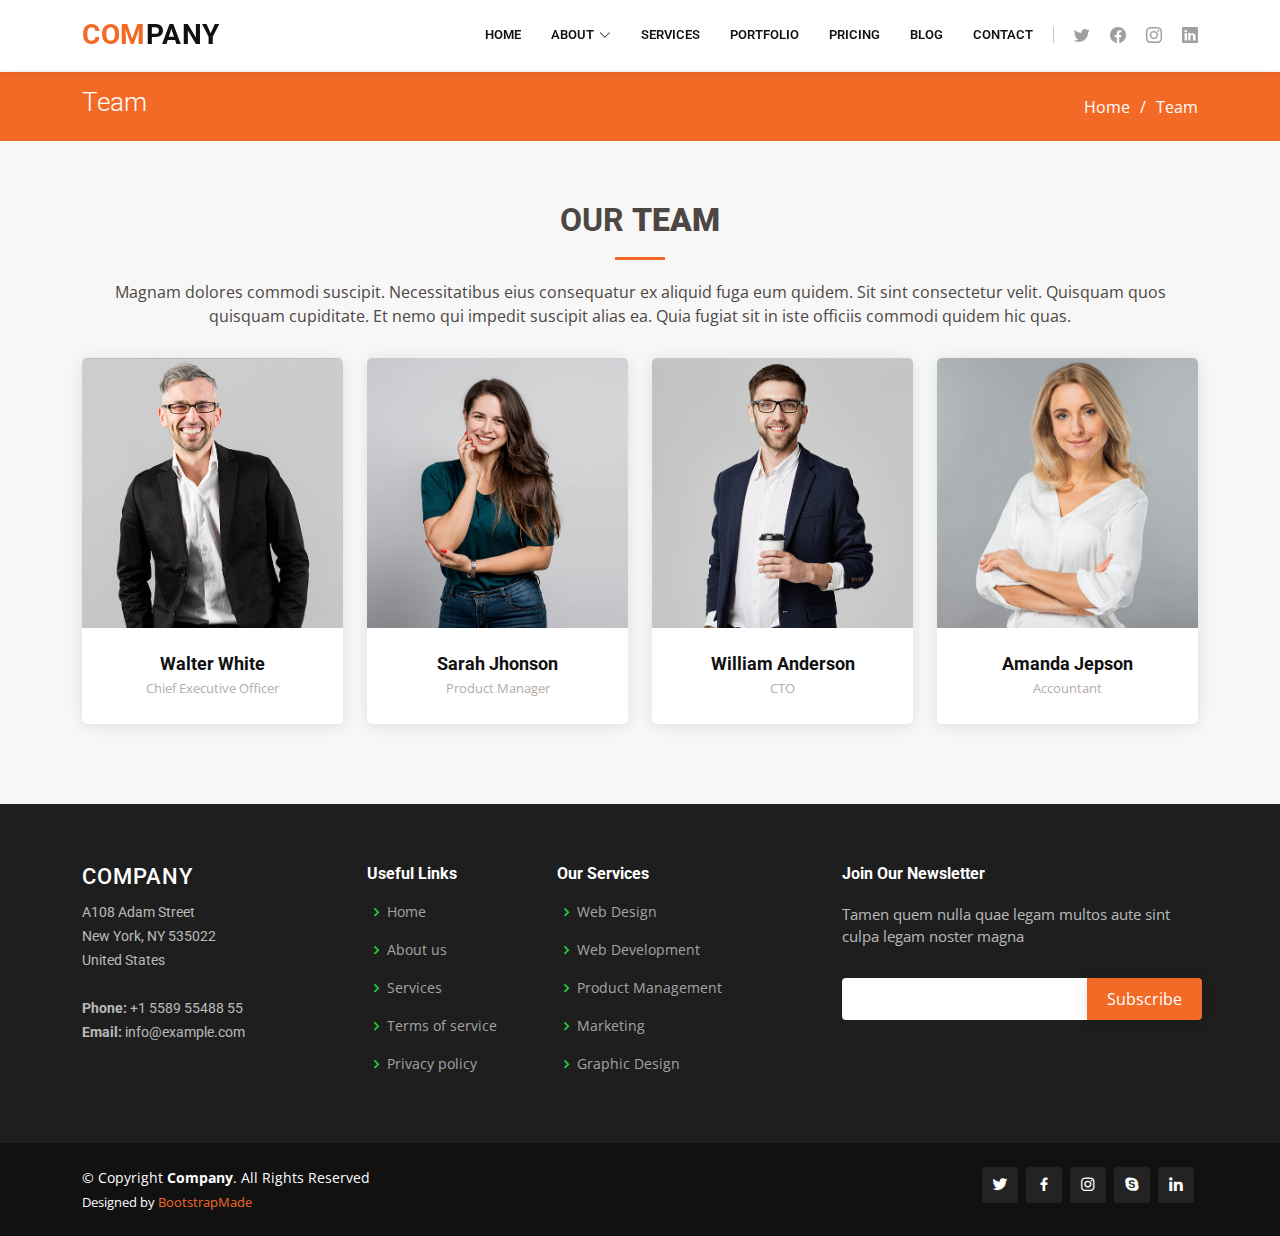
<file: team.html>
<!DOCTYPE html>
<html lang="en">

<head>
  <meta charset="utf-8">
  <meta content="width=device-width, initial-scale=1.0" name="viewport">

  <title>Team - Company Bootstrap Template</title>
  <meta content="" name="description">
  <meta content="" name="keywords">

  <!-- Favicons -->
  <link href="assets/img/favicon.png" rel="icon">
  <link href="assets/img/apple-touch-icon.png" rel="apple-touch-icon">

  <!-- Google Fonts -->
  <link href="https://fonts.googleapis.com/css?family=Open+Sans:300,300i,400,400i,600,600i,700,700i|Roboto:300,300i,400,400i,500,500i,600,600i,700,700i|Poppins:300,300i,400,400i,500,500i,600,600i,700,700i" rel="stylesheet">

  <!-- Vendor CSS Files -->
  <link href="assets/vendor/animate.css/animate.min.css" rel="stylesheet">
  <link href="assets/vendor/aos/aos.css" rel="stylesheet">
  <link href="assets/vendor/bootstrap/css/bootstrap.min.css" rel="stylesheet">
  <link href="assets/vendor/bootstrap-icons/bootstrap-icons.css" rel="stylesheet">
  <link href="assets/vendor/boxicons/css/boxicons.min.css" rel="stylesheet">
  <link href="assets/vendor/glightbox/css/glightbox.min.css" rel="stylesheet">
  <link href="assets/vendor/remixicon/remixicon.css" rel="stylesheet">
  <link href="assets/vendor/swiper/swiper-bundle.min.css" rel="stylesheet">

  <!-- Template Main CSS File -->
  <link href="assets/css/style.css" rel="stylesheet">

  <!-- =======================================================
  * Template Name: Company
  * Updated: May 30 2023 with Bootstrap v5.3.0
  * Template URL: https://bootstrapmade.com/company-free-html-bootstrap-template/
  * Author: BootstrapMade.com
  * License: https://bootstrapmade.com/license/
  ======================================================== -->
</head>

<body>

  <!-- ======= Header ======= -->
  <header id="header" class="fixed-top">
    <div class="container d-flex align-items-center">

      <h1 class="logo me-auto"><a href="index.html"><span>Com</span>pany</a></h1>
      <!-- Uncomment below if you prefer to use an image logo -->
      <!-- <a href="index.html" class="logo me-auto me-lg-0"><img src="assets/img/logo.png" alt="" class="img-fluid"></a>-->

      <nav id="navbar" class="navbar order-last order-lg-0">
        <ul>
          <li><a href="index.html">Home</a></li>

          <li class="dropdown"><a href="#"><span>About</span> <i class="bi bi-chevron-down"></i></a>
            <ul>
              <li><a href="about.html">About Us</a></li>
              <li><a href="team.html" class="active">Team</a></li>
              <li><a href="testimonials.html">Testimonials</a></li>
              <li class="dropdown"><a href="#"><span>Deep Drop Down</span> <i class="bi bi-chevron-right"></i></a>
                <ul>
                  <li><a href="#">Deep Drop Down 1</a></li>
                  <li><a href="#">Deep Drop Down 2</a></li>
                  <li><a href="#">Deep Drop Down 3</a></li>
                  <li><a href="#">Deep Drop Down 4</a></li>
                  <li><a href="#">Deep Drop Down 5</a></li>
                </ul>
              </li>
            </ul>
          </li>

          <li><a href="services.html">Services</a></li>
          <li><a href="portfolio.html">Portfolio</a></li>
          <li><a href="pricing.html">Pricing</a></li>
          <li><a href="blog.html">Blog</a></li>
          <li><a href="contact.html">Contact</a></li>

        </ul>
        <i class="bi bi-list mobile-nav-toggle"></i>
      </nav><!-- .navbar -->

      <div class="header-social-links d-flex">
        <a href="#" class="twitter"><i class="bu bi-twitter"></i></a>
        <a href="#" class="facebook"><i class="bu bi-facebook"></i></a>
        <a href="#" class="instagram"><i class="bu bi-instagram"></i></a>
        <a href="#" class="linkedin"><i class="bu bi-linkedin"></i></i></a>
      </div>

    </div>
  </header><!-- End Header -->

  <main id="main">

    <!-- ======= Breadcrumbs ======= -->
    <section id="breadcrumbs" class="breadcrumbs">
      <div class="container">

        <div class="d-flex justify-content-between align-items-center">
          <h2>Team</h2>
          <ol>
            <li><a href="index.html">Home</a></li>
            <li>Team</li>
          </ol>
        </div>

      </div>
    </section><!-- End Breadcrumbs -->

    <!-- ======= Our Team Section ======= -->
    <section id="team" class="team section-bg">
      <div class="container">

        <div class="section-title" data-aos="fade-up">
          <h2>Our <strong>Team</strong></h2>
          <p>Magnam dolores commodi suscipit. Necessitatibus eius consequatur ex aliquid fuga eum quidem. Sit sint consectetur velit. Quisquam quos quisquam cupiditate. Et nemo qui impedit suscipit alias ea. Quia fugiat sit in iste officiis commodi quidem hic quas.</p>
        </div>

        <div class="row">

          <div class="col-lg-3 col-md-6 d-flex align-items-stretch">
            <div class="member" data-aos="fade-up">
              <div class="member-img">
                <img src="assets/img/team/team-1.jpg" class="img-fluid" alt="">
                <div class="social">
                  <a href=""><i class="bi bi-twitter"></i></a>
                  <a href=""><i class="bi bi-facebook"></i></a>
                  <a href=""><i class="bi bi-instagram"></i></a>
                  <a href=""><i class="bi bi-linkedin"></i></a>
                </div>
              </div>
              <div class="member-info">
                <h4>Walter White</h4>
                <span>Chief Executive Officer</span>
              </div>
            </div>
          </div>

          <div class="col-lg-3 col-md-6 d-flex align-items-stretch">
            <div class="member" data-aos="fade-up" data-aos-delay="100">
              <div class="member-img">
                <img src="assets/img/team/team-2.jpg" class="img-fluid" alt="">
                <div class="social">
                  <a href=""><i class="bi bi-twitter"></i></a>
                  <a href=""><i class="bi bi-facebook"></i></a>
                  <a href=""><i class="bi bi-instagram"></i></a>
                  <a href=""><i class="bi bi-linkedin"></i></a>
                </div>
              </div>
              <div class="member-info">
                <h4>Sarah Jhonson</h4>
                <span>Product Manager</span>
              </div>
            </div>
          </div>

          <div class="col-lg-3 col-md-6 d-flex align-items-stretch">
            <div class="member" data-aos="fade-up" data-aos-delay="200">
              <div class="member-img">
                <img src="assets/img/team/team-3.jpg" class="img-fluid" alt="">
                <div class="social">
                  <a href=""><i class="bi bi-twitter"></i></a>
                  <a href=""><i class="bi bi-facebook"></i></a>
                  <a href=""><i class="bi bi-instagram"></i></a>
                  <a href=""><i class="bi bi-linkedin"></i></a>
                </div>
              </div>
              <div class="member-info">
                <h4>William Anderson</h4>
                <span>CTO</span>
              </div>
            </div>
          </div>

          <div class="col-lg-3 col-md-6 d-flex align-items-stretch">
            <div class="member" data-aos="fade-up" data-aos-delay="300">
              <div class="member-img">
                <img src="assets/img/team/team-4.jpg" class="img-fluid" alt="">
                <div class="social">
                  <a href=""><i class="bi bi-twitter"></i></a>
                  <a href=""><i class="bi bi-facebook"></i></a>
                  <a href=""><i class="bi bi-instagram"></i></a>
                  <a href=""><i class="bi bi-linkedin"></i></a>
                </div>
              </div>
              <div class="member-info">
                <h4>Amanda Jepson</h4>
                <span>Accountant</span>
              </div>
            </div>
          </div>

        </div>

      </div>
    </section><!-- End Our Team Section -->

  </main><!-- End #main -->

  <!-- ======= Footer ======= -->
  <footer id="footer">

    <div class="footer-top">
      <div class="container">
        <div class="row">

          <div class="col-lg-3 col-md-6 footer-contact">
            <h3>Company</h3>
            <p>
              A108 Adam Street <br>
              New York, NY 535022<br>
              United States <br><br>
              <strong>Phone:</strong> +1 5589 55488 55<br>
              <strong>Email:</strong> info@example.com<br>
            </p>
          </div>

          <div class="col-lg-2 col-md-6 footer-links">
            <h4>Useful Links</h4>
            <ul>
              <li><i class="bx bx-chevron-right"></i> <a href="#">Home</a></li>
              <li><i class="bx bx-chevron-right"></i> <a href="#">About us</a></li>
              <li><i class="bx bx-chevron-right"></i> <a href="#">Services</a></li>
              <li><i class="bx bx-chevron-right"></i> <a href="#">Terms of service</a></li>
              <li><i class="bx bx-chevron-right"></i> <a href="#">Privacy policy</a></li>
            </ul>
          </div>

          <div class="col-lg-3 col-md-6 footer-links">
            <h4>Our Services</h4>
            <ul>
              <li><i class="bx bx-chevron-right"></i> <a href="#">Web Design</a></li>
              <li><i class="bx bx-chevron-right"></i> <a href="#">Web Development</a></li>
              <li><i class="bx bx-chevron-right"></i> <a href="#">Product Management</a></li>
              <li><i class="bx bx-chevron-right"></i> <a href="#">Marketing</a></li>
              <li><i class="bx bx-chevron-right"></i> <a href="#">Graphic Design</a></li>
            </ul>
          </div>

          <div class="col-lg-4 col-md-6 footer-newsletter">
            <h4>Join Our Newsletter</h4>
            <p>Tamen quem nulla quae legam multos aute sint culpa legam noster magna</p>
            <form action="" method="post">
              <input type="email" name="email"><input type="submit" value="Subscribe">
            </form>
          </div>

        </div>
      </div>
    </div>

    <div class="container d-md-flex py-4">

      <div class="me-md-auto text-center text-md-start">
        <div class="copyright">
          &copy; Copyright <strong><span>Company</span></strong>. All Rights Reserved
        </div>
        <div class="credits">
          <!-- All the links in the footer should remain intact. -->
          <!-- You can delete the links only if you purchased the pro version. -->
          <!-- Licensing information: https://bootstrapmade.com/license/ -->
          <!-- Purchase the pro version with working PHP/AJAX contact form: https://bootstrapmade.com/company-free-html-bootstrap-template/ -->
          Designed by <a href="https://bootstrapmade.com/">BootstrapMade</a>
        </div>
      </div>
      <div class="social-links text-center text-md-right pt-3 pt-md-0">
        <a href="#" class="twitter"><i class="bx bxl-twitter"></i></a>
        <a href="#" class="facebook"><i class="bx bxl-facebook"></i></a>
        <a href="#" class="instagram"><i class="bx bxl-instagram"></i></a>
        <a href="#" class="google-plus"><i class="bx bxl-skype"></i></a>
        <a href="#" class="linkedin"><i class="bx bxl-linkedin"></i></a>
      </div>
    </div>
  </footer><!-- End Footer -->

  <a href="#" class="back-to-top d-flex align-items-center justify-content-center"><i class="bi bi-arrow-up-short"></i></a>

  <!-- Vendor JS Files -->
  <script src="assets/vendor/aos/aos.js"></script>
  <script src="assets/vendor/bootstrap/js/bootstrap.bundle.min.js"></script>
  <script src="assets/vendor/glightbox/js/glightbox.min.js"></script>
  <script src="assets/vendor/isotope-layout/isotope.pkgd.min.js"></script>
  <script src="assets/vendor/swiper/swiper-bundle.min.js"></script>
  <script src="assets/vendor/waypoints/noframework.waypoints.js"></script>
  <script src="assets/vendor/php-email-form/validate.js"></script>

  <!-- Template Main JS File -->
  <script src="assets/js/main.js"></script>

</body>

</html>
</file>
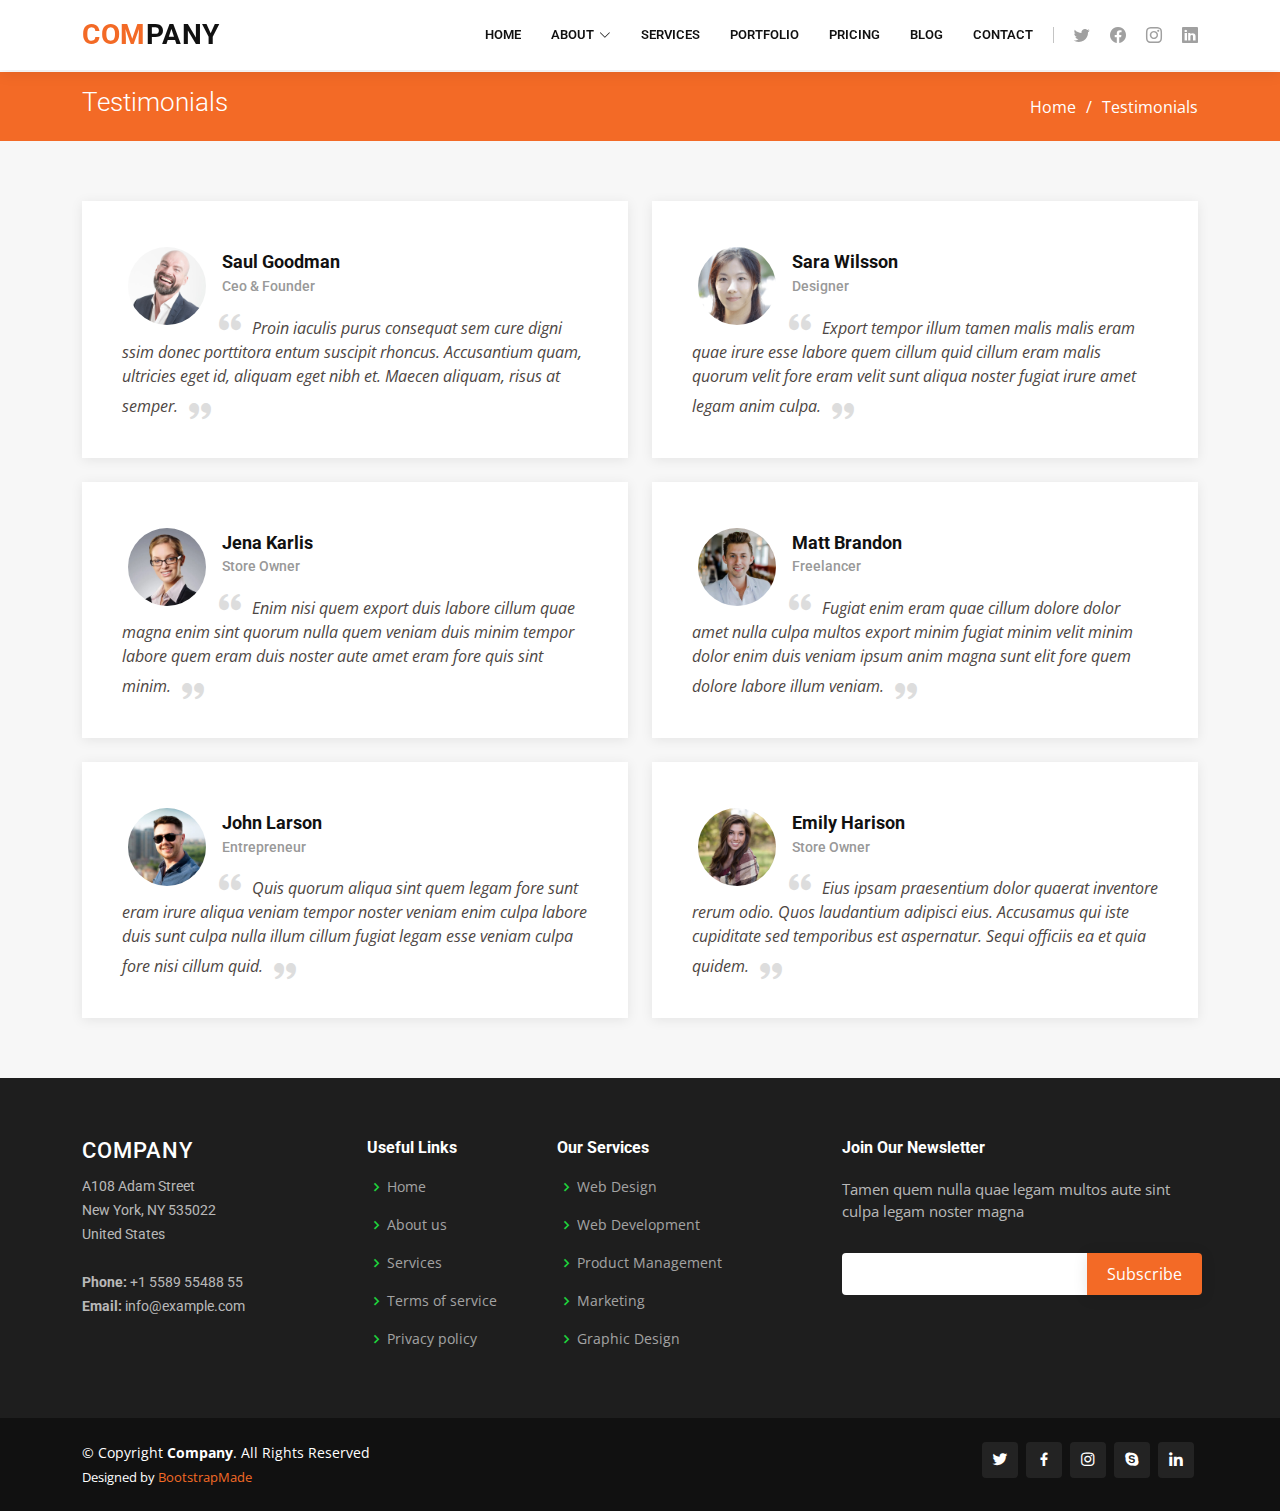
<file: testimonials.html>
<!DOCTYPE html>
<html lang="en">

<head>
  <meta charset="utf-8">
  <meta content="width=device-width, initial-scale=1.0" name="viewport">

  <title>Testimonials - Company Bootstrap Template</title>
  <meta content="" name="description">
  <meta content="" name="keywords">

  <!-- Favicons -->
  <link href="assets/img/favicon.png" rel="icon">
  <link href="assets/img/apple-touch-icon.png" rel="apple-touch-icon">

  <!-- Google Fonts -->
  <link href="https://fonts.googleapis.com/css?family=Open+Sans:300,300i,400,400i,600,600i,700,700i|Roboto:300,300i,400,400i,500,500i,600,600i,700,700i|Poppins:300,300i,400,400i,500,500i,600,600i,700,700i" rel="stylesheet">

  <!-- Vendor CSS Files -->
  <link href="assets/vendor/animate.css/animate.min.css" rel="stylesheet">
  <link href="assets/vendor/aos/aos.css" rel="stylesheet">
  <link href="assets/vendor/bootstrap/css/bootstrap.min.css" rel="stylesheet">
  <link href="assets/vendor/bootstrap-icons/bootstrap-icons.css" rel="stylesheet">
  <link href="assets/vendor/boxicons/css/boxicons.min.css" rel="stylesheet">
  <link href="assets/vendor/glightbox/css/glightbox.min.css" rel="stylesheet">
  <link href="assets/vendor/remixicon/remixicon.css" rel="stylesheet">
  <link href="assets/vendor/swiper/swiper-bundle.min.css" rel="stylesheet">

  <!-- Template Main CSS File -->
  <link href="assets/css/style.css" rel="stylesheet">

  <!-- =======================================================
  * Template Name: Company
  * Updated: May 30 2023 with Bootstrap v5.3.0
  * Template URL: https://bootstrapmade.com/company-free-html-bootstrap-template/
  * Author: BootstrapMade.com
  * License: https://bootstrapmade.com/license/
  ======================================================== -->
</head>

<body>

  <!-- ======= Header ======= -->
  <header id="header" class="fixed-top">
    <div class="container d-flex align-items-center">

      <h1 class="logo me-auto"><a href="index.html"><span>Com</span>pany</a></h1>
      <!-- Uncomment below if you prefer to use an image logo -->
      <!-- <a href="index.html" class="logo me-auto me-lg-0"><img src="assets/img/logo.png" alt="" class="img-fluid"></a>-->

      <nav id="navbar" class="navbar order-last order-lg-0">
        <ul>
          <li><a href="index.html">Home</a></li>

          <li class="dropdown"><a href="#"><span>About</span> <i class="bi bi-chevron-down"></i></a>
            <ul>
              <li><a href="about.html">About Us</a></li>
              <li><a href="team.html">Team</a></li>
              <li><a href="testimonials.html" class="active">Testimonials</a></li>
              <li class="dropdown"><a href="#"><span>Deep Drop Down</span> <i class="bi bi-chevron-right"></i></a>
                <ul>
                  <li><a href="#">Deep Drop Down 1</a></li>
                  <li><a href="#">Deep Drop Down 2</a></li>
                  <li><a href="#">Deep Drop Down 3</a></li>
                  <li><a href="#">Deep Drop Down 4</a></li>
                  <li><a href="#">Deep Drop Down 5</a></li>
                </ul>
              </li>
            </ul>
          </li>

          <li><a href="services.html">Services</a></li>
          <li><a href="portfolio.html">Portfolio</a></li>
          <li><a href="pricing.html">Pricing</a></li>
          <li><a href="blog.html">Blog</a></li>
          <li><a href="contact.html">Contact</a></li>

        </ul>
        <i class="bi bi-list mobile-nav-toggle"></i>
      </nav><!-- .navbar -->

      <div class="header-social-links d-flex">
        <a href="#" class="twitter"><i class="bu bi-twitter"></i></a>
        <a href="#" class="facebook"><i class="bu bi-facebook"></i></a>
        <a href="#" class="instagram"><i class="bu bi-instagram"></i></a>
        <a href="#" class="linkedin"><i class="bu bi-linkedin"></i></i></a>
      </div>

    </div>
  </header><!-- End Header -->

  <main id="main">

    <!-- ======= Breadcrumbs ======= -->
    <section id="breadcrumbs" class="breadcrumbs">
      <div class="container">

        <div class="d-flex justify-content-between align-items-center">
          <h2>Testimonials</h2>
          <ol>
            <li><a href="index.html">Home</a></li>
            <li>Testimonials</li>
          </ol>
        </div>

      </div>
    </section><!-- End Breadcrumbs -->

    <!-- ======= Testimonials Section ======= -->
    <section id="testimonials" class="testimonials section-bg">
      <div class="container">

        <div class="row">

          <div class="col-lg-6" data-aos="fade-up">
            <div class="testimonial-item">
              <img src="assets/img/testimonials/testimonials-1.jpg" class="testimonial-img" alt="">
              <h3>Saul Goodman</h3>
              <h4>Ceo &amp; Founder</h4>
              <p>
                <i class="bx bxs-quote-alt-left quote-icon-left"></i>
                Proin iaculis purus consequat sem cure digni ssim donec porttitora entum suscipit rhoncus. Accusantium quam, ultricies eget id, aliquam eget nibh et. Maecen aliquam, risus at semper.
                <i class="bx bxs-quote-alt-right quote-icon-right"></i>
              </p>
            </div>
          </div>

          <div class="col-lg-6" data-aos="fade-up" data-aos-delay="100">
            <div class="testimonial-item mt-4 mt-lg-0">
              <img src="assets/img/testimonials/testimonials-2.jpg" class="testimonial-img" alt="">
              <h3>Sara Wilsson</h3>
              <h4>Designer</h4>
              <p>
                <i class="bx bxs-quote-alt-left quote-icon-left"></i>
                Export tempor illum tamen malis malis eram quae irure esse labore quem cillum quid cillum eram malis quorum velit fore eram velit sunt aliqua noster fugiat irure amet legam anim culpa.
                <i class="bx bxs-quote-alt-right quote-icon-right"></i>
              </p>
            </div>
          </div>

          <div class="col-lg-6" data-aos="fade-up" data-aos-delay="200">
            <div class="testimonial-item mt-4">
              <img src="assets/img/testimonials/testimonials-3.jpg" class="testimonial-img" alt="">
              <h3>Jena Karlis</h3>
              <h4>Store Owner</h4>
              <p>
                <i class="bx bxs-quote-alt-left quote-icon-left"></i>
                Enim nisi quem export duis labore cillum quae magna enim sint quorum nulla quem veniam duis minim tempor labore quem eram duis noster aute amet eram fore quis sint minim.
                <i class="bx bxs-quote-alt-right quote-icon-right"></i>
              </p>
            </div>
          </div>

          <div class="col-lg-6" data-aos="fade-up" data-aos-delay="300">
            <div class="testimonial-item mt-4">
              <img src="assets/img/testimonials/testimonials-4.jpg" class="testimonial-img" alt="">
              <h3>Matt Brandon</h3>
              <h4>Freelancer</h4>
              <p>
                <i class="bx bxs-quote-alt-left quote-icon-left"></i>
                Fugiat enim eram quae cillum dolore dolor amet nulla culpa multos export minim fugiat minim velit minim dolor enim duis veniam ipsum anim magna sunt elit fore quem dolore labore illum veniam.
                <i class="bx bxs-quote-alt-right quote-icon-right"></i>
              </p>
            </div>
          </div>

          <div class="col-lg-6" data-aos="fade-up" data-aos-delay="400">
            <div class="testimonial-item mt-4">
              <img src="assets/img/testimonials/testimonials-5.jpg" class="testimonial-img" alt="">
              <h3>John Larson</h3>
              <h4>Entrepreneur</h4>
              <p>
                <i class="bx bxs-quote-alt-left quote-icon-left"></i>
                Quis quorum aliqua sint quem legam fore sunt eram irure aliqua veniam tempor noster veniam enim culpa labore duis sunt culpa nulla illum cillum fugiat legam esse veniam culpa fore nisi cillum quid.
                <i class="bx bxs-quote-alt-right quote-icon-right"></i>
              </p>
            </div>
          </div>

          <div class="col-lg-6" data-aos="fade-up" data-aos-delay="500">
            <div class="testimonial-item mt-4">
              <img src="assets/img/testimonials/testimonials-6.jpg" class="testimonial-img" alt="">
              <h3>Emily Harison</h3>
              <h4>Store Owner</h4>
              <p>
                <i class="bx bxs-quote-alt-left quote-icon-left"></i>
                Eius ipsam praesentium dolor quaerat inventore rerum odio. Quos laudantium adipisci eius. Accusamus qui iste cupiditate sed temporibus est aspernatur. Sequi officiis ea et quia quidem.
                <i class="bx bxs-quote-alt-right quote-icon-right"></i>
              </p>
            </div>
          </div>

        </div>

      </div>
    </section><!-- End Testimonials Section -->

  </main><!-- End #main -->

  <!-- ======= Footer ======= -->
  <footer id="footer">

    <div class="footer-top">
      <div class="container">
        <div class="row">

          <div class="col-lg-3 col-md-6 footer-contact">
            <h3>Company</h3>
            <p>
              A108 Adam Street <br>
              New York, NY 535022<br>
              United States <br><br>
              <strong>Phone:</strong> +1 5589 55488 55<br>
              <strong>Email:</strong> info@example.com<br>
            </p>
          </div>

          <div class="col-lg-2 col-md-6 footer-links">
            <h4>Useful Links</h4>
            <ul>
              <li><i class="bx bx-chevron-right"></i> <a href="#">Home</a></li>
              <li><i class="bx bx-chevron-right"></i> <a href="#">About us</a></li>
              <li><i class="bx bx-chevron-right"></i> <a href="#">Services</a></li>
              <li><i class="bx bx-chevron-right"></i> <a href="#">Terms of service</a></li>
              <li><i class="bx bx-chevron-right"></i> <a href="#">Privacy policy</a></li>
            </ul>
          </div>

          <div class="col-lg-3 col-md-6 footer-links">
            <h4>Our Services</h4>
            <ul>
              <li><i class="bx bx-chevron-right"></i> <a href="#">Web Design</a></li>
              <li><i class="bx bx-chevron-right"></i> <a href="#">Web Development</a></li>
              <li><i class="bx bx-chevron-right"></i> <a href="#">Product Management</a></li>
              <li><i class="bx bx-chevron-right"></i> <a href="#">Marketing</a></li>
              <li><i class="bx bx-chevron-right"></i> <a href="#">Graphic Design</a></li>
            </ul>
          </div>

          <div class="col-lg-4 col-md-6 footer-newsletter">
            <h4>Join Our Newsletter</h4>
            <p>Tamen quem nulla quae legam multos aute sint culpa legam noster magna</p>
            <form action="" method="post">
              <input type="email" name="email"><input type="submit" value="Subscribe">
            </form>
          </div>

        </div>
      </div>
    </div>

    <div class="container d-md-flex py-4">

      <div class="me-md-auto text-center text-md-start">
        <div class="copyright">
          &copy; Copyright <strong><span>Company</span></strong>. All Rights Reserved
        </div>
        <div class="credits">
          <!-- All the links in the footer should remain intact. -->
          <!-- You can delete the links only if you purchased the pro version. -->
          <!-- Licensing information: https://bootstrapmade.com/license/ -->
          <!-- Purchase the pro version with working PHP/AJAX contact form: https://bootstrapmade.com/company-free-html-bootstrap-template/ -->
          Designed by <a href="https://bootstrapmade.com/">BootstrapMade</a>
        </div>
      </div>
      <div class="social-links text-center text-md-right pt-3 pt-md-0">
        <a href="#" class="twitter"><i class="bx bxl-twitter"></i></a>
        <a href="#" class="facebook"><i class="bx bxl-facebook"></i></a>
        <a href="#" class="instagram"><i class="bx bxl-instagram"></i></a>
        <a href="#" class="google-plus"><i class="bx bxl-skype"></i></a>
        <a href="#" class="linkedin"><i class="bx bxl-linkedin"></i></a>
      </div>
    </div>
  </footer><!-- End Footer -->

  <a href="#" class="back-to-top d-flex align-items-center justify-content-center"><i class="bi bi-arrow-up-short"></i></a>

  <!-- Vendor JS Files -->
  <script src="assets/vendor/aos/aos.js"></script>
  <script src="assets/vendor/bootstrap/js/bootstrap.bundle.min.js"></script>
  <script src="assets/vendor/glightbox/js/glightbox.min.js"></script>
  <script src="assets/vendor/isotope-layout/isotope.pkgd.min.js"></script>
  <script src="assets/vendor/swiper/swiper-bundle.min.js"></script>
  <script src="assets/vendor/waypoints/noframework.waypoints.js"></script>
  <script src="assets/vendor/php-email-form/validate.js"></script>

  <!-- Template Main JS File -->
  <script src="assets/js/main.js"></script>

</body>

</html>
</file>
<file: assets/css/style.css>
/**
* Template Name: Append
* Updated: Jun 20 2023 with Bootstrap v5.3.0
* Template URL: https://bootstrapmade.com/append-bootstrap-website-template/
* Author: BootstrapMade.com
* License: https://bootstrapmade.com/license/
*/

/*--------------------------------------------------------------
# Font & Color Variables
# Help: https://bootstrapmade.com/color-system/
--------------------------------------------------------------*/
/* Fonts */
:root {
  --font-default: "Open Sans", system-ui, -apple-system, "Segoe UI", Roboto, "Helvetica Neue", Arial, "Noto Sans", "Liberation Sans", sans-serif, "Apple Color Emoji", "Segoe UI Emoji", "Segoe UI Symbol", "Noto Color Emoji";
  --font-primary: "Montserrat", sans-serif;
  --font-secondary: "Lato", sans-serif;
}

/* Global Colors */
:root {
  --color-default: #212529;
  --color-default-rgb: 33, 37, 41;
  --color-background: #ffffff;
  --color-background-rgb: 255, 255, 255;
  --color-primary: #f36a26  ;
  --color-primary-rgb: 232, 69, 69;
  --color-secondary: #32353a;
  --color-secondary-rgb: 50, 53, 58;
  --color-box-background: #ffffff;
  --color-box-background-rgb: 255, 255, 255;
  --color-inverse: #ffffff;
  --color-inverse-rgb: 255, 255, 255;
}

/* Nav Menu Colors */
:root {
  --color-nav: #3a3939;
  --color-nav-hover: #e84545;
  --color-nav-dropdown: #3a3939;
  --color-nav-dropdown-hover: #e84545;
  --color-nav-dropdown-background: #ffffff;
  --color-nav-mobile-background: #ffffff;
}

/* Smooth scroll */
:root {
  scroll-behavior: smooth;
}
body {
  font-family: "Open Sans", sans-serif;
  color: #4d4643;
}

a {
  color: var(--color-primary);
  text-decoration: none;
}

a:hover {
  color: var(--color-primary);
  text-decoration: none;
}

h1,
h2,
h3,
h4,
h5,
h6 {
  font-family: "Roboto", sans-serif;
}

/*--------------------------------------------------------------
# Back to top button
--------------------------------------------------------------*/
.back-to-top {
  position: fixed;
  visibility: hidden;
  opacity: 0;
  right: 15px;
  bottom: 15px;
  z-index: 996;
  background: var(--color-primary);
  width: 40px;
  height: 40px;
  border-radius: 4px;
  transition: all 0.4s;
}

.back-to-top i {
  font-size: 28px;
  color: #fff;
  line-height: 0;
}

.back-to-top:hover {
  background: #21df41;
  color: #fff;
}

.back-to-top.active {
  visibility: visible;
  opacity: 1;
}

/*--------------------------------------------------------------
# Disable AOS delay on mobile
--------------------------------------------------------------*/
@media screen and (max-width: 768px) {
  [data-aos-delay] {
    transition-delay: 0 !important;
  }
  #hero{
    height: 50vh !important;
  }
  #fact-stats .section{
    margin-bottom: 2rem;
  }
}

/*--------------------------------------------------------------
# Header
--------------------------------------------------------------*/
#header {
  background: #fff;
  transition: all 0.5s;
  z-index: 997;
  padding: 15px 0;
  box-shadow: 0px 2px 15px rgba(0, 0, 0, 0.1);
}

#header .logo {
  font-size: 28px;
  margin: 0;
  padding: 0;
  line-height: 1;
  font-weight: 700;
  letter-spacing: 0.5px;
  text-transform: uppercase;
}

#header .logo a {
  color: #111;
}

#header .logo a span {
  color: var(--color-primary);
}

#header .logo img {
  max-height: 40px;
}

/*--------------------------------------------------------------
# Header Social Links
--------------------------------------------------------------*/
.header-social-links {
  margin-left: 20px;
  border-left: 1px solid #c4c4c4;
}

.header-social-links a {
  color: #a0a0a0;
  display: inline-block;
  line-height: 0px;
  transition: 0.3s;
  padding-left: 20px;
}

.header-social-links a i {
  line-height: 0;
}

.header-social-links a:hover {
  color: var(--color-primary);
}

@media (max-width: 768px) {
  .header-social-links {
    padding: 0 15px 0 0;
    border-left: 0;
  }
}

/*--------------------------------------------------------------
# Navigation Menu
--------------------------------------------------------------*/
/**
* Desktop Navigation 
*/
.navbar {
  padding: 0;
}

.navbar ul {
  margin: 0;
  padding: 0;
  display: flex;
  list-style: none;
  align-items: center;
}

.navbar li {
  position: relative;
}

.navbar a,
.navbar a:focus {
  display: flex;
  align-items: center;
  justify-content: space-between;
  padding: 10px 0 10px 30px;
  font-family: "Roboto", sans-serif;
  font-size: 13px;
  font-weight: 600;
  color: #111;
  white-space: nowrap;
  text-transform: uppercase;
  transition: 0.3s;
}

.navbar a i,
.navbar a:focus i {
  font-size: 12px;
  line-height: 0;
  margin-left: 5px;
}

.navbar a:hover,
.navbar .active,
.navbar .active:focus,
.navbar li:hover>a {
  color: var(--color-primary);
}

.navbar .dropdown ul {
  display: block;
  position: absolute;
  left: 14px;
  top: calc(100% + 30px);
  margin: 0;
  padding: 10px 0;
  z-index: 99;
  opacity: 0;
  visibility: hidden;
  background: #fff;
  box-shadow: 0px 0px 30px rgba(127, 137, 161, 0.25);
  transition: 0.3s;
  border-top: 2px solid var(--color-primary);
}

.navbar .dropdown ul li {
  min-width: 200px;
}

.navbar .dropdown ul a {
  padding: 10px 20px;
  font-size: 14px;
  font-weight: 500;
  text-transform: none;
  color: #111;
}

.navbar .dropdown ul a i {
  font-size: 12px;
}

.navbar .dropdown ul a:hover,
.navbar .dropdown ul .active:hover,
.navbar .dropdown ul li:hover>a {
  color: var(--color-primary);
}

.navbar .dropdown:hover>ul {
  opacity: 1;
  top: 100%;
  visibility: visible;
}

.navbar .dropdown .dropdown ul {
  top: 0;
  left: calc(100% - 30px);
  visibility: hidden;
}

.navbar .dropdown .dropdown:hover>ul {
  opacity: 1;
  top: 0;
  left: 100%;
  visibility: visible;
}

@media (max-width: 1366px) {
  .navbar .dropdown .dropdown ul {
    left: -90%;
  }

  .navbar .dropdown .dropdown:hover>ul {
    left: -100%;
  }
}

/**
* Mobile Navigation 
*/
.mobile-nav-toggle {
  color: #111;
  font-size: 28px;
  cursor: pointer;
  display: none;
  line-height: 0;
  transition: 0.5s;
}

.mobile-nav-toggle.bi-x {
  color: #fff;
}

@media (max-width: 991px) {
  .mobile-nav-toggle {
    display: block;
  }

  .navbar ul {
    display: none;
  }
}

.navbar-mobile {
  position: fixed;
  overflow: hidden;
  top: 0;
  right: 0;
  left: 0;
  bottom: 0;
  background: rgba(0, 0, 0, 0.9);
  transition: 0.3s;
  z-index: 999;
}

.navbar-mobile .mobile-nav-toggle {
  position: absolute;
  top: 15px;
  right: 15px;
}

.navbar-mobile ul {
  display: block;
  position: absolute;
  top: 55px;
  right: 15px;
  bottom: 15px;
  left: 15px;
  padding: 10px 0;
  background-color: #fff;
  overflow-y: auto;
  transition: 0.3s;
}

.navbar-mobile a,
.navbar-mobile a:focus {
  padding: 10px 20px;
  font-size: 15px;
  color: #111;
}

.navbar-mobile a:hover,
.navbar-mobile .active,
.navbar-mobile li:hover>a {
  color: var(--color-primary);
}

.navbar-mobile .getstarted,
.navbar-mobile .getstarted:focus {
  margin: 15px;
}

.navbar-mobile .dropdown ul {
  position: static;
  display: none;
  margin: 10px 20px;
  padding: 10px 0;
  z-index: 99;
  opacity: 1;
  visibility: visible;
  background: #fff;
  box-shadow: 0px 0px 30px rgba(127, 137, 161, 0.25);
}

.navbar-mobile .dropdown ul li {
  min-width: 200px;
}

.navbar-mobile .dropdown ul a {
  padding: 10px 20px;
}

.navbar-mobile .dropdown ul a i {
  font-size: 12px;
}

.navbar-mobile .dropdown ul a:hover,
.navbar-mobile .dropdown ul .active:hover,
.navbar-mobile .dropdown ul li:hover>a {
  color: var(--color-primary);
}

.navbar-mobile .dropdown>.dropdown-active {
  display: block;
}

/*--------------------------------------------------------------
# Hero Section
--------------------------------------------------------------*/
#hero {
  width: 100%;
  height: 100vh;
  background-color: rgba(0, 0, 0, 0.8);
  overflow: hidden;
  position: relative;
}

#hero .carousel,
#hero .carousel-inner,
#hero .carousel-item,
#hero .carousel-item::before {
  background-size: cover;
  background-position: center;
  background-repeat: no-repeat;
  position: absolute;
  top: 0;
  right: 0;
  left: 0;
  bottom: 0;
}

#hero .carousel-container {
  display: flex;
  align-items: flex-end;
  justify-content: center;
  position: absolute;
  bottom: 60px;
  top: 70px;
  left: 55px;
  right: 55px;
}

#hero .carousel-content {
  background: rgba(4, 4, 4, 0.7);
  text-align: center;
  padding: 20px;
  color: #fff;
  border-top: 5px solid var(--color-primary);
}

#hero .carousel-content h2 {
  color: #fff;
  margin-bottom: 20px;
  font-size: 28px;
  font-weight: 700;
}

 .btn-get-started {
  font-family: "Roboto", sans-serif;
  font-weight: 500;
  font-size: 14px;
  letter-spacing: 1px;
  display: inline-block;
  padding: 12px 32px;
  border-radius: 4px;
  transition: 0.5s;
  line-height: 1;
  margin: 10px;
  color: #fff;
  animation-delay: 0.8s;
  border: 2px solid var(--color-primary);
}

#hero .btn-get-started:hover {
  background: var(--color-primary);
  color: #fff;
  text-decoration: none;
}

#hero .carousel-inner .carousel-item {
  transition-property: opacity;
  background-position: center top;
}

#hero .carousel-inner .carousel-item,
#hero .carousel-inner .active.carousel-item-start,
#hero .carousel-inner .active.carousel-item-end {
  opacity: 0;
}

#hero .carousel-inner .active,
#hero .carousel-inner .carousel-item-next.carousel-item-start,
#hero .carousel-inner .carousel-item-prev.carousel-item-end {
  opacity: 1;
  transition: 0.5s;
}

#hero .carousel-inner .carousel-item-next,
#hero .carousel-inner .carousel-item-prev,
#hero .carousel-inner .active.carousel-item-start,
#hero .carousel-inner .active.carousel-item-end {
  left: 0;
  transform: translate3d(0, 0, 0);
}

#hero .carousel-control-next-icon,
#hero .carousel-control-prev-icon {
  background: none;
  font-size: 30px;
  line-height: 0;
  width: auto;
  height: auto;
  background: rgba(255, 255, 255, 0.4);
  border-radius: 50px;
  transition: 0.3s;
  color: rgba(255, 255, 255, 0.6);
  width: 54px;
  height: 54px;
  display: flex;
  align-items: center;
  justify-content: center;
}

#hero .carousel-control-next-icon:hover,
#hero .carousel-control-prev-icon:hover {
  background: rgba(255, 255, 255, 0.6);
  color: rgba(255, 255, 255, 0.8);
}

#hero .carousel-indicators li {
  cursor: pointer;
  background: #fff;
  overflow: hidden;
  border: 0;
  width: 12px;
  height: 12px;
  border-radius: 50px;
  opacity: 0.6;
  transition: 0.3s;
}

#hero .carousel-indicators li.active {
  opacity: 1;
  background: var(--color-primary);
}

@media (min-width: 1024px) {
  #hero .carousel-content {
    width: 60%;
  }

  #hero .carousel-control-prev,
  #hero .carousel-control-next {
    width: 5%;
  }
}

@media (max-width: 992px) {
  #hero .carousel-container {
    top: 58px;
  }

  #hero .carousel-content h2 {
    margin-bottom: 15px;
    font-size: 22px;
  }

  #hero .carousel-content p {
    font-size: 15px;
  }
}

@media (max-height: 500px) {
  #hero {
    height: 120vh;
  }
}

/*--------------------------------------------------------------
# Sections General
--------------------------------------------------------------*/
section {
  padding: 60px 0;
  overflow: hidden;
}

.section-bg {
  background-color: #f7f7f7;
}

.section-title {
  text-align: center;
  padding-bottom: 30px;
}

.section-title h2 {
  font-size: 32px;
  font-weight: bold;
  text-transform: uppercase;
  margin-bottom: 20px;
  padding-bottom: 20px;
  position: relative;
}

.section-title h2::after {
  content: "";
  position: absolute;
  display: block;
  width: 50px;
  height: 3px;
  background: var(--color-primary);
  bottom: 0;
  left: calc(50% - 25px);
}

.section-title p {
  margin-bottom: 0;
}

/*--------------------------------------------------------------
# Breadcrumbs
--------------------------------------------------------------*/
.breadcrumbs {
  padding: 15px 0;
  background: var(--color-primary);
  min-height: 40px;
  margin-top: 72px;
}

.breadcrumbs h2 {
  font-size: 26px;
  font-weight: 300;
  color: #fff;
}

.breadcrumbs ol {
  display: flex;
  flex-wrap: wrap;
  list-style: none;
  padding: 0;
  margin: 0;
  color: #fff;
}

.breadcrumbs ol a {
  color: #fff;
}

.breadcrumbs ol li+li {
  padding-left: 10px;
}

.breadcrumbs ol li+li::before {
  display: inline-block;
  padding-right: 10px;
  color: #fff;
  content: "/";
}

@media (max-width: 991px) {
  .breadcrumbs {
    margin-top: 58px;
  }

  .breadcrumbs .d-flex {
    display: block !important;
  }

  .breadcrumbs ol {
    display: block;
  }

  .breadcrumbs ol li {
    display: inline-block;
  }
}


/* Features Section - Home Page
------------------------------*/
.features .features-item {
  color: rgba(var(--color-default-rgb), 0.8);
}

.features .features-item+.features-item {
  margin-top: 100px;
}

@media (max-width: 768px) {
  .features .features-item+.features-item {
    margin-top: 40px;
  }
}

.features .features-item h3 {
  color: var(--color-secondary);
  font-weight: 700;
  font-size: 26px;
}

.features .features-item .btn-get-started {
  background-color: var(--color-primary);
  color: var(--color-inverse);
  padding: 8px 30px 10px 30px;
  border-radius: 4px;
}

.features .features-item .btn-get-started:hover {
  background-color: rgba(var(--color-primary-rgb), 0.9);
}

.features .features-item ul {
  list-style: none;
  padding: 0;
}

.features .features-item ul li {
  padding-bottom: 10px;
  display: flex;
  align-items: flex-start;
}

.features .features-item ul li:last-child {
  padding-bottom: 0;
}

.features .features-item ul i {
  font-size: 20px;
  padding-right: 4px;
  color: var(--color-primary);
}

.features .features-item img {
  border: 6px solid var(--color-box-background);
  box-shadow: 0 15px 30px -10px rgba(0, 0, 0, 0.1);
}

.features .features-item .features-img-bg {
  position: relative;
  min-height: 500px;
}

@media (max-width: 640px) {
  .features .features-item .features-img-bg {
    min-height: 300px;
  }
}

.features .features-item .features-img-bg img {
  position: absolute;
  inset: 0;
  display: block;
  width: 100%;
  height: 100%;
  -o-object-fit: cover;
  object-fit: cover;
  border-radius: 5px;
}

.features .features-item .image-stack {
  display: grid;
  position: relative;
  grid-template-columns: repeat(12, 1fr);
}

.features .features-item .image-stack .stack-back {
  grid-column: 4/-1;
  grid-row: 1;
  width: 100%;
  z-index: 1;
}

.features .features-item .image-stack .stack-front {
  grid-row: 1;
  grid-column: 1/span 8;
  margin-top: 20%;
  width: 100%;
  z-index: 2;
}
/* Services Section - Home Page
------------------------------*/
.services .service-item {
  position: relative;
  padding-top: 40px;
}

.services .service-item:before {
  content: "";
  position: absolute;
  top: 0;
  left: 0;
  right: 0;
  height: 2px;
  background: rgba(var(--color-default-rgb), 0.1);
}

.services .service-item::after {
  content: "";
  position: absolute;
  top: 0;
  left: 0;
  width: 30px;
  height: 2px;
  background: var(--color-primary);
  border-right: 5px solid var(--color-background);
}

.services .service-item .icon {
  width: 48px;
  height: 48px;
  position: relative;
  margin-right: 50px;
  line-height: 0;
}

.services .service-item .icon i {
  color: rgba(var(--color-default-rgb), 0.7);
  font-size: 56px;
  transition: ease-in-out 0.3s;
  z-index: 2;
  position: relative;
}

.services .service-item .icon:before {
  position: absolute;
  content: "";
  height: 30px;
  width: 30px;
  background: rgba(var(--color-primary-rgb), 0.3);
  border-radius: 50px;
  z-index: 1;
  bottom: -15px;
  right: -15px;
  transition: 0.3s;
}

.services .service-item .title {
  font-weight: 700;
  margin-bottom: 15px;
  font-size: 18px;
}

.services .service-item .title a {
  color: var(--color-secondary);
}

.services .service-item .title a:hover {
  color: var(--color-primary);
}

.services .service-item .description {
  line-height: 24px;
  font-size: 14px;
}

/*--------------------------------------------------------------
# Portfolio Section
--------------------------------------------------------------*/
.portfolio .portfolio-flters {
  padding: 0;
  margin: 0 auto 30px auto;
  list-style: none;
  text-align: center;
}

.portfolio .portfolio-flters li {
  cursor: pointer;
  display: inline-block;
  padding: 0.5rem 0.6rem 0.5rem 0.6rem;
  font-size: 18px;
  font-weight: 500;
  margin: 0 10px;
  line-height: 1;
  margin-bottom: 5px;
  transition: all 0.3s ease-in-out;
  border-radius: 7px;
 
}

.portfolio .portfolio-flters li:hover,
.portfolio .portfolio-flters li.filter-active {
  background-color: var(--color-primary);
  color: var(--color-box-background);
}

.portfolio .portfolio-flters li:first-child {
  margin-left: 0;
}

.portfolio .portfolio-flters li:last-child {
  margin-right: 0;
}

@media (max-width: 575px) {
  .portfolio .portfolio-flters li {
    font-size: 14px;
    margin: 0 5px;
  }
}

.portfolio .portfolio-item {
  position: relative;
  border: 1px solid var(--color-box-background);
  overflow: hidden;
  z-index: 1;
}

.portfolio .portfolio-item img {
  transition: all 0.3s;
  height: 300px; width: 100%; object-fit: cover;
}

.portfolio .portfolio-item:before {
  content: "";
  inset: 0;
  position: absolute;
  background: rgba(var(--color-secondary-rgb), 0.8);
  z-index: 2;
  transition: 0.5s;
  visibility: hidden;
  opacity: 0;
}

.portfolio .portfolio-item .portfolio-info {
  opacity: 0;
  position: absolute;
  inset: auto 40px 40px 40px;
  z-index: 3;
  transition: all ease-in-out 0.3s;
  padding: 20px;
}

.portfolio .portfolio-item .portfolio-info h4 {
  font-size: 18px;
  font-weight: 600;
  color: var(--color-white);
  padding-right: 50px;
}

.portfolio .portfolio-item .portfolio-info .preview-link,
.portfolio .portfolio-item .portfolio-info .details-link {
  position: absolute;
  right: 50px;
  font-size: 24px;
  top: calc(50% - 14px);
  color: rgba(var(--color-white-rgb), 0.7);
  transition: 0.3s;
  line-height: 0;
}

.portfolio .portfolio-item .portfolio-info .preview-link:hover,
.portfolio .portfolio-item .portfolio-info .details-link:hover {
  color: var(--color-white);
}

.portfolio .portfolio-item .portfolio-info .details-link {
  right: 14px;
  font-size: 28px;
}

.portfolio .portfolio-item:hover:before {
  visibility: visible;
  opacity: 1;
}

.portfolio .portfolio-item:hover img {
  transform: scale(1.2);
}

.portfolio .portfolio-item:hover .portfolio-info {
  opacity: 1;
  inset: auto 10px 0 10px;
}

/*--------------------------------------------------------------
# Clients
--------------------------------------------------------------*/
.clients .clients-wrap {
  border-top: 1px solid #ececec;
  border-left: 1px solid #ececec;
}

.clients .client-logo {
  padding: 20px;
  display: flex;
  justify-content: center;
  align-items: center;
  border-right: 1px solid #ececec;
  border-bottom: 1px solid #ececec;
  overflow: hidden;
  background: #fff;
  height: 100px;
}

.clients .client-logo img {
  transition: all 0.3s ease-in-out;
  height: 36px;
  filter: grayscale(100%);
}

.clients .client-logo:hover img {
  filter: none;
  transform: scale(1.1);
}

/*--------------------------------------------------------------
# About Us
--------------------------------------------------------------*/
.about-us .content h2 {
  font-weight: 700;
  font-size: 42px;
  line-height: 60px;
  margin-bottom: 20px;
  text-transform: uppercase;
}

.about-us .content h3 {
  font-weight: 500;
  line-height: 32px;
  font-size: 24px;
}

.about-us .content ul {
  list-style: none;
  padding: 0;
}

.about-us .content ul li {
  padding: 10px 0 0 28px;
  position: relative;
}

.about-us .content ul i {
  left: 0;
  top: 7px;
  position: absolute;
  font-size: 20px;
  color: var(--color-primary);
}

.about-us .content p:last-child {
  margin-bottom: 0;
}

/*--------------------------------------------------------------
# Facts
--------------------------------------------------------------*/
#fact-stats {
  padding: 5rem 0;
  /* background: url(../img/slide/korea.jpg) no-repeat fixed center; */
  background: linear-gradient(103deg, #000000f2, #f36a263b), url(../img/slide/korea.jpg) no-repeat fixed center;
  background-size: cover;
  color: #fff !important;
  position: relative;
}
#fact-stats::before{
  position: absolute;
  top: 0;
  left: 0;
}
#fact-stats .styled-heading h2.section-heading {
  color: #fff;
}
#fact-stats .section {
  background: #f36a2647;
    padding: 35px 50px;
    min-height: 170px;
    transition: all 400ms linear;
    border-radius: 4px;
    /* backdrop-filter: blur(98px); */
    border: 1px solid #dee2e69c;
}
#fact-stats .section p {
  color: #fff;
}
#fact-stats .section .capital-amt {
  align-items: baseline;
}
#fact-stats .section .capital-amt span {
  font-size: 1.75rem;
  margin-left: 0.5rem;
}
#fact-stats .section:hover {
  background-color: var(--color-primary);
}
#fact-stats .section img {
  width: 3rem;
  transition: all 400ms ease-in-out;
  margin-bottom: 0.6rem;
}
#fact-stats .section h2 {
  color: #009550;
  margin-bottom: 6px;
}
#fact-stats .section:hover img {
  transform: translateY(-19px);
}

/*--------------------------------------------------------------
# Our Team
--------------------------------------------------------------*/
.team .member {
  margin-bottom: 20px;
  width: 100%;
  overflow: hidden;
  text-align: center;
  border-radius: 5px;
  background: #fff;
  box-shadow: 0px 2px 15px rgba(0, 0, 0, 0.1);
}

.team .member .member-img {
  position: relative;
  overflow: hidden;
  height: 270px;
  /* width: 216px; */
}
.team .member .member-img img{
  height: 100%;
    width: 100%;
    object-fit: cover;
}

.team .member .social {
  position: absolute;
  left: 0;
  bottom: 0;
  right: 0;
  height: 40px;
  opacity: 0;
  transition: ease-in-out 0.3s;
  text-align: center;
  background: rgba(255, 255, 255, 0.85);
  display: flex;
  align-items: center;
  justify-content: center;
}

.team .member .social a {
  transition: color 0.3s;
  color: #111;
  margin: 0 10px;
  display: inline-flex;
  align-items: center;
  line-height: 0;
}

.team .member .social a i {
  line-height: 0;
}

.team .member .social a:hover {
  color: var(--color-primary);
}

.team .member .social i {
  font-size: 18px;
  margin: 0 2px;
}

.team .member .member-info {
  padding: 25px 15px;
}

.team .member .member-info h4 {
  font-weight: 700;
  margin-bottom: 5px;
  font-size: 18px;
  color: #111;
}

.team .member .member-info span {
  display: block;
  font-size: 13px;
  font-weight: 400;
  color: #b4aca8;
}

.team .member .member-info p {
  font-style: italic;
  font-size: 14px;
  line-height: 26px;
  color: #847872;
}

.team .member:hover .social {
  opacity: 1;
}

/*--------------------------------------------------------------
# Our Skills
--------------------------------------------------------------*/
.skills .progress {
  height: 60px;
  display: block;
  background: none;
  border-radius: 0;
}

.skills .progress .skill {
  padding: 0;
  margin: 0 0 6px 0;
  text-transform: uppercase;
  display: block;
  font-weight: 600;
  font-family: "Poppins", sans-serif;
  color: #111;
}

.skills .progress .skill .val {
  float: right;
  font-style: normal;
}

.skills .progress-bar-wrap {
  background: #e7e7e7;
}

.skills .progress-bar {
  width: 1px;
  height: 10px;
  transition: 0.9s;
  background-color: var(--color-primary);
}

/*--------------------------------------------------------------
# Features
--------------------------------------------------------------*/
.features .icon-box {
  display: flex;
  align-items: center;
  padding: 20px;
  background: #fff;
  box-shadow: 0px 2px 15px rgba(0, 0, 0, 0.1);
  transition: ease-in-out 0.3s;
}

.features .icon-box i {
  font-size: 32px;
  padding-right: 10px;
  line-height: 1;
}

.features .icon-box h3 {
  font-weight: 700;
  margin: 0;
  padding: 0;
  line-height: 1;
  font-size: 16px;
}

.features .icon-box h3 a {
  color: #111;
  transition: ease-in-out 0.3s;
}

.features .icon-box h3 a:hover {
  color: var(--color-primary);
}

/*--------------------------------------------------------------
# Pricing
--------------------------------------------------------------*/
.pricing .box {
  padding: 20px;
  background: #fff;
  text-align: center;
  box-shadow: 0px 0px 4px rgba(0, 0, 0, 0.12);
  border-radius: 5px;
  position: relative;
  overflow: hidden;
}

.pricing h3 {
  font-weight: 400;
  margin: -20px -20px 20px -20px;
  padding: 20px 15px;
  font-size: 16px;
  font-weight: 600;
  color: #847872;
  background: #f8f8f8;
}

.pricing h4 {
  font-size: 36px;
  color: var(--color-primary);
  font-weight: 600;
  font-family: "Poppins", sans-serif;
  margin-bottom: 20px;
}

.pricing h4 sup {
  font-size: 20px;
  top: -15px;
  left: -3px;
}

.pricing h4 span {
  color: #bababa;
  font-size: 16px;
  font-weight: 300;
}

.pricing ul {
  padding: 0;
  list-style: none;
  color: #4d4643;
  text-align: center;
  line-height: 20px;
  font-size: 14px;
}

.pricing ul li {
  padding-bottom: 16px;
}

.pricing ul i {
  color: var(--color-primary);
  font-size: 18px;
  padding-right: 4px;
}

.pricing ul .na {
  color: #ccc;
  text-decoration: line-through;
}

.pricing .btn-wrap {
  margin: 20px -20px -20px -20px;
  padding: 20px 15px;
  background: #f8f8f8;
  text-align: center;
}

.pricing .btn-buy {
  background: var(--color-primary);
  display: inline-block;
  padding: 8px 35px 10px 35px;
  border-radius: 4px;
  color: #fff;
  transition: none;
  font-size: 14px;
  font-weight: 400;
  font-family: "Roboto", sans-serif;
  font-weight: 600;
  transition: 0.3s;
}

.pricing .btn-buy:hover {
  background: #var(--color-primary);
}

.pricing .featured h3 {
  color: #fff;
  background: var(--color-primary);
}

.pricing .advanced {
  width: 200px;
  position: absolute;
  top: 18px;
  right: -68px;
  transform: rotate(45deg);
  z-index: 1;
  font-size: 14px;
  padding: 1px 0 3px 0;
  background: var(--color-primary);
  color: #fff;
}

/*--------------------------------------------------------------
# Frequently Asked Questions
--------------------------------------------------------------*/
.faq .faq-list {
  padding: 0 100px;
}

.faq .faq-list ul {
  padding: 0;
  list-style: none;
}

.faq .faq-list li+li {
  margin-top: 15px;
}

.faq .faq-list li {
  padding: 20px;
  background: #fff;
  border-radius: 4px;
  position: relative;
}

.faq .faq-list a {
  display: block;
  position: relative;
  font-family: "Poppins", sans-serif;
  font-size: 16px;
  line-height: 24px;
  font-weight: 500;
  padding: 0 30px;
  outline: none;
  cursor: pointer;
}

.faq .faq-list .icon-help {
  font-size: 24px;
  position: absolute;
  right: 0;
  left: 20px;
  color: lightgray;
}

.faq .faq-list .icon-show,
.faq .faq-list .icon-close {
  font-size: 24px;
  position: absolute;
  right: 0;
  top: 0;
}

.faq .faq-list p {
  margin-bottom: 0;
  padding: 10px 0 0 0;
}

.faq .faq-list .icon-show {
  display: none;
}

.faq .faq-list a.collapsed {
  color: #343a40;
  transition: 0.3s;
}

.faq .faq-list a.collapsed:hover {
  color: var(--color-primary);
}

.faq .faq-list a.collapsed .icon-show {
  display: inline-block;
}

.faq .faq-list a.collapsed .icon-close {
  display: none;
}

@media (max-width: 1200px) {
  .faq .faq-list {
    padding: 0;
  }
}

/*--------------------------------------------------------------
# Testimonials
--------------------------------------------------------------*/
.testimonials .testimonials-carousel,
.testimonials .testimonials-slider {
  overflow: hidden;
}

.testimonials .testimonial-item {
  box-sizing: content-box;
  padding: 40px;
  box-shadow: 0px 2px 12px rgba(0, 0, 0, 0.08);
  position: relative;
  background: #fff;
}

.testimonials .testimonial-item .testimonial-img {
  width: 90px;
  border-radius: 50px;
  border: 6px solid #fff;
  float: left;
  margin: 0 10px 0 0;
}

.testimonials .testimonial-item h3 {
  font-size: 18px;
  font-weight: bold;
  margin: 10px 0 5px 0;
  color: #111;
}

.testimonials .testimonial-item h4 {
  font-size: 14px;
  color: #999;
  margin: 0;
}

.testimonials .testimonial-item .quote-icon-left,
.testimonials .testimonial-item .quote-icon-right {
  color: #dddddd;
  font-size: 26px;
}

.testimonials .testimonial-item .quote-icon-left {
  display: inline-block;
  left: -5px;
  position: relative;
}

.testimonials .testimonial-item .quote-icon-right {
  display: inline-block;
  right: -5px;
  position: relative;
  top: 10px;
}

.testimonials .testimonial-item p {
  font-style: italic;
  margin: 15px 0 0 0;
  padding: 0;
}

/*--------------------------------------------------------------
# Contact
--------------------------------------------------------------*/
.contact .info-wrap {
  box-shadow: 0px 2px 15px rgba(0, 0, 0, 0.1);
  padding: 30px;
}

.contact .info {
  background: #fff;
}

.contact .info i {
  font-size: 20px;
  color: var(--color-primary);
  float: left;
  width: 44px;
  height: 44px;
  border: 1px solid var(--color-primary);
  display: flex;
  justify-content: center;
  align-items: center;
  border-radius: 50px;
  transition: all 0.3s;
}

.contact .info h4 {
  padding: 0 0 0 60px;
  font-size: 22px;
  font-weight: 600;
  margin-bottom: 5px;
  color: #111;
}

.contact .info p {
  padding: 0 0 0 60px;
  margin-bottom: 0;
  font-size: 14px;
  color: #444444;
}

.contact .info:hover i {
  background: var(--color-primary);
  color: #fff;
}

.contact .php-email-form {
  width: 100%;
  box-shadow: 0 0 24px 0 rgba(0, 0, 0, 0.12);
  padding: 30px;
  background: #fff;
}

.contact .php-email-form .form-group {
  padding-bottom: 8px;
}

.contact .php-email-form .error-message {
  display: none;
  color: #fff;
  background: #ed3c0d;
  text-align: left;
  padding: 15px;
  font-weight: 600;
}

.contact .php-email-form .error-message br+br {
  margin-top: 25px;
}

.contact .php-email-form .sent-message {
  display: none;
  color: #fff;
  background: #18d26e;
  text-align: center;
  padding: 15px;
  font-weight: 600;
}

.contact .php-email-form .loading {
  display: none;
  background: #fff;
  text-align: center;
  padding: 15px;
}

.contact .php-email-form .loading:before {
  content: "";
  display: inline-block;
  border-radius: 50%;
  width: 24px;
  height: 24px;
  margin: 0 10px -6px 0;
  border: 3px solid #18d26e;
  border-top-color: #eee;
  animation: animate-loading 1s linear infinite;
}

.contact .php-email-form input,
.contact .php-email-form textarea {
  border-radius: 0;
  box-shadow: none;
  font-size: 14px;
  border-radius: 4px;
}

.contact .php-email-form input:focus,
.contact .php-email-form textarea:focus {
  border-color: var(--color-primary);
}

.contact .php-email-form input {
  height: 44px;
}

.contact .php-email-form textarea {
  padding: 10px 12px;
}

.contact .php-email-form button[type=submit] {
  background: var(--color-primary);
  border: 0;
  padding: 10px 24px;
  color: #fff;
  transition: 0.4s;
  border-radius: 4px;
}

.contact .php-email-form button[type=submit]:hover {
  background: #var(--color-primary);
}

@keyframes animate-loading {
  0% {
    transform: rotate(0deg);
  }

  100% {
    transform: rotate(360deg);
  }
}

/*--------------------------------------------------------------
# Blog
--------------------------------------------------------------*/
.blog {
  padding: 40px 0 20px 0;
}

.blog .entry {
  padding: 30px;
  margin-bottom: 60px;
  box-shadow: 0 4px 16px rgba(0, 0, 0, 0.1);
}

.blog .entry .entry-img {
  max-height: 440px;
  margin: -30px -30px 20px -30px;
  overflow: hidden;
}

.blog .entry .entry-title {
  font-size: 28px;
  font-weight: bold;
  padding: 0;
  margin: 0 0 20px 0;
}

.blog .entry .entry-title a {
  color: #111;
  transition: 0.3s;
}

.blog .entry .entry-title a:hover {
  color: var(--color-primary);
}

.blog .entry .entry-meta {
  margin-bottom: 15px;
  color: #777777;
}

.blog .entry .entry-meta ul {
  display: flex;
  flex-wrap: wrap;
  list-style: none;
  align-items: center;
  padding: 0;
  margin: 0;
}

.blog .entry .entry-meta ul li+li {
  padding-left: 20px;
}

.blog .entry .entry-meta i {
  font-size: 16px;
  margin-right: 8px;
  line-height: 0;
}

.blog .entry .entry-meta a {
  color: #847872;
  font-size: 14px;
  display: inline-block;
  line-height: 1;
}

.blog .entry .entry-content p {
  line-height: 24px;
}

.blog .entry .entry-content .read-more {
  -moz-text-align-last: right;
  text-align-last: right;
}

.blog .entry .entry-content .read-more a {
  display: inline-block;
  background: var(--color-primary);
  color: #fff;
  padding: 6px 20px;
  transition: 0.3s;
  font-size: 14px;
  border-radius: 4px;
}

.blog .entry .entry-content .read-more a:hover {
  background: #1ed33c;
}

.blog .entry .entry-content h3 {
  font-size: 22px;
  margin-top: 30px;
  font-weight: bold;
}

.blog .entry .entry-content blockquote {
  overflow: hidden;
  background-color: #fafafa;
  padding: 60px;
  position: relative;
  text-align: center;
  margin: 20px 0;
}

.blog .entry .entry-content blockquote p {
  color: #4d4643;
  line-height: 1.6;
  margin-bottom: 0;
  font-style: italic;
  font-weight: 500;
  font-size: 22px;
}

.blog .entry .entry-content blockquote::after {
  content: "";
  position: absolute;
  left: 0;
  top: 0;
  bottom: 0;
  width: 3px;
  background-color: #111;
  margin-top: 20px;
  margin-bottom: 20px;
}

.blog .entry .entry-footer {
  padding-top: 10px;
  border-top: 1px solid #e6e6e6;
}

.blog .entry .entry-footer i {
  color: #5e5e5e;
  display: inline;
}

.blog .entry .entry-footer a {
  color: #1e1e1e;
  transition: 0.3s;
}

.blog .entry .entry-footer a:hover {
  color: var(--color-primary);
}

.blog .entry .entry-footer .cats {
  list-style: none;
  display: inline;
  padding: 0 20px 0 0;
  font-size: 14px;
}

.blog .entry .entry-footer .cats li {
  display: inline-block;
}

.blog .entry .entry-footer .tags {
  list-style: none;
  display: inline;
  padding: 0;
  font-size: 14px;
}

.blog .entry .entry-footer .tags li {
  display: inline-block;
}

.blog .entry .entry-footer .tags li+li::before {
  padding-right: 6px;
  color: #6c757d;
  content: ",";
}

.blog .entry .entry-footer .share {
  font-size: 16px;
}

.blog .entry .entry-footer .share i {
  padding-left: 5px;
}

.blog .entry-single {
  margin-bottom: 30px;
}

.blog .blog-author {
  padding: 20px;
  margin-bottom: 30px;
  box-shadow: 0 4px 16px rgba(0, 0, 0, 0.1);
}

.blog .blog-author img {
  width: 120px;
  margin-right: 20px;
}

.blog .blog-author h4 {
  font-weight: 600;
  font-size: 22px;
  margin-bottom: 0px;
  padding: 0;
  color: #111;
}

.blog .blog-author .social-links {
  margin: 0 10px 10px 0;
}

.blog .blog-author .social-links a {
  color: rgba(17, 17, 17, 0.5);
  margin-right: 5px;
}

.blog .blog-author p {
  font-style: italic;
  color: #bfb9b6;
}

.blog .blog-comments {
  margin-bottom: 30px;
}

.blog .blog-comments .comments-count {
  font-weight: bold;
}

.blog .blog-comments .comment {
  margin-top: 30px;
  position: relative;
}

.blog .blog-comments .comment .comment-img {
  margin-right: 14px;
}

.blog .blog-comments .comment .comment-img img {
  width: 60px;
}

.blog .blog-comments .comment h5 {
  font-size: 16px;
  margin-bottom: 2px;
}

.blog .blog-comments .comment h5 a {
  font-weight: bold;
  color: #4d4643;
  transition: 0.3s;
}

.blog .blog-comments .comment h5 a:hover {
  color: var(--color-primary);
}

.blog .blog-comments .comment h5 .reply {
  padding-left: 10px;
  color: #111;
}

.blog .blog-comments .comment h5 .reply i {
  font-size: 20px;
}

.blog .blog-comments .comment time {
  display: block;
  font-size: 14px;
  color: #2b2b2b;
  margin-bottom: 5px;
}

.blog .blog-comments .comment.comment-reply {
  padding-left: 40px;
}

.blog .blog-comments .reply-form {
  margin-top: 30px;
  padding: 30px;
  box-shadow: 0 4px 16px rgba(0, 0, 0, 0.1);
}

.blog .blog-comments .reply-form h4 {
  font-weight: bold;
  font-size: 22px;
}

.blog .blog-comments .reply-form p {
  font-size: 14px;
}

.blog .blog-comments .reply-form input {
  border-radius: 4px;
  padding: 10px 10px;
  font-size: 14px;
}

.blog .blog-comments .reply-form input:focus {
  box-shadow: none;
  border-color: #57e76f;
}

.blog .blog-comments .reply-form textarea {
  border-radius: 4px;
  padding: 10px 10px;
  font-size: 14px;
}

.blog .blog-comments .reply-form textarea:focus {
  box-shadow: none;
  border-color: #57e76f;
}

.blog .blog-comments .reply-form .form-group {
  margin-bottom: 25px;
}

.blog .blog-comments .reply-form .btn-primary {
  border-radius: 4px;
  padding: 10px 20px;
  border: 0;
  background-color: #111;
}

.blog .blog-comments .reply-form .btn-primary:hover {
  background-color: #1e1e1e;
}

.blog .blog-pagination {
  color: #444444;
}

.blog .blog-pagination ul {
  display: flex;
  padding: 0;
  margin: 0;
  list-style: none;
}

.blog .blog-pagination li {
  margin: 0 5px;
  transition: 0.3s;
}

.blog .blog-pagination li a {
  color: #111;
  padding: 7px 16px;
  display: flex;
  align-items: center;
  justify-content: center;
}

.blog .blog-pagination li.active,
.blog .blog-pagination li:hover {
  background: var(--color-primary);
}

.blog .blog-pagination li.active a,
.blog .blog-pagination li:hover a {
  color: #fff;
}

.blog .sidebar {
  padding: 30px;
  margin: 0 0 60px 20px;
  box-shadow: 0 4px 16px rgba(0, 0, 0, 0.1);
}

.blog .sidebar .sidebar-title {
  font-size: 20px;
  font-weight: 700;
  padding: 0 0 0 0;
  margin: 0 0 15px 0;
  color: #111;
  position: relative;
}

.blog .sidebar .sidebar-item {
  margin-bottom: 30px;
}

.blog .sidebar .search-form form {
  background: #fff;
  border: 1px solid #ddd;
  padding: 3px 10px;
  position: relative;
}

.blog .sidebar .search-form form input[type=text] {
  border: 0;
  padding: 4px;
  border-radius: 4px;
  width: calc(100% - 40px);
}

.blog .sidebar .search-form form button {
  position: absolute;
  top: 0;
  right: 0;
  bottom: 0;
  border: 0;
  background: none;
  font-size: 16px;
  padding: 0 15px;
  margin: -1px;
  background: var(--color-primary);
  color: #fff;
  transition: 0.3s;
  border-radius: 0 4px 4px 0;
  line-height: 0;
}

.blog .sidebar .search-form form button i {
  line-height: 0;
}

.blog .sidebar .search-form form button:hover {
  background: #1ecf3b;
}

.blog .sidebar .categories ul {
  list-style: none;
  padding: 0;
}

.blog .sidebar .categories ul li+li {
  padding-top: 10px;
}

.blog .sidebar .categories ul a {
  color: #111;
  transition: 0.3s;
}

.blog .sidebar .categories ul a:hover {
  color: var(--color-primary);
}

.blog .sidebar .categories ul a span {
  padding-left: 5px;
  color: #b4aca8;
  font-size: 14px;
}

.blog .sidebar .recent-posts .post-item+.post-item {
  margin-top: 15px;
}

.blog .sidebar .recent-posts img {
  width: 80px;
  float: left;
}

.blog .sidebar .recent-posts h4 {
  font-size: 15px;
  margin-left: 95px;
  font-weight: bold;
}

.blog .sidebar .recent-posts h4 a {
  color: #111;
  transition: 0.3s;
}

.blog .sidebar .recent-posts h4 a:hover {
  color: var(--color-primary);
}

.blog .sidebar .recent-posts time {
  display: block;
  margin-left: 95px;
  font-style: italic;
  font-size: 14px;
  color: #b4aca8;
}

.blog .sidebar .tags {
  margin-bottom: -10px;
}

.blog .sidebar .tags ul {
  list-style: none;
  padding: 0;
}

.blog .sidebar .tags ul li {
  display: inline-block;
}

.blog .sidebar .tags ul a {
  color: #515151;
  font-size: 14px;
  padding: 6px 14px;
  margin: 0 6px 8px 0;
  border: 1px solid #c4c4c4;
  display: inline-block;
  transition: 0.3s;
}

.blog .sidebar .tags ul a:hover {
  color: #fff;
  border: 1px solid var(--color-primary);
  background: var(--color-primary);
}

.blog .sidebar .tags ul a span {
  padding-left: 5px;
  color: #aaaaaa;
  font-size: 14px;
}

/*--------------------------------------------------------------
# Footer
--------------------------------------------------------------*/
#footer {
  color: #fff;
  font-size: 14px;
  background: #111;
}

#footer .footer-top {
  padding: 60px 0 30px 0;
  background: #1e1e1e;
}

#footer .footer-top .footer-contact {
  margin-bottom: 30px;
}

#footer .footer-top .footer-contact h3 {
  font-size: 22px;
  margin: 0 0 10px 0;
  padding: 2px 0 2px 0;
  line-height: 1;
  font-weight: 500;
  letter-spacing: 1px;
  text-transform: uppercase;
  color: #fff;
}

#footer .footer-top .footer-contact p {
  font-size: 14px;
  line-height: 24px;
  margin-bottom: 0;
  font-family: "Roboto", sans-serif;
  color: rgba(255, 255, 255, 0.7);
}

#footer .footer-top h4 {
  font-size: 16px;
  font-weight: bold;
  color: #fff;
  position: relative;
  padding-bottom: 12px;
}

#footer .footer-top .footer-links {
  margin-bottom: 30px;
}

#footer .footer-top .footer-links ul {
  list-style: none;
  padding: 0;
  margin: 0;
}

#footer .footer-top .footer-links ul i {
  padding-right: 2px;
  color: #1ed33c;
  font-size: 18px;
  line-height: 1;
}

#footer .footer-top .footer-links ul li {
  padding: 10px 0;
  display: flex;
  align-items: center;
}

#footer .footer-top .footer-links ul li:first-child {
  padding-top: 0;
}

#footer .footer-top .footer-links ul a {
  color: rgba(255, 255, 255, 0.6);
  transition: 0.3s;
  display: inline-block;
  line-height: 1;
}

#footer .footer-top .footer-links ul a:hover {
  text-decoration: none;
  color: #fff;
}

#footer .footer-newsletter {
  font-size: 15px;
  color: rgba(255, 255, 255, 0.7);
}

#footer .footer-newsletter h4 {
  font-size: 16px;
  font-weight: bold;
  color: #fff;
  position: relative;
  padding-bottom: 12px;
}

#footer .footer-newsletter form {
  margin-top: 30px;
  background: #fff;
  padding: 6px 10px;
  position: relative;
  border-radius: 4px 0 0 4px;
  text-align: left;
}

#footer .footer-newsletter form input[type=email] {
  border: 0;
  padding: 4px 8px;
  width: calc(100% - 100px);
}

#footer .footer-newsletter form input[type=submit] {
  position: absolute;
  top: 0;
  right: -4px;
  bottom: 0;
  border: 0;
  background: none;
  font-size: 16px;
  padding: 0 20px;
  background: var(--color-primary);
  color: #fff;
  transition: 0.3s;
  border-radius: 0 4px 4px 0;
  box-shadow: 0px 2px 15px rgba(0, 0, 0, 0.1);
}

#footer .footer-newsletter form input[type=submit]:hover {
  background: #var(--color-primary);
}

#footer .credits {
  padding-top: 5px;
  font-size: 13px;
  color: #fff;
}

#footer .social-links a {
  font-size: 18px;
  display: inline-block;
  background: rgba(255, 255, 255, 0.08);
  color: #fff;
  line-height: 1;
  padding: 8px 0;
  margin-right: 4px;
  border-radius: 4px;
  text-align: center;
  width: 36px;
  height: 36px;
  transition: 0.3s;
}

#footer .social-links a:hover {
  background: var(--color-primary);
  color: #fff;
  text-decoration: none;
}
</file>
